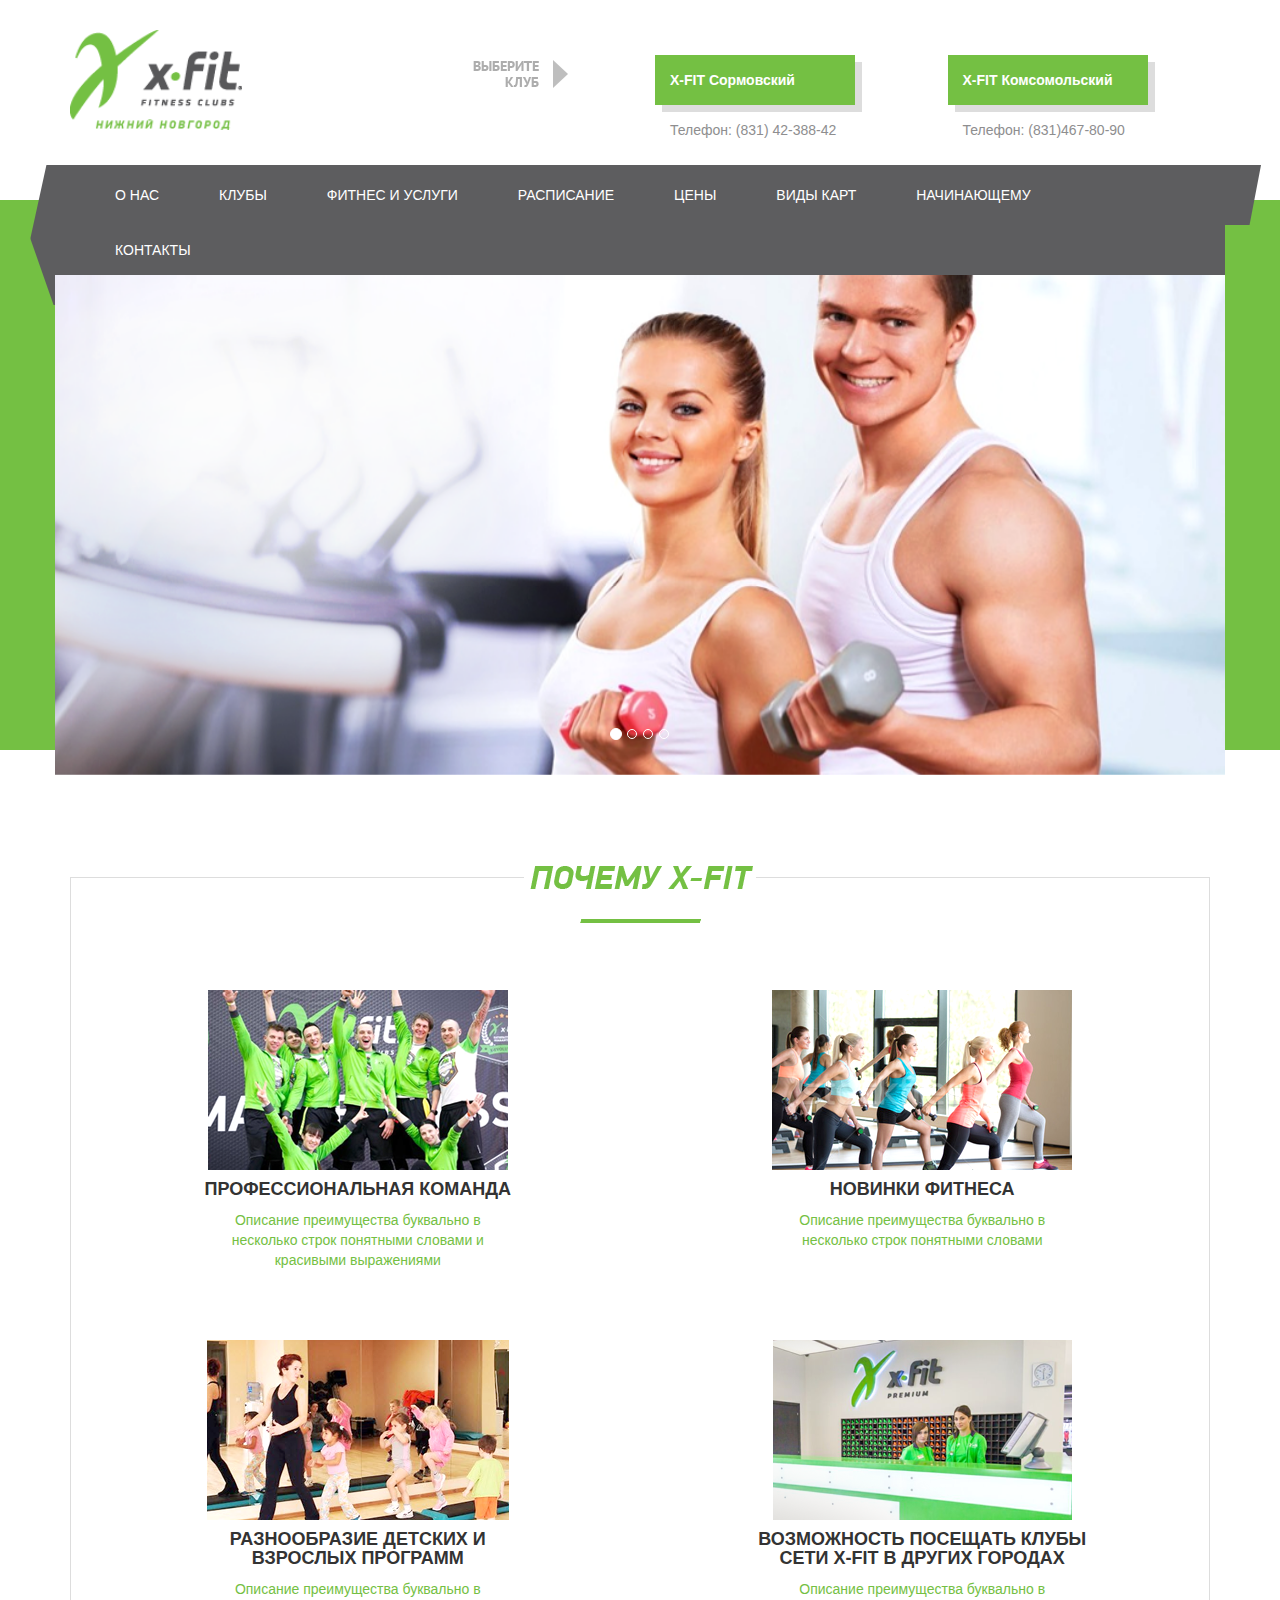
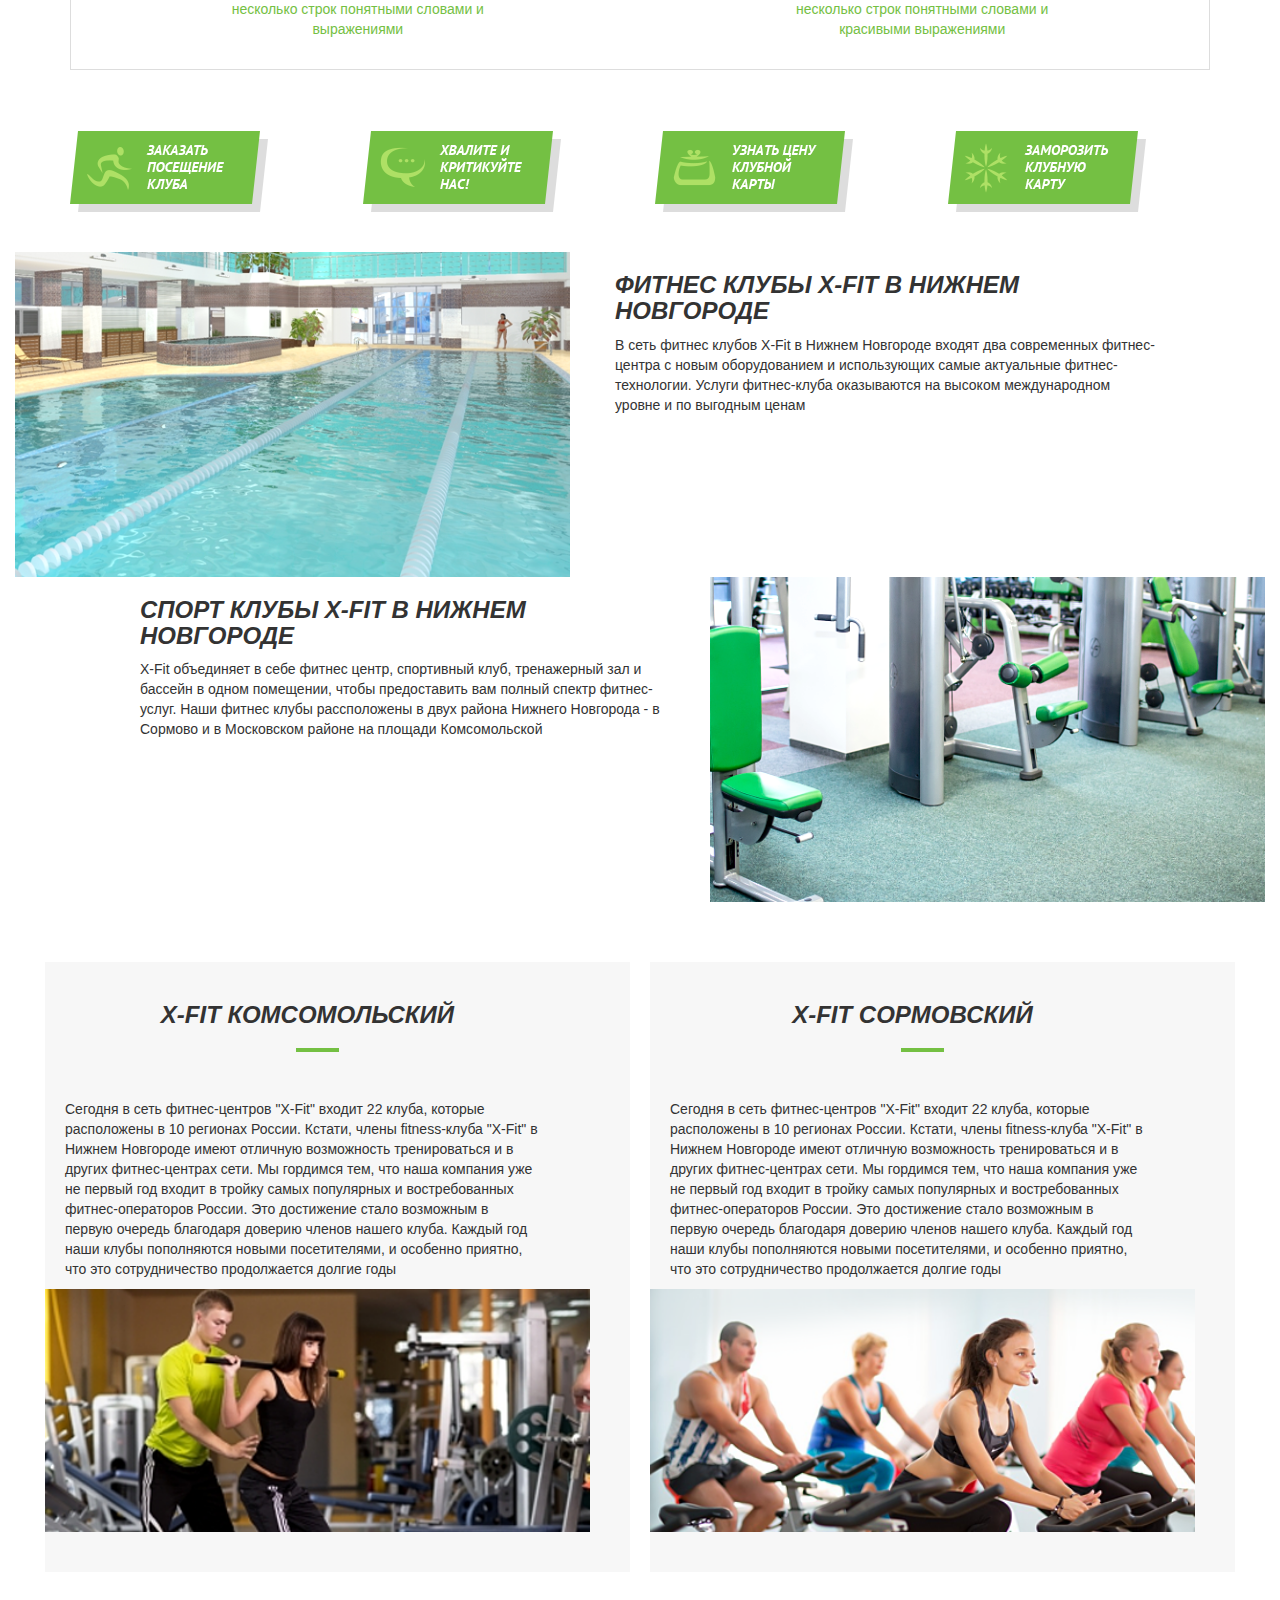
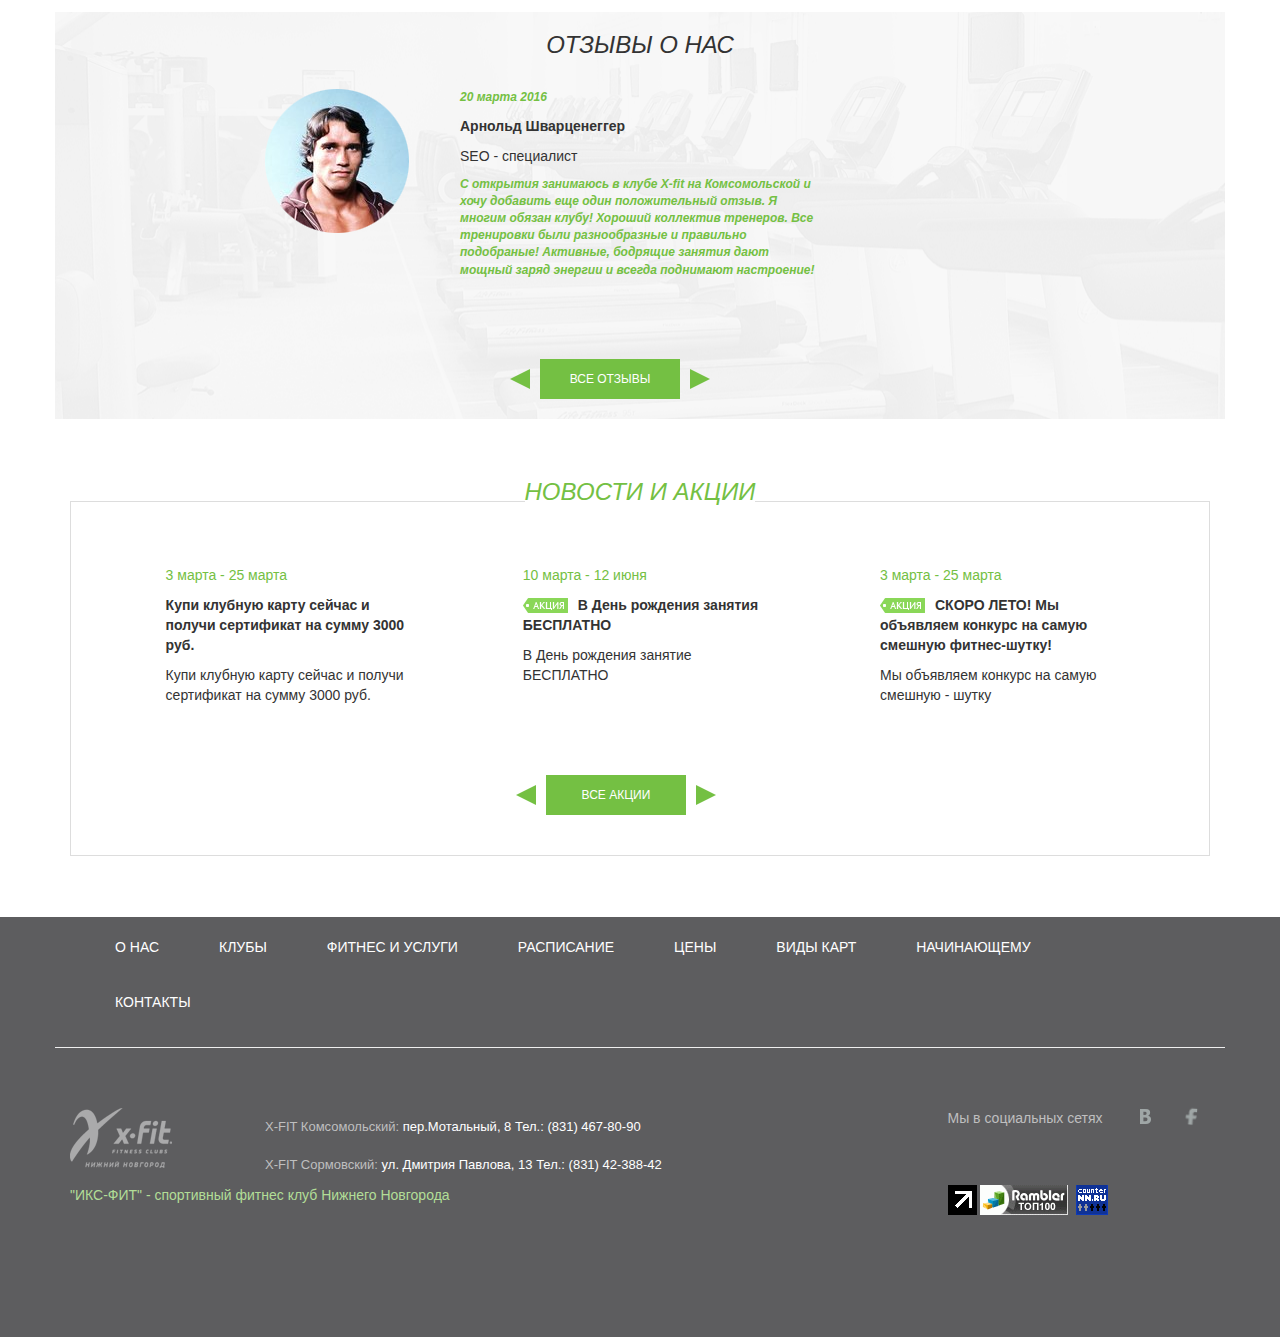
<file: index.html>
<!DOCTYPE html>
<html lang="en">
<head>
	<meta charset="UTF-8">
	<title>Главная</title>
	<meta name="viewport" content="width=device-width, initial-scale=1">
	<link rel="stylesheet" type="text/css" href="css/normalize.css">
	<link rel="stylesheet" type="text/css" href="css/bootstrap.css">
	<link rel="stylesheet" type="text/css" href="css/style.css">

</head>
<body>
<header>
			<div class="container header comsa">
				<div class="row">
					<div class="col-lg-3 col-md-3 col-sm-2 col-xs-12">
						<div class="logo">
							<img src="i/logo.png" width="172px" height="100">
						</div>
					</div>
					<div class="col-lg-3 col-md-3 col-sm-2">
						<div class="change_club">
							<img src="i/change_club.png">
						</div>	
					</div>
					<div class="col-lg-3 col-md-3 col-sm-3 col-xs-6">
						<div class="clubs club_sormo">
							<div class="green_club">
								<p>X-FIT Сормовский</p>
							</div>
							<p class="phone">Телефон: (831) 42-388-42</p>
						</div>
					</div>
					<div class="col-lg-3 col-md-3 col-sm-3 col-xs-6">
						<div class="clubs club_comsa">
							<div class="green_club">
								<p>X-FIT Комсомольский</p>
							</div>
							<p class="phone">Телефон: (831)467-80-90</p>
						</div>
					</div>
					
				</div>
			</div>

		</header>


<div class="container main-menu">
	<div class="row row-menu">
		<div class="navbar navbar-default">
			<div class="container">
				<div class="navbar-header">
					<button type="button" class="navbar-toggle" data-toggle="collapse" data-target="#responsive-menu">
						<span class="sr-only">Открыть навигацию</span>
						<span class="icon-bar"></span>
						<span class="icon-bar"></span>
						<span class="icon-bar"></span>
					</button>
				</div>
				<div class="collapse navbar-collapse" id="responsive-menu">
					<ul class="nav navbar-nav" id="main_menu">
						<li><a href="#">О НАС</a></li>
						<li class="dropdown"><a href="#" class="dropdown-toggle" data-toggle="dropdown">КЛУБЫ</a>
							<ul class="dropdown-menu" id="clubs-menu">
								<li><a href="#">X-fit Комсомольский</a></li>
								<li><a href="#">X-fit Сормовский</a></li>
							</ul>
						</li>
						<li class="dropdown"><a href="#" class="dropdown-toggle" data-toggle="dropdown">ФИТНЕС И УСЛУГИ</a>
							<ul class="dropdown-menu" id="fitnes-menu">
								<li><a href="#">Тренажерный зал</a></li>
								<li><a href="#">Групповые фитнес программы</a></li>
								<li><a href="#">Бассейн</a></li>
								<li><a href="#">Персональный треннинг</a></li>
								<li><a href="#">Детский фитнес клуб</a></li>
								<li><a href="#">Фитнес тестирование</a></li>
								<li><a href="#">SPA - студия красоты</a></li>
								<li><a href="#">Фитнес кафе</a></li>
							</ul>
						</li>
						<li><a href="#">РАСПИСАНИЕ</a></li>
						<li><a href="#">ЦЕНЫ</a></li>
						<li><a href="#">ВИДЫ КАРТ</a></li>
						<li><a href="#">НАЧИНАЮЩЕМУ</a></li>
						<li><a href="#">КОНТАКТЫ</a></li>
					</ul>
				</div>
			</div>
			
		</div>
	</div>
</div>

		
		<!--SLIDER-->
<div class="background_green"></div>
	<div class="container slider">
			<div class="row">
				<div class="carousel slide" id="carousel">
				<!--Индикаторы-->
					<ol class="carousel-indicators">
						<li class="active" data-target="#carousel" data-slide-to="0"></li>
						<li data-target="#carousel" data-slide-to="1"></li>
						<li data-target="#carousel" data-slide-to="2"></li>
						<li data-target="#carousel" data-slide-to="3"></li>
					</ol>

					<div class="carousel-inner">
						<div class="item active">
							<img src="i/slider1.png" id="slider">
							<!--Описание слайда <div class="carousel-caption"></div> -->
						</div>
						<div class="item">
							<img src="i/slider0.png" id="slider">
						</div>
						<div class="item">
							<img src="i/slider2.png" id="slider">
						</div>
						<div class="item">
							<img src="i/slider3.png" id="slider">
						</div>
					</div>
				</div>
			</div>
			<!--
			<div class="kosoy_green">
				<img src="i/kosoy_green.png">
			</div>
			-->
	</div>

	
		<!--ПОЧЕМУ X-FIT-->
<div class="container why">		
	
		<fieldset class="scheduler-border">
    		<legend class="scheduler-border"><img src="i/why.png"></legend>
    		<div class="under_why row"><img src="i/under_why.png"></div>
    		<div class="first row">
	    		<div class="becouse first">
					<div class="why_block col-lg-6  col-md-6  col-sm-6  col-xs-12">
						<img src="i/prof_team.png">
						<h4>ПРОФЕССИОНАЛЬНАЯ КОМАНДА</h4>
						<p>Описание преимущества буквально в несколько строк понятными словами и красивыми выражениями</p>
					</div>
					<div class="why_block col-lg-6  col-md-6  col-sm-6  col-xs-12">
						<img src="i/news_fitnes.png">
						<h4>НОВИНКИ ФИТНЕСА</h4>
						<p>Описание преимущества буквально в несколько строк понятными словами</p>
					</div>
				</div>
			</div>
			<div class="second row">
				<div class="becouse second">
					<div class="why_block col-lg-6  col-md-6  col-sm-6  col-xs-12">
						<img src="i/different_prog.png">
						<h4>РАЗНООБРАЗИЕ ДЕТСКИХ И ВЗРОСЛЫХ ПРОГРАММ</h4>
						<p>Описание преимущества буквально в несколько строк понятными словами и выражениями</p>
					</div>
					<div class="why_block col-lg-6  col-md-6  col-sm-6  col-xs-12">
						<img src="i/other_clubs.png">
						<h4>ВОЗМОЖНОСТЬ ПОСЕЩАТЬ КЛУБЫ СЕТИ X-FIT В ДРУГИХ ГОРОДАХ</h4>
						<p>Описание преимущества буквально в несколько строк понятными словами и красивыми выражениями</p>
					</div>
				</div>
			</div>
    	
		</fieldset>
	
</div>

<!--Links-forms-->

<div class="links_forms container">
	<div class="row">
			<div class="booking col-lg-3 col-md-3 col-sm-3 col-xs-6">
				<img src="i/booking.png">
			</div>
			<div class="critical_us col-lg-3 col-md-3 col-sm-3 col-xs-6">
				<img src="i/critical_us.png">
			</div>
			<div class="investigate_price col-lg-3 col-md-3 col-sm-3 col-xs-6">
				<img src="i/investigate_price.png">
			</div>
			<div class="frost_card col-lg-3 col-md-3 col-sm-3 col-xs-6">
				<img src="i/frost_card.png">
			</div>
	</div>
</div>

<!--Еще один блок-->
<div class="v1">	
	<div class="third_string container">
		<div class="row">
				<div class="foto_club col-lg-6  col-md-6  col-sm-6  col-xs-12">
					<img src="i/pool.png" id="pool">
				</div>
				<div class="discribtion col-lg-6  col-md-6  col-sm-6  col-xs-12">
					<h3>ФИТНЕС КЛУБЫ X-FIT В НИЖНЕМ НОВГОРОДЕ</h3>
					<p>В сеть фитнес клубов X-Fit в Нижнем Новгороде входят два современных фитнес-центра с новым оборудованием и использующих самые актуальные фитнес-технологии. Услуги фитнес-клуба оказываются на высоком международном уровне и по выгодным ценам</p>
				</div>
		</div>
	</div>
			
	<div class="fourth_string container">
		<div class="row">
				<div class="discribtion col-lg-6  col-md-6  col-sm-6  col-xs-12">
					<h3>СПОРТ КЛУБЫ X-FIT В НИЖНЕМ НОВГОРОДЕ</h3>
					<p>X-Fit  объединяет в себе фитнес центр, спортивный клуб, тренажерный зал и бассейн в одном помещении, чтобы предоставить вам полный спектр фитнес-услуг. Наши фитнес клубы рассположены в двух района Нижнего Новгорода - в Сормово и в Московском районе на площади Комсомольской</p>
				</div>
				<div class="foto_club col-lg-6  col-md-6  col-sm-6  col-xs-12">
					<img src="i/hall.png" id="hall">
				</div>
		</div>		
	</div>		
</div>
<div class="v2">	
	<div class="third_string container">
		<div class="row">
				<div class="foto_club col-lg-6  col-md-6  col-sm-6  col-xs-12">
					<img src="i/pool.png" id="pool">
				</div>
				<div class="discribtion col-lg-6  col-md-6  col-sm-6  col-xs-12">
					<h3>ФИТНЕС КЛУБЫ X-FIT В НИЖНЕМ НОВГОРОДЕ</h3>
					<p>В сеть фитнес клубов X-Fit в Нижнем Новгороде входят два современных фитнес-центра с новым оборудованием и использующих самые актуальные фитнес-технологии. Услуги фитнес-клуба оказываются на высоком международном уровне и по выгодным ценам</p>
				</div>
		</div>
		<div class="row">
				<div class="more">
					<p><a href="#">ПОДРОБНЕЕ</a></p>
				</div>
		</div>
	</div>
			
	<div class="fourth_string container">
		<div class="row">
				<div class="foto_club col-lg-6  col-md-6  col-sm-6  col-xs-12">
					<img src="i/hall.png" id="hall">
				</div>
				<div class="discribtion col-lg-6  col-md-6  col-sm-6  col-xs-12">
					<h3>СПОРТ КЛУБЫ X-FIT В НИЖНЕМ НОВГОРОДЕ</h3>
					<p>X-Fit  объединяет в себе фитнес центр, спортивный клуб, тренажерный зал и бассейн в одном помещении, чтобы предоставить вам полный спектр фитнес-услуг. Наши фитнес клубы рассположены в двух района Нижнего Новгорода - в Сормово и в Московском районе на площади Комсомольской</p>
				</div>
		</div>
		<div class="row">
				<div class="more">
					<p><a href="#">ПОДРОБНЕЕ</a></p>
				</div>
		</div>
			
	</div>		
</div>

<!--TWO CLUBS-->
<div class="two_clubs_block container">
	<div class="row">
			<div class="two_clubs comsa col-lg-6  col-md-6  col-sm-6  col-xs-12">
				<h3>X-FIT КОМСОМОЛЬСКИЙ</h3>
				<div class="under"><img src="i/under.png"></div>
				<p>Сегодня в сеть фитнес-центров "X-Fit" входит 22 клуба, которые расположены в 10 регионах России. Кстати, члены fitness-клуба "X-Fit" в Нижнем Новгороде имеют отличную возможность тренироваться и в других фитнес-центрах сети. Мы гордимся тем, что наша компания уже не первый год входит в тройку самых популярных и востребованных фитнес-операторов России. Это достижение стало возможным в первую очередь благодаря доверию членов нашего клуба. Каждый год наши клубы пополняются новыми посетителями, и особенно приятно, что это сотрудничество продолжается долгие годы</p>
				<img src="i/foto_comsa.png" id="comsa">
			</div>
			<div class="two_clubs sormo col-lg-6  col-md-6  col-sm-6  col-xs-12">
				<h3>X-FIT СОРМОВСКИЙ</h3>
				<div class="under"><img src="i/under.png"></div>
				<p>Сегодня в сеть фитнес-центров "X-Fit" входит 22 клуба, которые расположены в 10 регионах России. Кстати, члены fitness-клуба "X-Fit" в Нижнем Новгороде имеют отличную возможность тренироваться и в других фитнес-центрах сети. Мы гордимся тем, что наша компания уже не первый год входит в тройку самых популярных и востребованных фитнес-операторов России. Это достижение стало возможным в первую очередь благодаря доверию членов нашего клуба. Каждый год наши клубы пополняются новыми посетителями, и особенно приятно, что это сотрудничество продолжается долгие годы</p>
				<img src="i/foto_sormo.png" id="sormo">
			</div>
	</div>
</div>
<!--ОТЗЫВЫ-->
<div class="about_us container">
			<div class="title">
				<h3>ОТЗЫВЫ О НАС</h3>
			</div>
	<div class="row">
		
		<div class="ava_recall col-lg-2 col-lg-offset-2 col-md-2 col-md-offset-2 col-sm-3 col-sm-offset-2">
			<img src="i/swarz.png">
		</div>
			<div class="bode_recall col-lg-4  col-md-4  col-sm-6  col-xs-12">
				<p class="date recall">20 марта 2016</p>
				<p class="name recall"><b>Арнольд Шварценеггер</b></p>
				<p class="status recall">SEO - специалист</p>
				<p class="text recall">С открытия занимаюсь в клубе X-fit на Комсомольской и хочу добавить еще один положительный отзыв. Я многим обязан клубу! Хороший коллектив тренеров. Все тренировки были разнообразные и правильно подобраные! Активные, бодрящие занятия дают мощный заряд энергии и всегда поднимают настроение!</p>
			</div>
	</div>
	
	<div class="row">
		<div class="controls">
			<div class="row">
				<div class="button col-lg-3 col-lg-offset-5 col-md-3 col-md-offset-5 col-sm-3 col-sm-offset-5 col-xs-4 col-xs-offset-4">
					<p>ВСЕ ОТЗЫВЫ</p>
				</div>
			</div>
		</div>
	</div>	
</div>


<!--АКЦИИ-->
<div class="action container">		
	
		<fieldset class="scheduler-border">
    		<legend class="scheduler-border"><h3>НОВОСТИ И АКЦИИ</h3></legend>
    		
    		<div class="row">
		
				<div class="actions action1 col-lg-3 col-lg-offset-1 col-md-3 col-md-offset-1 col-sm-3 col-sm-offset-1 col-xs-12">
					<p class="date">3 марта - 25 марта</p>
					<p class="name"><b>Купи клубную карту сейчас и получи сертификат на сумму 3000 руб.</b></p>
					<p class="status">Купи клубную карту сейчас и получи сертификат на сумму 3000 руб.</p>
				</div>
				<div class="actions action2 col-lg-3 col-lg-offset-1 col-md-3 col-md-offset-1 col-sm-3 col-sm-offset-1 col-xs-12">
					<p class="date">10 марта - 12 июня</p>
					<img src="i/action.png">
					<p class="name"><b>В День рождения занятия БЕСПЛАТНО</b></p>
					<p class="status">В День рождения занятие БЕСПЛАТНО</p>
				</div>
				<div class="actions action3 col-lg-3 col-lg-offset-1 col-md-3 col-md-offset-1 col-sm-3 col-sm-offset-1 col-xs-3 col-xs-offset-1">
					<p class="date">3 марта - 25 марта</p>
					<img src="i/action.png">
					<p class="name"><b>СКОРО ЛЕТО! Мы объявляем конкурс на самую смешную фитнес-шутку!</b></p>
					<p class="status">Мы объявляем конкурс на самую смешную - шутку</p>
				</div>
			</div>	
			
			<!--СТРЕЛОЧКИ-->	
			<div class="controls">
				<div class="row">
					<div class="button col-lg-3 col-lg-offset-5 col-md-3 col-md-offset-5 col-sm-3 col-sm-offset-5 col-xs-4 col-xs-offset-4">
						<p>ВСЕ АКЦИИ</p>
					</div>
				</div>
			</div>

    	
		</fieldset>
	
</div>





<footer>
	<!--Дублирующее меню-->
	<div class="container_grey">
	<div class="background_grey">
		<div class="container double-menu">
			<div class="row">
				<div class="navbar navbar-default">
					<div class="container">
						<div class="navbar-header">
							<button type="button" class="navbar-toggle" data-toggle="collapse" data-target="#responsive-menu">
								<span class="sr-only">Открыть навигацию</span>
								<span class="icon-bar"></span>
								<span class="icon-bar"></span>
								<span class="icon-bar"></span>
							</button>
						</div>
						<div class="collapse navbar-collapse" id="responsive-menu">
							<ul class="nav navbar-nav">
								<li><a href="#">О НАС</a></li>
								<li class="dropdown"><a href="#" class="dropdown-toggle" data-toggle="dropdown">КЛУБЫ</a>
									<ul class="dropdown-menu">
										<li><a href="#">X-fit Комсомольский</a></li>
										<li><a href="#">X-fit Сормовский</a></li>
									</ul>
								</li>
								<li><a href="#">ФИТНЕС И УСЛУГИ</a></li>
								<li><a href="#">РАСПИСАНИЕ</a></li>
								<li><a href="#">ЦЕНЫ</a></li>
								<li><a href="#">ВИДЫ КАРТ</a></li>
								<li><a href="#">НАЧИНАЮЩЕМУ</a></li>
								<li><a href="#">КОНТАКТЫ</a></li>
							</ul>							
						</div>
					</div>					
				</div>
				<hr>
			</div>
		</div>			


		<!--КОНТАКТЫ-->
		<div class="down_string container foot_v_1">
			<div class="row">
					<div class="logo col-lg-2  col-md-2  col-sm-2  col-xs-12">
						<img src="i/logo_transparent.png">
					</div>
					<div class="adress col-lg-5  col-md-5  col-sm-5  col-xs-12">
						<p>X-FIT Комсомольский: <span>пер.Мотальный, 8 Тел.: (831) 467-80-90</span></p>
						<p>X-FIT Сормовский: <span>ул. Дмитрия Павлова, 13 Тел.: (831) 42-388-42</span></p>
					</div>
			</div>
			<div class="hr_v2 row">
				<hr>
			</div>
			<div class="row">
					<div class="social_nets col-lg-3 col-lg-offset-2 col-md-3 col-md-offset-2 col-sm-3 col-sm-offset-2 col-xs-12 col-xs-offset-0">
						<p>Мы в социальных сетях</p>
						<img src="i/facebook.png">
						<img src="i/vk.png">
					</div>

			</div>
			
		</div>
		<div class="down_string container foot_v_2">
			<div class="row">
					<div class="logo col-lg-2  col-md-2  col-sm-2  col-xs-12">
						<img src="i/logo_transparent.png">
					</div>
					<div class="adress col-lg-5  col-md-5  col-sm-7  col-xs-12">
						<p>X-FIT Комсомольский: <span>пер.Мотальный, 8 Тел.: (831) 467-80-90</span></p>
						<p>X-FIT Сормовский: <span>ул. Дмитрия Павлова, 13 Тел.: (831) 42-388-42</span></p>
					</div>
			
					<div class="social_nets col-lg-3 col-lg-offset-2 col-md-3 col-md-offset-2 col-sm-3 col-sm-offset-0 col-xs-12 col-xs-offset-0">
						<p>Мы в социальных сетях</p>
						<img src="i/facebook.png">
						<img src="i/vk.png">
					</div>
				
			</div>
			
		</div>



		<div class="sign container">
			<div class="row">
					<div class="alpha col-lg-5  col-md-5  col-sm-7  col-xs-12">
						<p class="lightgreen">"ИКС-ФИТ" - спортивный фитнес клуб Нижнего Новгорода</p>
					</div>
					<div class="oters_links col-lg-3 col-lg-offset-4 col-md-3 col-md-offset-4 col-sm-4 col-sm-offset-1 col-xs-12 col-xs-offset-0">
						<img src="i/link1.png">
						<img src="i/link2.png">
					</div>
			</div>
		</div>
	</div>
	
	</footer>

	<script src="https://ajax.googleapis.com/ajax/libs/jquery/1.11.0/jquery.min.js"></script>
	<script src="js/bootstrap.js"></script>

</body>
</html>
</file>
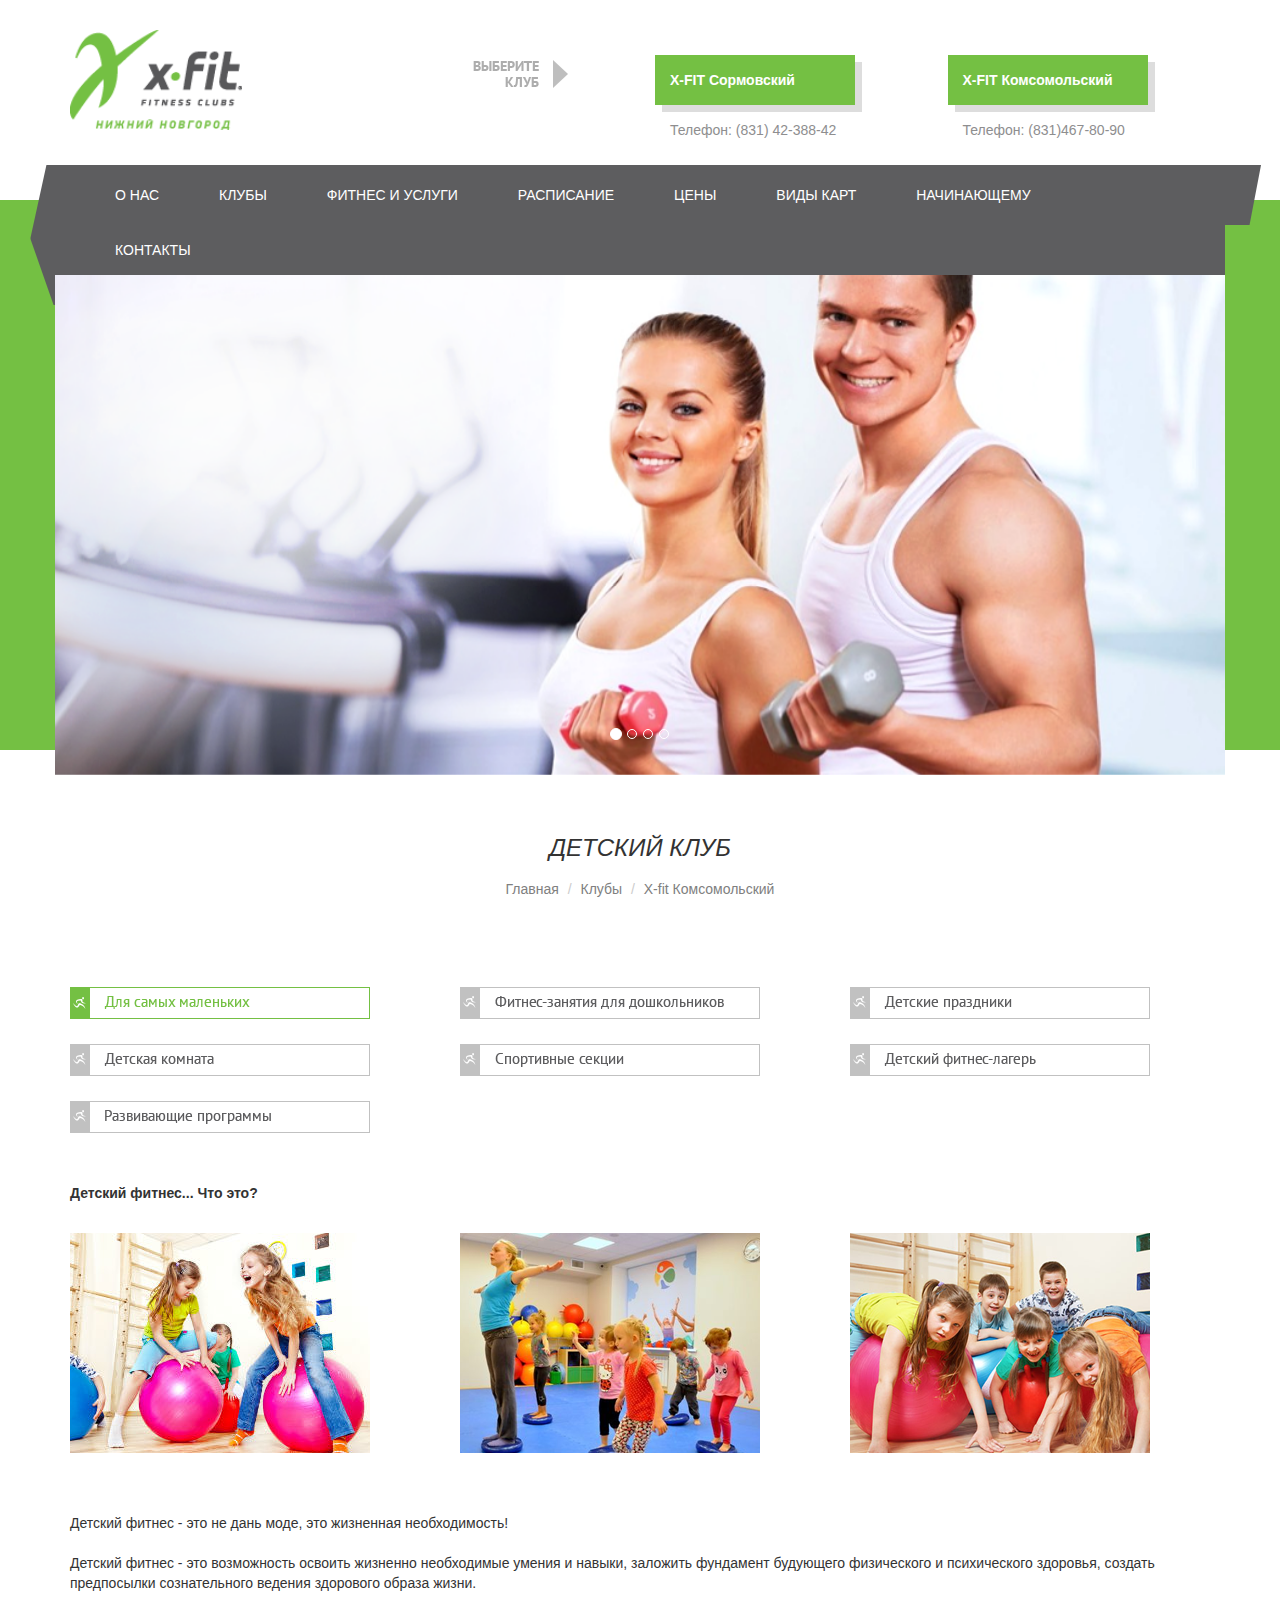
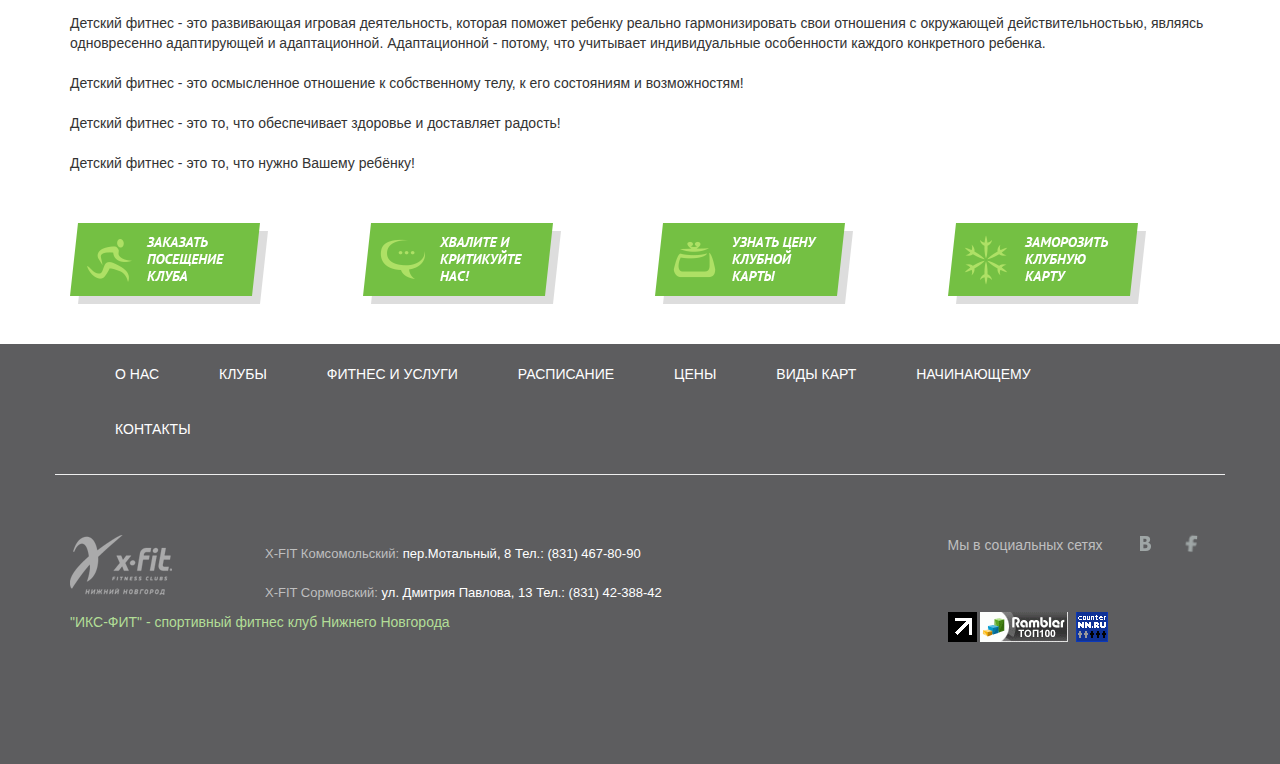
<file: children_comsa.html>
<!DOCTYPE html>
<html lang="en">
<head>
	<meta charset="UTF-8">
	<title>X-fit Детский</title>
	<meta name="viewport" content="width=device-width, initial-scale=1">
	<link rel="stylesheet" type="text/css" href="css/normalize.css">
	<link rel="stylesheet" type="text/css" href="css/bootstrap.css">
	<link rel="stylesheet" type="text/css" href="css/style.css">
	<link rel="stylesheet" type="text/css" href="css/ann23.50.17.05.16.css">

</head>
<body>
<header>
			<div class="container header comsa">
				<div class="row">
					<div class="col-lg-3 col-md-3 col-sm-2 col-xs-12">
						<div class="logo">
							<img src="i/logo.png" width="172px" height="100">
						</div>
					</div>
					<div class="col-lg-3 col-md-3 col-sm-2">
						<div class="change_club">
							<img src="i/change_club.png">
						</div>	
					</div>
					<div class="col-lg-3 col-md-3 col-sm-3 col-xs-6">
						<div class="clubs club_sormo">
							<div class="green_club">
								<p>X-FIT Сормовский</p>
							</div>
							<p class="phone">Телефон: (831) 42-388-42</p>
						</div>
					</div>
					<div class="col-lg-3 col-md-3 col-sm-3 col-xs-6">
						<div class="clubs club_comsa">
							<div class="green_club">
								<p>X-FIT Комсомольский</p>
							</div>
							<p class="phone">Телефон: (831)467-80-90</p>
						</div>
					</div>
					
				</div>
			</div>

		</header>


<div class="container main-menu">
	<div class="row row-menu">
		<div class="navbar navbar-default">
			<div class="container">
				<div class="navbar-header">
					<button type="button" class="navbar-toggle" data-toggle="collapse" data-target="#responsive-menu">
						<span class="sr-only">Открыть навигацию</span>
						<span class="icon-bar"></span>
						<span class="icon-bar"></span>
						<span class="icon-bar"></span>
					</button>
				</div>
				<div class="collapse navbar-collapse" id="responsive-menu">
					<ul class="nav navbar-nav" id="main_menu">
						<li><a href="#">О НАС</a></li>
						<li class="dropdown"><a href="#" class="dropdown-toggle" data-toggle="dropdown">КЛУБЫ</a>
							<ul class="dropdown-menu" id="clubs-menu">
								<li><a href="#">X-fit Комсомольский</a></li>
								<li><a href="#">X-fit Сормовский</a></li>
							</ul>
						</li>
						<li class="dropdown"><a href="#" class="dropdown-toggle" data-toggle="dropdown">ФИТНЕС И УСЛУГИ</a>
							<ul class="dropdown-menu" id="fitnes-menu">
								<li><a href="#">Тренажерный зал</a></li>
								<li><a href="#">Групповые фитнес программы</a></li>
								<li><a href="#">Бассейн</a></li>
								<li><a href="#">Персональный треннинг</a></li>
								<li><a href="#">Детский фитнес клуб</a></li>
								<li><a href="#">Фитнес тестирование</a></li>
								<li><a href="#">SPA - студия красоты</a></li>
								<li><a href="#">Фитнес кафе</a></li>
							</ul>
						</li>
						<li><a href="#">РАСПИСАНИЕ</a></li>
						<li><a href="#">ЦЕНЫ</a></li>
						<li><a href="#">ВИДЫ КАРТ</a></li>
						<li><a href="#">НАЧИНАЮЩЕМУ</a></li>
						<li><a href="#">КОНТАКТЫ</a></li>
					</ul>
				</div>
			</div>
			
		</div>
	</div>
</div>

		
		<!--SLIDER-->
<div class="background_green"></div>
	<div class="container slider">
			<div class="row">
				<div class="carousel slide" id="carousel">
				<!--Индикаторы-->
					<ol class="carousel-indicators">
						<li class="active" data-target="#carousel" data-slide-to="0"></li>
						<li data-target="#carousel" data-slide-to="1"></li>
						<li data-target="#carousel" data-slide-to="2"></li>
						<li data-target="#carousel" data-slide-to="3"></li>
					</ol>

					<div class="carousel-inner">
						<div class="item active">
							<img src="i/slider1.png" id="slider">
							<!--Описание слайда <div class="carousel-caption"></div> -->
						</div>
						<div class="item">
							<img src="i/slider0.png" id="slider">
						</div>
						<div class="item">
							<img src="i/slider2.png" id="slider">
						</div>
						<div class="item">
							<img src="i/slider3.png" id="slider">
						</div>
					</div>
				</div>
			</div>
			<!--
			<div class="kosoy_green">
				<img src="i/kosoy_green.png">
			</div>
			-->
	</div>
	
		<!--ГЛАВНЫЙ БЛОК X-FIT КОМСОМЛЬСКИЙ ДЕТСКИЙ-->

<main>
	<div class="container">
		<div class="row">
				<div class="title">
					<h3>ДЕТСКИЙ КЛУБ</h3>
				</div>
		</div>
		<div class="row">
		<!--BREADCRUMB-->
			<ol class="breadcrumb">
				<li><a href="#">Главная</a></li>
				<li><a href="#">Клубы</a></li>
				<li class="active"><a href="#">X-fit Комсомольский</a></li>
				
			</ol>
		</div>
	</div>
	<!--НЕПОНЯТНАЯ ФОРМА-->

	<!--CHILDREN_COMSA_LG-->
	<div class="container first_form c_f_f_lg">
		<div class="row first">
			<div class="col-lg-4 col-md-4 col-sm-4 col-xs-4">
				<img src="i/children_club/buttons/b1.png">
				
			</div>
			<div class="col-lg-4 col-md-4 col-sm-4 col-xs-4">
				<img src="i/children_club/buttons/b2.png">
			</div>
			<div class="col-lg-4 col-md-4 col-sm-4 col-xs-4">
				<img src="i/children_club/buttons/b3.png">				
			</div>
		</div>	
		<div class="row second_form">
			<div class="col-lg-4 col-md-4 col-sm-4 col-xs-4">
				<img src="i/children_club/buttons/b4.png">				
			</div>
			<div class="col-lg-4 col-md-4 col-sm-4 col-xs-4">
				<img src="i/children_club/buttons/b5.png">				
			</div>
			<div class="col-lg-4 col-md-4 col-sm-4 col-xs-4">
				<img src="i/children_club/buttons/b6.png">				
			</div>
		</div>
		<div class="row third_form">
			<div class="col-lg-4 col-md-4 col-sm-4 col-xs-4">
				<img src="i/children_club/buttons/b7.png">
				
			</div>
		</div>
	</div>


	<!--CHILDREN_COMSA_SM-->
	<div class="container first_form c_f_f_sm">
		<div class="row first">
			<div class="col-sm-6">
				<img src="i/children_club/buttons/b1.png">				
			</div>
			<div class="col-sm-6">
				<img src="i/children_club/buttons/b2.png">
			</div>			
		</div>	
		<div class="row second_form">
			<div class="col-sm-6">
				<img src="i/children_club/buttons/b3.png">				
			</div>
			<div class="col-sm-6">
				<img src="i/children_club/buttons/b4.png">
				
			</div>
		</div>	
		<div class="row third_form">
			<div class="col-sm-6">
				<img src="i/children_club/buttons/b5.png">
				
			</div>
			<div class="col-sm-6">
				<img src="i/children_club/buttons/b6.png">
				
			</div>

		</div>
		<div class="row fourth_form">
			<div class="col-sm-6">
				<img src="i/children_club/buttons/b7.png">
				
			</div>
		</div>
	</div>


	<!--CHILDREN_COMSA_XS-->
	<div class="container first_form c_f_f_xs">
		<div class="row first">
			<div class="col-xs-8 col-xs-offset-2">
				<img src="i/children_club/buttons/b1.png">
				<img src="i/children_club/buttons/b2.png">
				<img src="i/children_club/buttons/b3.png">
				<img src="i/children_club/buttons/b4.png">
				<img src="i/children_club/buttons/b5.png">
				<img src="i/children_club/buttons/b6.png">
				<img src="i/children_club/buttons/b7.png">			
			</div>
		</div>
	</div>

	
	<!--Детский фитнес... Что это?-->
	<div class="container wtf">
			<div class="row">
				<div class="title col-lg-3 col-md-3 col-sm-12 col-xs-12">
					<p><b>Детский фитнес... Что это?</b></p>
				</div>
			</div>
		<div class="row images">
			<div class="col-lg-4 col-md-4 col-sm-4 col-xs-4 none">
				<img src="i/children_club/children1.png">
			</div>
			<div class="col-lg-4 col-md-4 col-sm-4 col-xs-4">
				<img src="i/children_club/children2.png">
			</div>
			<div class="col-lg-4 col-md-4 col-sm-4 col-xs-4 none">
				<img src="i/children_club/children3.png">
			</div>
		</div>	
		<div class="row text">
			<div class="container">
				<p>Детский фитнес - это не дань моде, это жизненная необходимость!</p>
				<p>Детский фитнес - это возможность освоить жизненно необходимые умения и навыки, заложить фундамент будующего физического и психического здоровья, создать предпосылки сознательного ведения здорового образа жизни.</p>
				<p>Детский фитнес - это развивающая игровая деятельность, которая поможет ребенку реально гармонизировать свои отношения с окружающей действительностьью, являясь одновресенно адаптирующей и адаптационной. Адаптационной - потому, что учитывает индивидуальные особенности каждого конкретного ребенка.</p>
				<p>Детский фитнес - это осмысленное отношение к собственному телу, к его состояниям и возможностям!</p>
				<p>Детский фитнес - это то, что обеспечивает здоровье и доставляет радость!</p>
				<p>Детский фитнес - это то, что нужно Вашему ребёнку!</p>
			</div>
		</div>
	</div>
<!--Links-forms-->

	<div class="links_forms comsa container">
		<div class="row">
				<div class="booking col-lg-3 col-md-3 col-sm-3 col-xs-6">
					<img src="i/booking.png">
				</div>
				<div class="critical_us col-lg-3 col-md-3 col-sm-3 col-xs-6">
					<img src="i/critical_us.png">
				</div>
				<div class="investigate_price col-lg-3 col-md-3 col-sm-3 col-xs-6">
					<img src="i/investigate_price.png">
				</div>
				<div class="frost_card col-lg-3 col-md-3 col-sm-3 col-xs-6">
					<img src="i/frost_card.png">
				</div>
		</div>
	</div>

</main>

<footer>
	<!--Дублирующее меню-->
	<div class="container_grey">
	<div class="background_grey">
		<div class="container double-menu">
			<div class="row">
				<div class="navbar navbar-default">
					<div class="container">
						<div class="navbar-header">
							<button type="button" class="navbar-toggle" data-toggle="collapse" data-target="#responsive-menu">
								<span class="sr-only">Открыть навигацию</span>
								<span class="icon-bar"></span>
								<span class="icon-bar"></span>
								<span class="icon-bar"></span>
							</button>
						</div>
						<div class="collapse navbar-collapse" id="responsive-menu">
							<ul class="nav navbar-nav">
								<li><a href="#">О НАС</a></li>
								<li class="dropdown"><a href="#" class="dropdown-toggle" data-toggle="dropdown">КЛУБЫ</a>
									<ul class="dropdown-menu">
										<li><a href="#">X-fit Комсомольский</a></li>
										<li><a href="#">X-fit Сормовский</a></li>
									</ul>
								</li>
								<li><a href="#">ФИТНЕС И УСЛУГИ</a></li>
								<li><a href="#">РАСПИСАНИЕ</a></li>
								<li><a href="#">ЦЕНЫ</a></li>
								<li><a href="#">ВИДЫ КАРТ</a></li>
								<li><a href="#">НАЧИНАЮЩЕМУ</a></li>
								<li><a href="#">КОНТАКТЫ</a></li>
							</ul>							
						</div>
					</div>					
				</div>
				<hr>
			</div>
		</div>			


		<!--КОНТАКТЫ-->
		<div class="down_string container foot_v_1">
			<div class="row">
					<div class="logo col-lg-2  col-md-2  col-sm-2  col-xs-12">
						<img src="i/logo_transparent.png">
					</div>
					<div class="adress col-lg-5  col-md-5  col-sm-5  col-xs-12">
						<p>X-FIT Комсомольский: <span>пер.Мотальный, 8 Тел.: (831) 467-80-90</span></p>
						<p>X-FIT Сормовский: <span>ул. Дмитрия Павлова, 13 Тел.: (831) 42-388-42</span></p>
					</div>
			</div>
			<div class="hr_v2 row">
				<hr>
			</div>
			<div class="row">
					<div class="social_nets col-lg-3 col-lg-offset-2 col-md-3 col-md-offset-2 col-sm-3 col-sm-offset-2 col-xs-12 col-xs-offset-0">
						<p>Мы в социальных сетях</p>
						<img src="i/facebook.png">
						<img src="i/vk.png">
					</div>

			</div>
			
		</div>
		<div class="down_string container foot_v_2">
			<div class="row">
					<div class="logo col-lg-2  col-md-2  col-sm-2  col-xs-12">
						<img src="i/logo_transparent.png">
					</div>
					<div class="adress col-lg-5  col-md-5  col-sm-7  col-xs-12">
						<p>X-FIT Комсомольский: <span>пер.Мотальный, 8 Тел.: (831) 467-80-90</span></p>
						<p>X-FIT Сормовский: <span>ул. Дмитрия Павлова, 13 Тел.: (831) 42-388-42</span></p>
					</div>
			
					<div class="social_nets col-lg-3 col-lg-offset-2 col-md-3 col-md-offset-2 col-sm-3 col-sm-offset-0 col-xs-12 col-xs-offset-0">
						<p>Мы в социальных сетях</p>
						<img src="i/facebook.png">
						<img src="i/vk.png">
					</div>
				
			</div>
			
		</div>



		<div class="sign container">
			<div class="row">
					<div class="alpha col-lg-5  col-md-5  col-sm-7  col-xs-12">
						<p class="lightgreen">"ИКС-ФИТ" - спортивный фитнес клуб Нижнего Новгорода</p>
					</div>
					<div class="oters_links col-lg-3 col-lg-offset-4 col-md-3 col-md-offset-4 col-sm-4 col-sm-offset-1 col-xs-12 col-xs-offset-0">
						<img src="i/link1.png">
						<img src="i/link2.png">
					</div>
			</div>
		</div>
	</div>
	
	</footer>

	<script src="https://ajax.googleapis.com/ajax/libs/jquery/1.11.0/jquery.min.js"></script>
	<script src="js/bootstrap.js"></script>

</body>
</html>
</file>
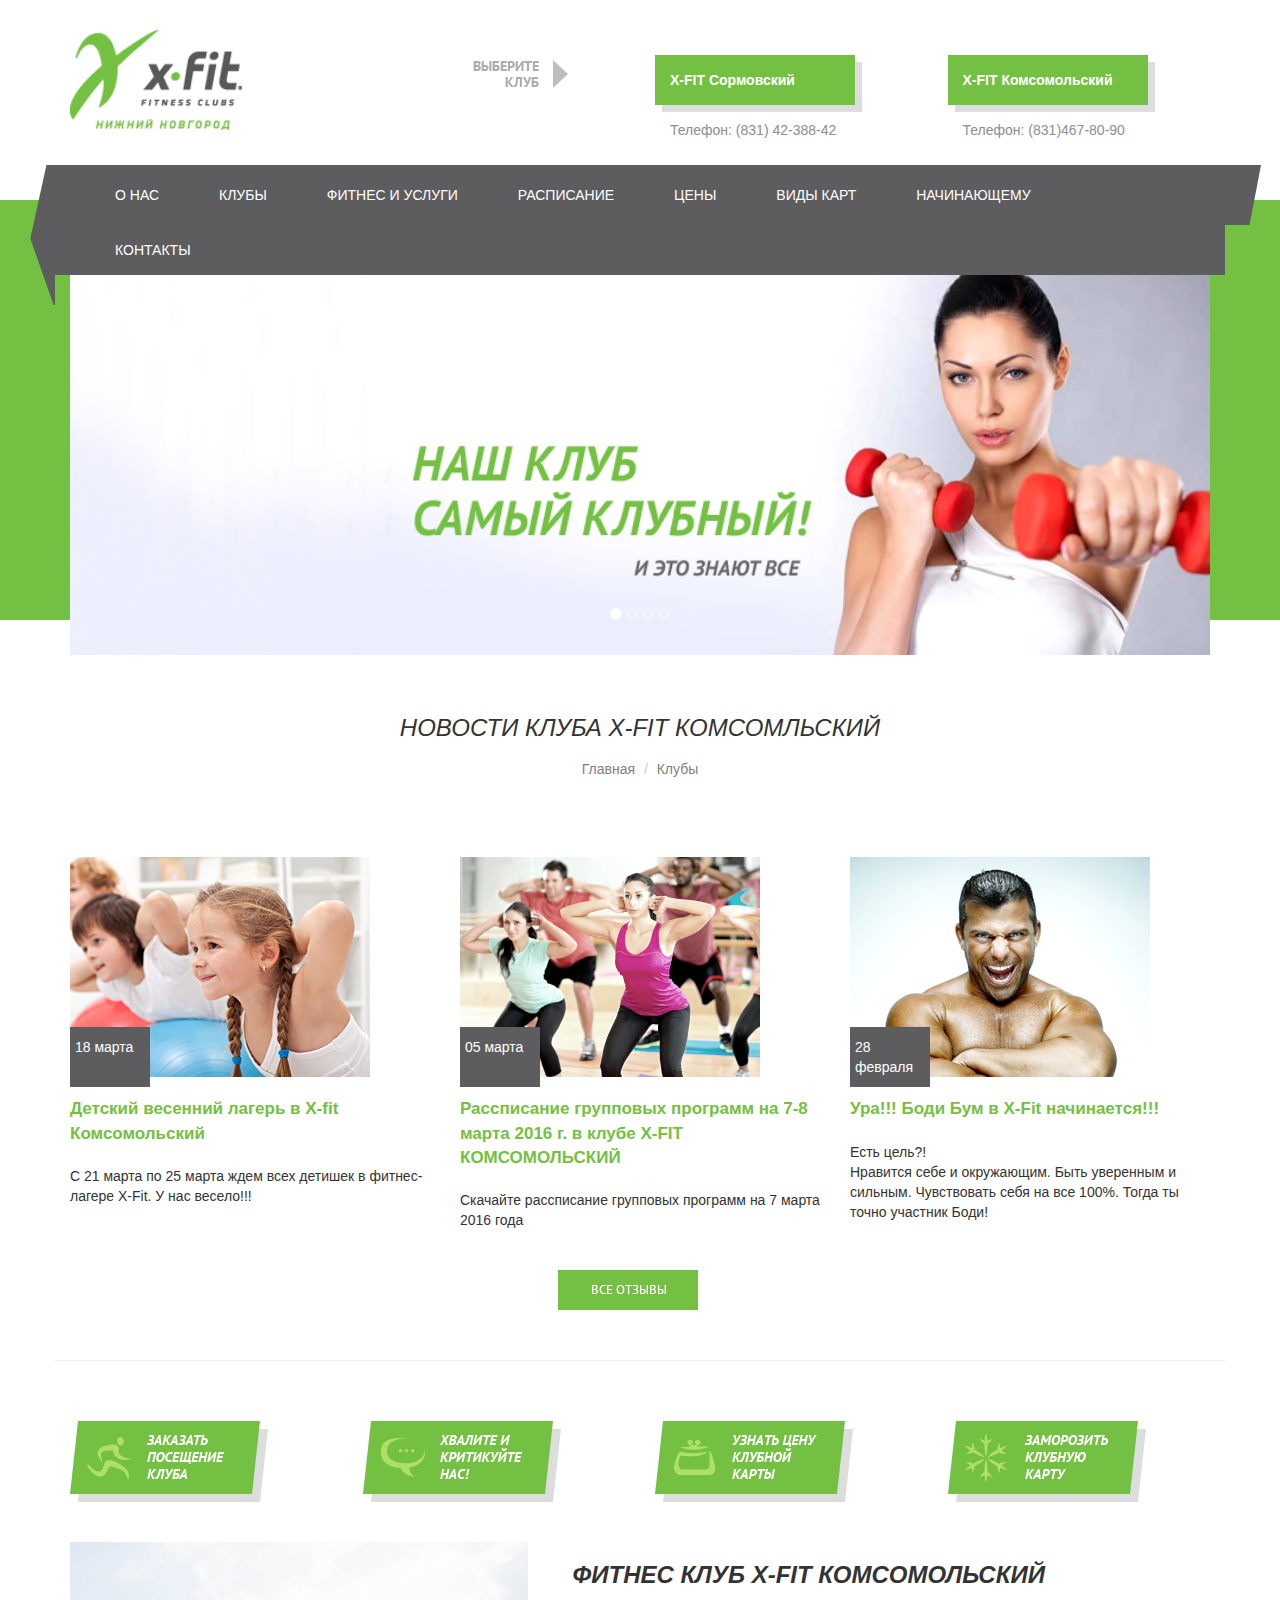
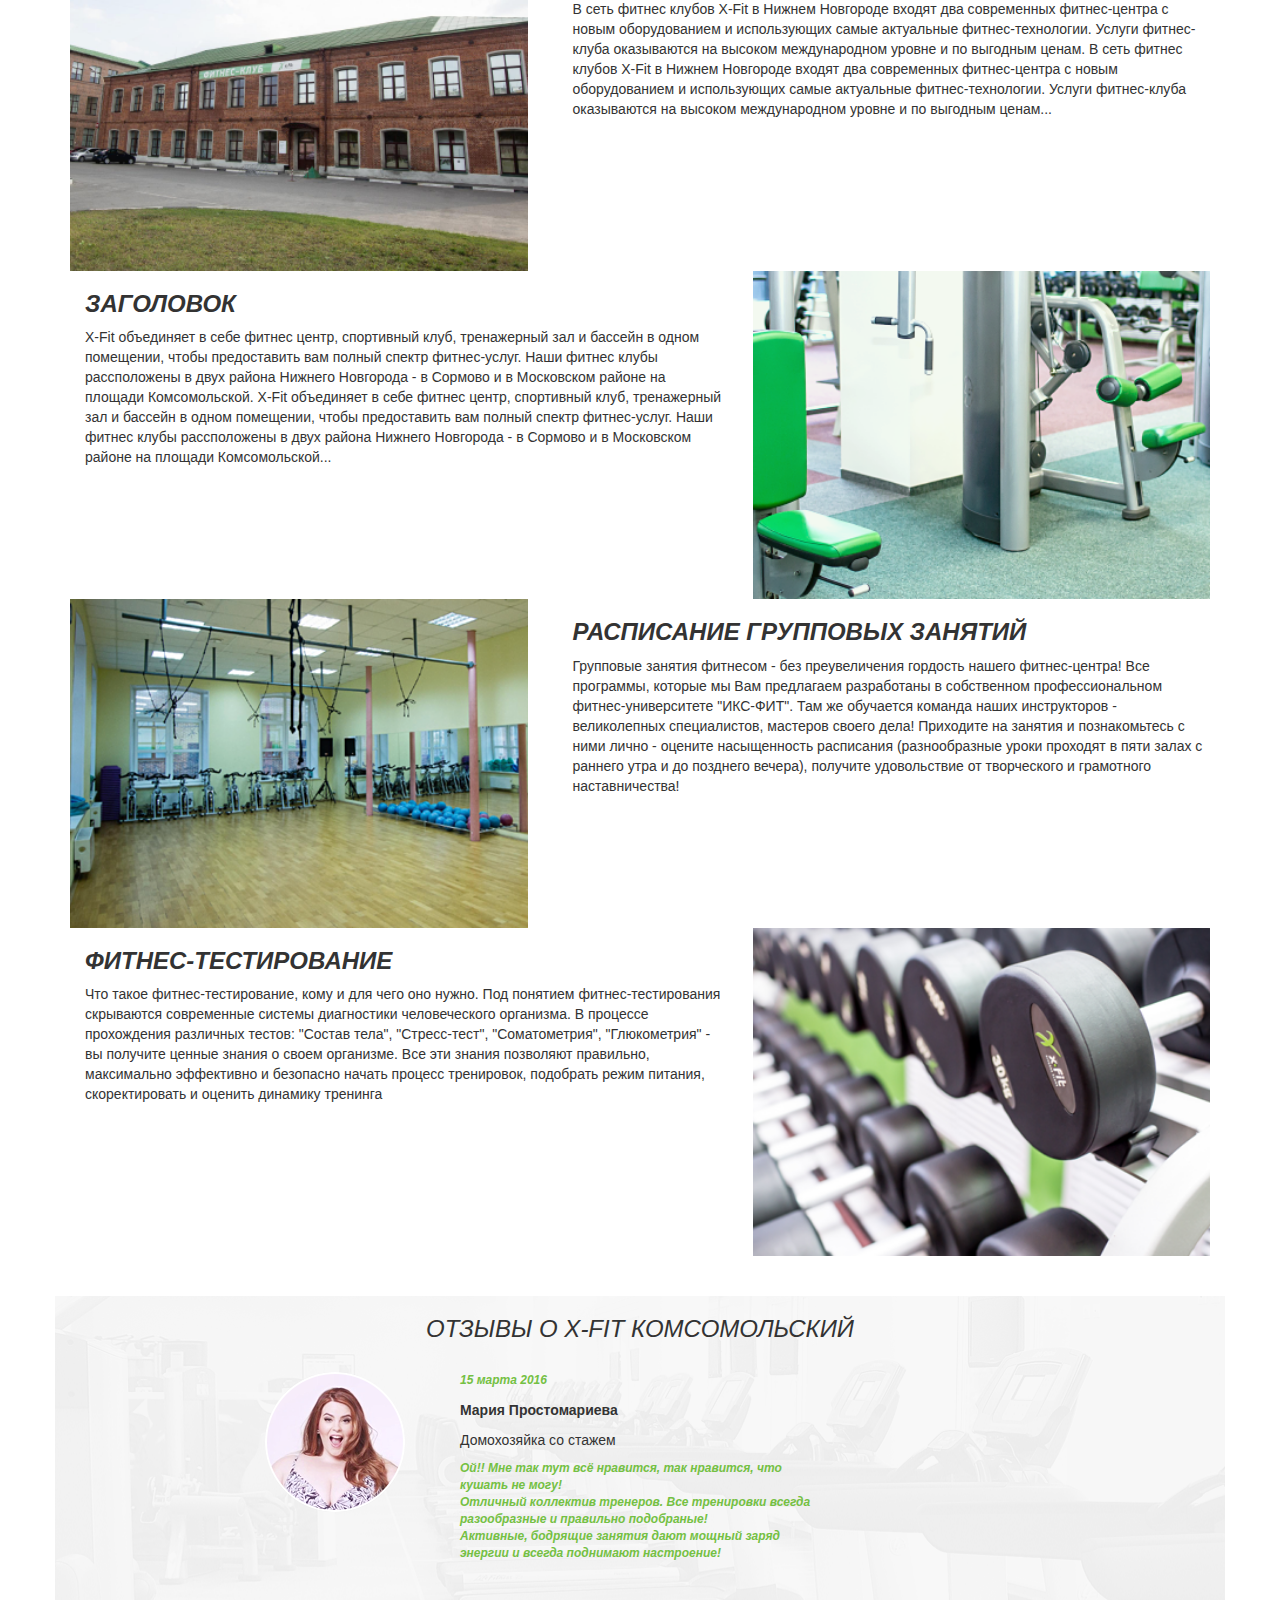
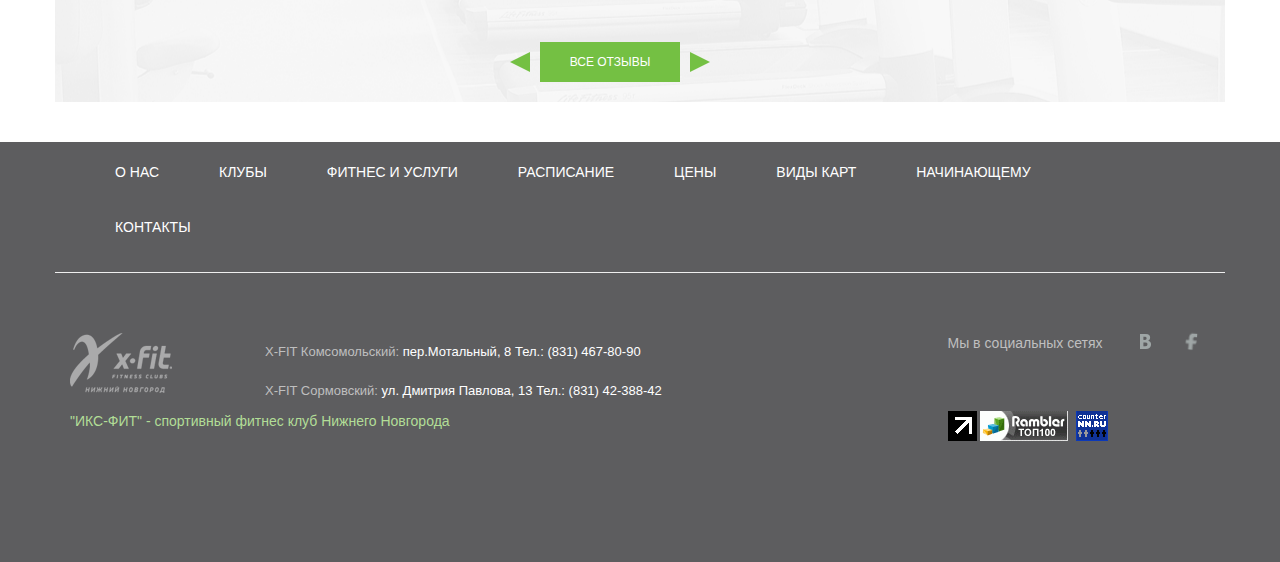
<file: comsa.html>
<!DOCTYPE html>
<html lang="en">
<head>
	<meta charset="UTF-8">
	<title>X-fit Комсомольский</title>
	<meta name="viewport" content="width=device-width, initial-scale=1">
	<link rel="stylesheet" type="text/css" href="css/normalize.css">
	<link rel="stylesheet" type="text/css" href="css/bootstrap.css">
	<link rel="stylesheet" type="text/css" href="css/style.css">

</head>
<body>
<header>
			<div class="container header comsa">
				<div class="row">
					<div class="col-lg-3 col-md-3 col-sm-2 col-xs-12">
						<div class="logo">
							<img src="i/logo.png" width="172px" height="100">
						</div>
					</div>
					<div class="col-lg-3 col-md-3 col-sm-2">
						<div class="change_club">
							<img src="i/change_club.png">
						</div>	
					</div>
					<div class="col-lg-3 col-md-3 col-sm-3 col-xs-6">
						<div class="clubs club_sormo">
							<div class="green_club">
								<p>X-FIT Сормовский</p>
							</div>
							<p class="phone">Телефон: (831) 42-388-42</p>
						</div>
					</div>
					<div class="col-lg-3 col-md-3 col-sm-3 col-xs-6">
						<div class="clubs club_comsa">
							<div class="green_club">
								<p>X-FIT Комсомольский</p>
							</div>
							<p class="phone">Телефон: (831)467-80-90</p>
						</div>
					</div>
					
				</div>
			</div>

		</header>
<!--MAIN MAIN-->
<div class="container main-menu">
	<div class="row row-menu">
		<div class="navbar navbar-default">
			<div class="container">
				<div class="navbar-header">
					<button type="button" class="navbar-toggle" data-toggle="collapse" data-target="#responsive-menu">
						<span class="sr-only">Открыть навигацию</span>
						<span class="icon-bar"></span>
						<span class="icon-bar"></span>
						<span class="icon-bar"></span>
					</button>
				</div>
				<div class="collapse navbar-collapse" id="responsive-menu">
					<ul class="nav navbar-nav" id="main_menu">
						<li><a href="#">О НАС</a></li>
						<li class="dropdown"><a href="#" class="dropdown-toggle" data-toggle="dropdown">КЛУБЫ</a>
							<ul class="dropdown-menu" id="clubs-menu">
								<li><a href="#">X-fit Комсомольский</a></li>
								<li><a href="#">X-fit Сормовский</a></li>
							</ul>
						</li>
						<li class="dropdown"><a href="#" class="dropdown-toggle" data-toggle="dropdown">ФИТНЕС И УСЛУГИ</a>
							<ul class="dropdown-menu" id="fitnes-menu">
								<li><a href="#">Тренажерный зал</a></li>
								<li><a href="#">Групповые фитнес программы</a></li>
								<li><a href="#">Бассейн</a></li>
								<li><a href="#">Персональный треннинг</a></li>
								<li><a href="#">Детский фитнес клуб</a></li>
								<li><a href="#">Фитнес тестирование</a></li>
								<li><a href="#">SPA - студия красоты</a></li>
								<li><a href="#">Фитнес кафе</a></li>
							</ul>
						</li>
						<li><a href="#">РАСПИСАНИЕ</a></li>
						<li><a href="#">ЦЕНЫ</a></li>
						<li><a href="#">ВИДЫ КАРТ</a></li>
						<li><a href="#">НАЧИНАЮЩЕМУ</a></li>
						<li><a href="#">КОНТАКТЫ</a></li>
					</ul>
				</div>
			</div>
			
		</div>
	</div>
</div>
		
		<!--SLIDER-->
<div class="background_green comsa"></div>
	<div class="container slider comsa">
		<!--
		<div class="up_left">
			<img src="i/comsa/title_comsa_text.png">
			<ul>
				<li><a href="#">Тренажерный зал</a></li>
				<li><a href="#">Фитнес-зал</a></li>
				<li><a href="#">Студия красоты</a></li>
				<li><a href="#">Green-Bar</a></li>
				<li><a href="#">Детский клуб</a></li>
			</ul>
		</div>
		<div class="row">
			-->
			<div class="carousel slide" id="carousel">
			<!--Индикаторы-->
				<ol class="carousel-indicators">
					<li class="active" data-target="#carousel" data-slide-to="0"></li>
					<li data-target="#carousel" data-slide-to="1"></li>
					<li data-target="#carousel" data-slide-to="2"></li>
					<li data-target="#carousel" data-slide-to="3"></li>
				</ol>

				<div class="carousel-inner">
					<div class="item active">
						<img src="i/comsa/slider0_text_lg.png" id="slider">
						<!--
						<div class="carousel-caption">
							<h3>НАШ КЛУБ</h3>
							<h3>САМЫЙ КЛУБНЫЙ!</h3>
							<p>и это знают все</p>

						</div>
						-->
						<!--Описание слайда <div class="carousel-caption"></div> -->
					</div>
					<div class="item">
						<img src="i/comsa/slider0_text_lg.png" id="slider">
					</div>
					<div class="item">
						<img src="i/comsa/slider0_text_lg.png" id="slider">
					</div>
					<div class="item">
						<img src="i/comsa/slider0_text_lg.png" id="slider">
					</div>
				</div>
			</div>
		</div>
	</div>
	
		<!--НОВОСТИ КЛУБА X-FIT КОМСОМЛЬСКИЙ-->
<div class="news-block comsa">
	<div class="container">
		<div class="row">
				<div class="title">
					<h3>НОВОСТИ КЛУБА X-FIT КОМСОМЛЬСКИЙ</h3>
				</div>
		</div>
		<div class="row">
			<ol class="breadcrumb">
				<li><a href="#">Главная</a></li>
				<li class="active"><a href="#">Клубы</a></li>
				
			</ol>
		</div>
	</div>
	<div class="container">	
		<div class="row comsa" id="news_row">
			
			<div class="news col-lg-4 col-md-4 col-sm-4 col-xs-12">
				<img src="i/comsa/news1.png">
				<div class="date_news">
					<img src="i/comsa/grey.png">
					<p>18 марта</p>
				</div>
				<p>Детский весенний лагерь в X-fit Комсомольский</p>
				<p>С 21 марта по 25 марта ждем всех детишек в фитнес-лагере X-Fit. У нас весело!!!</p>
			</div>
			<div class="news col-lg-4 col-md-4 col-sm-4 col-xs-12">
				<img src="i/comsa/news2.png">
				<div class="date_news">
					<img src="i/comsa/grey.png">
					<p>05 марта</p>
				</div>
				<p>Рассписание групповых программ на 7-8 марта 2016 г. в клубе X-FIT КОМСОМОЛЬСКИЙ</p>
				<p>Скачайте рассписание групповых программ на 7 марта 2016 года</p>
			</div>
			<div class="news col-lg-4 col-md-4 col-sm-4 col-xs-12">
				<img src="i/comsa/news3.png">
				<div class="date_news">
					<img src="i/comsa/grey.png">
					<p>28 февраля</p>
				</div>
				<p>Ура!!! Боди Бум в X-Fit начинается!!!</p>
				<p>Есть цель?!<br>Нравится себе и окружающим. Быть уверенным и сильным. Чувствовать себя на все 100%. Тогда ты точно участник Боди!</p>
			</div>
		</div>	
	</div>
	<div class="controls container">
		<div class="row">
				
				<div class="all_recall col-lg-2 col-lg-offset-5  col-md-2 col-md-offset-5 col-sm-2 col-sm-offset-5 col-xs-2 col-xs-offset-4">
					<img src="i/all_recall.png">
				</div>
				
		</div>	
	</div>
</div>

<div class="border container">
	<div class="row">
		<hr>
	</div>
</div>

<!--Links-forms-->

<div class="links_forms comsa container">
	<div class="row">
			<div class="booking col-lg-3 col-md-3 col-sm-3 col-xs-6">
				<img src="i/booking.png">
			</div>
			<div class="critical_us col-lg-3 col-md-3 col-sm-3 col-xs-6">
				<img src="i/critical_us.png">
			</div>
			<div class="investigate_price col-lg-3 col-md-3 col-sm-3 col-xs-6">
				<img src="i/investigate_price.png">
			</div>
			<div class="frost_card col-lg-3 col-md-3 col-sm-3 col-xs-6">
				<img src="i/frost_card.png">
			</div>
	</div>
</div>

<!--ABOUT CLUB-->
<div class="about_block comsa v_all">
	<div class="first_row container">
		<div class="row">
			<div class="foto_club col-lg-5  col-md-5  col-sm-5  col-xs-12">
				<img src="i/comsa/about_first.png">
			</div>
			<div class="discribtion col-lg-7  col-md-7  col-sm-7  col-xs-12">
				<h3>ФИТНЕС КЛУБ X-FIT КОМСОМОЛЬСКИЙ</h3>
				<p>В сеть фитнес клубов X-Fit в Нижнем Новгороде входят два современных фитнес-центра с новым оборудованием и использующих самые актуальные фитнес-технологии. Услуги фитнес-клуба оказываются на высоком международном уровне и по выгодным ценам. В сеть фитнес клубов X-Fit в Нижнем Новгороде входят два современных фитнес-центра с новым оборудованием и использующих самые актуальные фитнес-технологии. Услуги фитнес-клуба оказываются на высоком международном уровне и по выгодным ценам...</p>
			</div>
		</div>
	</div>
	<div class="second_row container">
		<div class="row">
			<div class="discribtion col-lg-7  col-md-7  col-sm-7  col-xs-12">
				<h3>ЗАГОЛОВОК</h3>
				<p>X-Fit  объединяет в себе фитнес центр, спортивный клуб, тренажерный зал и бассейн в одном помещении, чтобы предоставить вам полный спектр фитнес-услуг. Наши фитнес клубы рассположены в двух района Нижнего Новгорода - в Сормово и в Московском районе на площади Комсомольской. X-Fit  объединяет в себе фитнес центр, спортивный клуб, тренажерный зал и бассейн в одном помещении, чтобы предоставить вам полный спектр фитнес-услуг. Наши фитнес клубы рассположены в двух района Нижнего Новгорода - в Сормово и в Московском районе на площади Комсомольской...</p>
			</div>
			<div class="foto_club col-lg-5  col-md-5  col-sm-5  col-xs-12">
				<img src="i/comsa/about_second.png">
			</div>
		</div>
	</div>
	<div class="third_row container">
		<div class="row">
			<div class="foto_club col-lg-5  col-md-5  col-sm-5  col-xs-12">
				<img src="i/comsa/about_third.png">
			</div>
			<div class="discribtion col-lg-7  col-md-7  col-sm-7  col-xs-12">
				<h3>РАСПИСАНИЕ ГРУППОВЫХ ЗАНЯТИЙ</h3>
				<p>Групповые занятия фитнесом - без преувеличения гордость нашего фитнес-центра! Все программы, которые мы Вам предлагаем разработаны в собственном профессиональном фитнес-университете "ИКС-ФИТ". Там же обучается команда наших инструкторов - великолепных специалистов, мастеров своего дела! Приходите на занятия и познакомьтесь с ними лично - оцените насыщенность расписания (разнообразные уроки проходят в пяти залах с раннего утра и до позднего вечера), получите удовольствие от творческого и грамотного наставничества!</p>
			</div>
		</div>
	</div>
	<div class="fourth_row container">
		<div class="row">
			<div class="discribtion col-lg-7  col-md-7  col-sm-7  col-xs-12">
				<h3>ФИТНЕС-ТЕСТИРОВАНИЕ</h3>
				<p>Что такое фитнес-тестирование, кому и для чего оно нужно. Под понятием фитнес-тестирования скрываются современные системы диагностики человеческого организма. В процессе прохождения различных тестов: "Состав тела", "Стресс-тест", "Соматометрия", "Глюкометрия" - вы получите ценные знания о своем организме. Все эти знания позволяют правильно, максимально эффективно и безопасно начать процесс тренировок, подобрать режим питания, скоректировать и оценить динамику тренинга</p>
			</div>
			<div class="foto_club col-lg-5  col-md-5  col-sm-5  col-xs-12">
				<img src="i/comsa/about_fourth.png">
			</div>
		</div>
	</div>


</div>

<div class="about_block comsa v_480">
	<div class="first_row container">
		<div class="row">
			<div class="foto_club col-lg-5  col-md-5  col-sm-5  col-xs-12">
				<img src="i/comsa/about_first.png">
			</div>
			<div class="discribtion col-lg-7  col-md-7  col-sm-7  col-xs-12">
				<h3>ФИТНЕС КЛУБ X-FIT КОМСОМОЛЬСКИЙ</h3>
				<p>В сеть фитнес клубов X-Fit в Нижнем Новгороде входят два современных фитнес-центра с новым оборудованием и использующих самые актуальные фитнес-технологии. Услуги фитнес-клуба оказываются на высоком международном уровне и по выгодным ценам. В сеть фитнес клубов X-Fit в Нижнем Новгороде входят два современных фитнес-центра с новым оборудованием и использующих самые актуальные фитнес-технологии. Услуги фитнес-клуба оказываются на высоком международном уровне и по выгодным ценам...</p>
			</div>
		</div>
	</div>
	<div class="second_row container">
		<div class="row">
			
			<div class="foto_club col-lg-5  col-md-5  col-sm-5  col-xs-12">
				<img src="i/comsa/about_second.png">
			</div>
			<div class="discribtion col-lg-7  col-md-7  col-sm-7  col-xs-12">
				<h3>ЗАГОЛОВОК</h3>
				<p>X-Fit  объединяет в себе фитнес центр, спортивный клуб, тренажерный зал и бассейн в одном помещении, чтобы предоставить вам полный спектр фитнес-услуг. Наши фитнес клубы рассположены в двух района Нижнего Новгорода - в Сормово и в Московском районе на площади Комсомольской. X-Fit  объединяет в себе фитнес центр, спортивный клуб, тренажерный зал и бассейн в одном помещении, чтобы предоставить вам полный спектр фитнес-услуг. Наши фитнес клубы рассположены в двух района Нижнего Новгорода - в Сормово и в Московском районе на площади Комсомольской...</p>
			</div>
		</div>
	</div>
	<div class="third_row container">
		<div class="row">
			<div class="foto_club col-lg-5  col-md-5  col-sm-5  col-xs-12">
				<img src="i/comsa/about_third.png">
			</div>
			<div class="discribtion col-lg-7  col-md-7  col-sm-7  col-xs-12">
				<h3>РАСПИСАНИЕ ГРУППОВЫХ ЗАНЯТИЙ</h3>
				<p>Групповые занятия фитнесом - без преувеличения гордость нашего фитнес-центра! Все программы, которые мы Вам предлагаем разработаны в собственном профессиональном фитнес-университете "ИКС-ФИТ". Там же обучается команда наших инструкторов - великолепных специалистов, мастеров своего дела! Приходите на занятия и познакомьтесь с ними лично - оцените насыщенность расписания (разнообразные уроки проходят в пяти залах с раннего утра и до позднего вечера), получите удовольствие от творческого и грамотного наставничества!</p>
			</div>
		</div>
	</div>
	<div class="fourth_row container">
		<div class="row">
			
			<div class="foto_club col-lg-5  col-md-5  col-sm-5  col-xs-12">
				<img src="i/comsa/about_fourth.png">
			</div>
			<div class="discribtion col-lg-7  col-md-7  col-sm-7  col-xs-12">
				<h3>ФИТНЕС-ТЕСТИРОВАНИЕ</h3>
				<p>Что такое фитнес-тестирование, кому и для чего оно нужно. Под понятием фитнес-тестирования скрываются современные системы диагностики человеческого организма. В процессе прохождения различных тестов: "Состав тела", "Стресс-тест", "Соматометрия", "Глюкометрия" - вы получите ценные знания о своем организме. Все эти знания позволяют правильно, максимально эффективно и безопасно начать процесс тренировок, подобрать режим питания, скоректировать и оценить динамику тренинга</p>
			</div>
		</div>
	</div>


</div>

<!--ОТЗЫВЫ-->
<div class="about_us container">
			<div class="title">
				<h3>ОТЗЫВЫ О X-FIT КОМСОМОЛЬСКИЙ</h3>
			</div>
	<div class="row">
		
		<div class="ava_recall col-lg-2 col-lg-offset-2 col-md-2 col-md-offset-2 col-sm-3 col-sm-offset-2">
			<img src="i/comsa/housewife.png">
		</div>
			<div class="bode_recall col-lg-4  col-md-4  col-sm-6  col-xs-12">
				<p class="date recall">15 марта 2016</p>
				<p class="name recall"><b>Мария Простомариева</b></p>
				<p class="status recall">Домохозяйка со стажем</p>
				<p class="text recall">Ой!! Мне так тут всё нравится, так нравится, что кушать не могу!<br>
					Отличный коллектив тренеров. Все тренировки всегда разообразные и правильно подобраные!<br>
					Активные, бодрящие занятия дают мощный заряд энергии и всегда поднимают настроение!</p>
			</div>
	</div>
	
	<div class="row">
		<div class="controls">
			<div class="row">
				<div class="button col-lg-3 col-lg-offset-5 col-md-3 col-md-offset-5 col-sm-3 col-sm-offset-5 col-xs-4 col-xs-offset-4">
					<p>ВСЕ ОТЗЫВЫ</p>
				</div>
			</div>
		</div>
	</div>	
</div>


<!--ОЗЫВЫ О НАС-->



<footer>
	<!--Дублирующее меню-->
	<div class="container_grey">
	<div class="background_grey">
		<div class="container double-menu">
			<div class="row">
				<div class="navbar navbar-default">
					<div class="container">
						<div class="navbar-header">
							<button type="button" class="navbar-toggle" data-toggle="collapse" data-target="#responsive-menu">
								<span class="sr-only">Открыть навигацию</span>
								<span class="icon-bar"></span>
								<span class="icon-bar"></span>
								<span class="icon-bar"></span>
							</button>
						</div>
						<div class="collapse navbar-collapse" id="responsive-menu">
							<ul class="nav navbar-nav">
								<li><a href="#">О НАС</a></li>
								<li class="dropdown"><a href="#" class="dropdown-toggle" data-toggle="dropdown">КЛУБЫ</a>
									<ul class="dropdown-menu">
										<li><a href="#">X-fit Комсомольский</a></li>
										<li><a href="#">X-fit Сормовский</a></li>
									</ul>
								</li>
								<li><a href="#">ФИТНЕС И УСЛУГИ</a></li>
								<li><a href="#">РАСПИСАНИЕ</a></li>
								<li><a href="#">ЦЕНЫ</a></li>
								<li><a href="#">ВИДЫ КАРТ</a></li>
								<li><a href="#">НАЧИНАЮЩЕМУ</a></li>
								<li><a href="#">КОНТАКТЫ</a></li>
							</ul>							
						</div>
					</div>					
				</div>
				<hr>
			</div>
		</div>			


		<!--КОНТАКТЫ-->
		<div class="down_string container foot_v_1">
			<div class="row">
					<div class="logo col-lg-2  col-md-2  col-sm-2  col-xs-12">
						<img src="i/logo_transparent.png">
					</div>
					<div class="adress col-lg-5  col-md-5  col-sm-5  col-xs-12">
						<p>X-FIT Комсомольский: <span>пер.Мотальный, 8 Тел.: (831) 467-80-90</span></p>
						<p>X-FIT Сормовский: <span>ул. Дмитрия Павлова, 13 Тел.: (831) 42-388-42</span></p>
					</div>
			</div>
			<div class="hr_v2 row">
				<hr>
			</div>
			<div class="row">
					<div class="social_nets col-lg-3 col-lg-offset-2 col-md-3 col-md-offset-2 col-sm-3 col-sm-offset-2 col-xs-12 col-xs-offset-0">
						<p>Мы в социальных сетях</p>
						<img src="i/facebook.png">
						<img src="i/vk.png">
					</div>

			</div>
			
		</div>
		<div class="down_string container foot_v_2">
			<div class="row">
					<div class="logo col-lg-2  col-md-2  col-sm-2  col-xs-12">
						<img src="i/logo_transparent.png">
					</div>
					<div class="adress col-lg-5  col-md-5  col-sm-7  col-xs-12">
						<p>X-FIT Комсомольский: <span>пер.Мотальный, 8 Тел.: (831) 467-80-90</span></p>
						<p>X-FIT Сормовский: <span>ул. Дмитрия Павлова, 13 Тел.: (831) 42-388-42</span></p>
					</div>
			
					<div class="social_nets col-lg-3 col-lg-offset-2 col-md-3 col-md-offset-2 col-sm-3 col-sm-offset-0 col-xs-12 col-xs-offset-0">
						<p>Мы в социальных сетях</p>
						<img src="i/facebook.png">
						<img src="i/vk.png">
					</div>
				
			</div>
			
		</div>



		<div class="sign container">
			<div class="row">
					<div class="alpha col-lg-5  col-md-5  col-sm-7  col-xs-12">
						<p class="lightgreen">"ИКС-ФИТ" - спортивный фитнес клуб Нижнего Новгорода</p>
					</div>
					<div class="oters_links col-lg-3 col-lg-offset-4 col-md-3 col-md-offset-4 col-sm-4 col-sm-offset-1 col-xs-12 col-xs-offset-0">
						<img src="i/link1.png">
						<img src="i/link2.png">
					</div>
			</div>
		</div>
	</div>
	
	</footer>

	<script src="https://ajax.googleapis.com/ajax/libs/jquery/1.11.0/jquery.min.js"></script>
	<script src="js/bootstrap.js"></script>

</body>
</html>
</file>
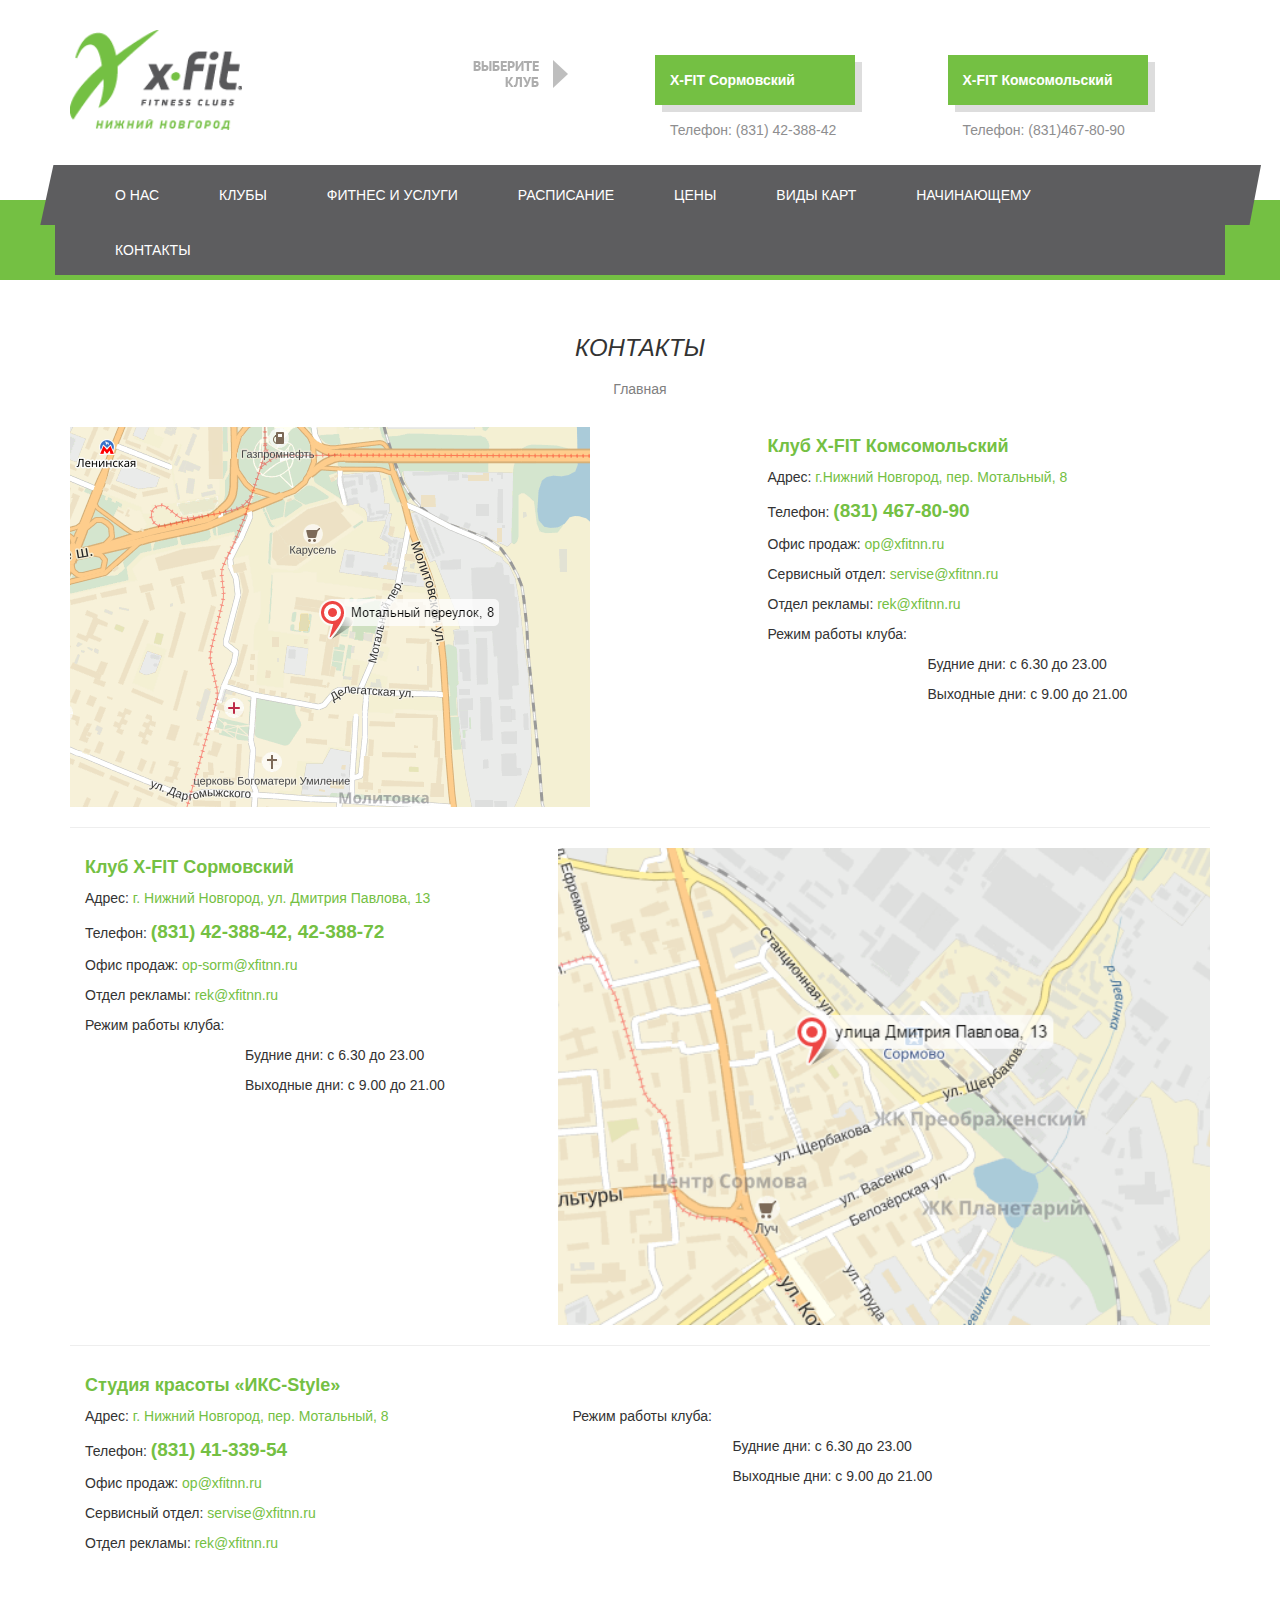
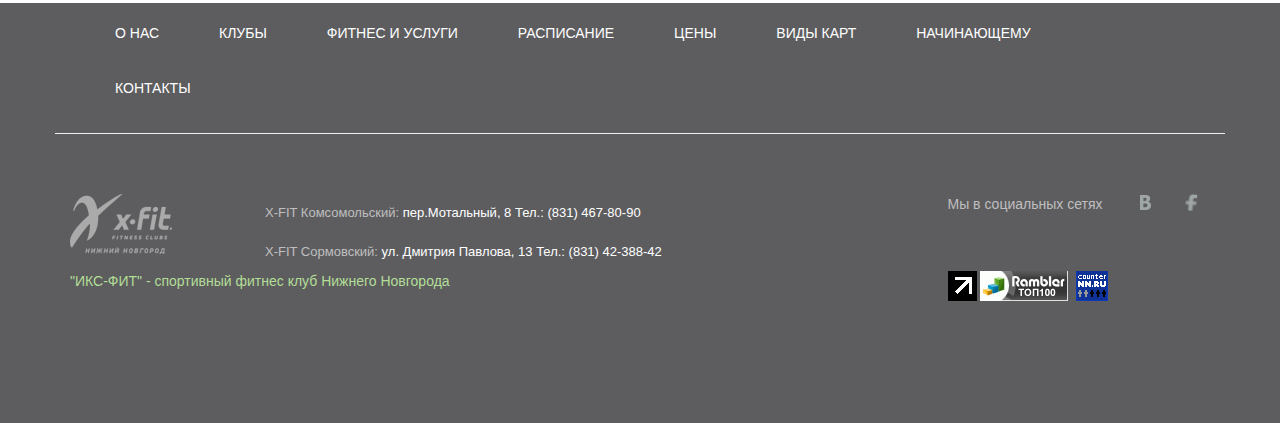
<file: contacts.html>
<!DOCTYPE html>
<html lang="en">
<head>
	<meta charset="UTF-8">
	<title>Контакты</title>
	<link rel="shortcut icon" href="/i/favicon.ico" type="image/x-icon">
	<meta name="viewport" content="width=device-width, initial-scale=1">
	<link rel="stylesheet" type="text/css" href="css/normalize.css">
	<link rel="stylesheet" type="text/css" href="css/bootstrap.css">
	<link rel="stylesheet" type="text/css" href="css/style.css">
	<link rel="stylesheet" type="text/css" href="css/ann23.50.17.05.16.css">	

</head>
<body>
<header>
			<div class="container header comsa">
				<div class="row">
					<div class="col-lg-3 col-md-3 col-sm-2 col-xs-12">
						<div class="logo">
							<img src="i/logo.png" width="172px" height="100">
						</div>
					</div>
					<div class="col-lg-3 col-md-3 col-sm-2">
						<div class="change_club">
							<img src="i/change_club.png">
						</div>	
					</div>
					<div class="col-lg-3 col-md-3 col-sm-3 col-xs-6">
						<div class="clubs club_sormo">
							<div class="green_club">
								<p>X-FIT Сормовский</p>
							</div>
							<p class="phone">Телефон: (831) 42-388-42</p>
						</div>
					</div>
					<div class="col-lg-3 col-md-3 col-sm-3 col-xs-6">
						<div class="clubs club_comsa">
							<div class="green_club">
								<p>X-FIT Комсомольский</p>
							</div>
							<p class="phone">Телефон: (831)467-80-90</p>
						</div>
					</div>
					
				</div>
			</div>

		</header>
<!--MAIN MENU-->
<div class="container main-menu ">
	<div class="row row-menu">
		<div class="navbar navbar-default">
			<div class="container">
				<div class="navbar-header">
					<button type="button" class="navbar-toggle" data-toggle="collapse" data-target="#responsive-menu">
						<span class="sr-only">Открыть навигацию</span>
						<span class="icon-bar"></span>
						<span class="icon-bar"></span>
						<span class="icon-bar"></span>
					</button>
				</div>
				<div class="collapse navbar-collapse" id="responsive-menu">
					<ul class="nav navbar-nav contacts" id="main_menu">
						<li><a href="#">О НАС</a></li>
						<li class="dropdown"><a href="#" class="dropdown-toggle" data-toggle="dropdown">КЛУБЫ</a>
							<ul class="dropdown-menu" id="clubs-menu">
								<li><a href="#">X-fit Комсомольский</a></li>
								<li><a href="#">X-fit Сормовский</a></li>
							</ul>
						</li>
						<li class="dropdown"><a href="#" class="dropdown-toggle" data-toggle="dropdown">ФИТНЕС И УСЛУГИ</a>
							<ul class="dropdown-menu" id="fitnes-menu">
								<li><a href="#">Тренажерный зал</a></li>
								<li><a href="#">Групповые фитнес программы</a></li>
								<li><a href="#">Бассейн</a></li>
								<li><a href="#">Персональный треннинг</a></li>
								<li><a href="#">Детский фитнес клуб</a></li>
								<li><a href="#">Фитнес тестирование</a></li>
								<li><a href="#">SPA - студия красоты</a></li>
								<li><a href="#">Фитнес кафе</a></li>
							</ul>
						</li>
						<li><a href="#">РАСПИСАНИЕ</a></li>
						<li><a href="#">ЦЕНЫ</a></li>
						<li><a href="#">ВИДЫ КАРТ</a></li>
						<li><a href="#">НАЧИНАЮЩЕМУ</a></li>
						<li><a href="#">КОНТАКТЫ</a></li>
					</ul>
				</div>
			</div>
			
		</div>
	</div>
</div>

	<div class="background_green gallery"></div>		

		<!--ГЛАВНЫЙ БЛОК-->

<main class="contacts">
	<div class="container">
		<div class="row">
				<div class="title">
					<h3>КОНТАКТЫ</h3>
				</div>
		</div>
		<div class="row">
		<!--BREADCRUMB-->
			<ol class="breadcrumb">
				<li><a href="#">Главная</a></li>				
			</ol>
		</div>
	</div>

	<div class="first_row container">
		<div class="row">
			<div class="foto_map col-lg-7  col-md-7  col-sm-7  col-xs-12">
				<img src="i/contacts/map_comsa.png">
			</div>
			<div class="discribtion col-lg-5  col-md-5  col-sm-5  col-xs-12">
				<h4>Клуб X-FIT Комсомольский</h4>
				<p>Адрес: <span>г.Нижний Новгород, пер. Мотальный, 8</span></p>
				<p>Телефон: <span class="big">(831) 467-80-90</span></p>
				<p>Офис продаж: <a href="#">op@xfitnn.ru</a></p>
				<p>Сервисный отдел: <a href="#">servise@xfitnn.ru</a></p>
				<p>Отдел рекламы: <a href="#">rek@xfitnn.ru</a></p>
			
				<p class="float">Режим работы клуба:</p>				
			
				<p class="push">Будние дни: с 6.30 до 23.00</p>
				<p class="push">Выходные дни: с 9.00 до 21.00</p>
			</div>
		</div>
		<hr>
	</div>
	
<!--CONTACTS_LG-->
	<div class="second_row container">
		<div class="row s_r_lg">		
			<div class="discribtion col-lg-5  col-md-5  col-sm-5  col-xs-12">
				<h4>Клуб X-FIT Сормовский</h4>
				<p>Адрес: <span>г. Нижний Новгород, ул. Дмитрия Павлова, 13</span></p>
				<p>Телефон: <span class="big">(831) 42-388-42, 42-388-72</span></p>

				<p>Офис продаж: <a href="#">op-sorm@xfitnn.ru</a></p>				
				<p>Отдел рекламы: <a href="#">rek@xfitnn.ru</a></p>
				<p class="float">Режим работы клуба:</p>				
			
				<p class="push">Будние дни: с 6.30 до 23.00</p>
				<p class="push">Выходные дни: с 9.00 до 21.00</p>
			</div>
			<div class="foto_club col-lg-7  col-md-7  col-sm-7  col-xs-12">
				<img src="i/contacts/map_sormo.png">
			</div>			
		</div>

<!--CONTACTS_XS-->
		<div class="row s_r_xs">
			<div class="foto_club col-lg-7  col-md-7  col-sm-7  col-xs-12">
				<img src="i/contacts/map_sormo.png">
			</div>		
			<div class="discribtion col-lg-5  col-md-5  col-sm-5  col-xs-12">
				<h4>Клуб X-FIT Сормовский</h4>
				<p>Адрес: <span>г. Нижний Новгород, ул. Дмитрия Павлова, 13</span></p>
				<p>Телефон: <span class="big">(831) 42-388-42, 42-388-72</span></p>

				<p>Офис продаж: <a href="#">op-sorm@xfitnn.ru</a></p>				
				<p>Отдел рекламы: <a href="#">rek@xfitnn.ru</a></p>
				<p class="float">Режим работы клуба:</p>				
			
				<p class="push">Будние дни: с 6.30 до 23.00</p>
				<p class="push">Выходные дни: с 9.00 до 21.00</p>
			</div>						
		</div>

		<hr>
	</div>
	
	<div class="third_row container">
		<div class="row">
			<div class="discribtion col-lg-12  col-md-12  col-sm-12  col-xs-12">
				<h4>Студия красоты «ИКС-Style»</h4>
			</div>
			<div class="discribtion col-lg-5  col-md-5  col-sm-5  col-xs-12">
				<p>Адрес: <span>г. Нижний Новгород, пер. Мотальный, 8</span></p>
				<p>Телефон: <span class="big">(831) 41-339-54</span></p>

				<p>Офис продаж: <a href="#">op@xfitnn.ru</a></p>
				<p>Сервисный отдел: <a href="#">servise@xfitnn.ru</a></p>
				<p>Отдел рекламы: <a href="#">rek@xfitnn.ru</a></p>
			</div>
			<div class="discribtion col-lg-7  col-md-7  col-sm-7  col-xs-12">
				<p class="float">Режим работы клуба:</p>				
			
				<p class="push">Будние дни: с 6.30 до 23.00</p>
				<p class="push">Выходные дни: с 9.00 до 21.00</p>				
			</div>		
		</div>
	</div>
</main>


<footer>
	<!--Дублирующее меню-->
	<div class="container_grey">
	<div class="background_grey">
		<div class="container double-menu">
			<div class="row">
				<div class="navbar navbar-default">
					<div class="container">
						<div class="navbar-header">
							<button type="button" class="navbar-toggle" data-toggle="collapse" data-target="#responsive-menu">
								<span class="sr-only">Открыть навигацию</span>
								<span class="icon-bar"></span>
								<span class="icon-bar"></span>
								<span class="icon-bar"></span>
							</button>
						</div>
						<div class="collapse navbar-collapse" id="responsive-menu">
							<ul class="nav navbar-nav">
								<li><a href="#">О НАС</a></li>
								<li class="dropdown"><a href="#" class="dropdown-toggle" data-toggle="dropdown">КЛУБЫ</a>
									<ul class="dropdown-menu">
										<li><a href="#">X-fit Комсомольский</a></li>
										<li><a href="#">X-fit Сормовский</a></li>
									</ul>
								</li>
								<li><a href="#">ФИТНЕС И УСЛУГИ</a></li>
								<li><a href="#">РАСПИСАНИЕ</a></li>
								<li><a href="#">ЦЕНЫ</a></li>
								<li><a href="#">ВИДЫ КАРТ</a></li>
								<li><a href="#">НАЧИНАЮЩЕМУ</a></li>
								<li><a href="#">КОНТАКТЫ</a></li>
							</ul>							
						</div>
					</div>					
				</div>
				<hr>
			</div>
		</div>			


		<!--КОНТАКТЫ-->
		<div class="down_string container foot_v_1">
			<div class="row">
					<div class="logo col-lg-2  col-md-2  col-sm-2  col-xs-12">
						<img src="i/logo_transparent.png">
					</div>
					<div class="adress col-lg-5  col-md-5  col-sm-5  col-xs-12">
						<p>X-FIT Комсомольский: <span>пер.Мотальный, 8 Тел.: (831) 467-80-90</span></p>
						<p>X-FIT Сормовский: <span>ул. Дмитрия Павлова, 13 Тел.: (831) 42-388-42</span></p>
					</div>
			</div>
			<div class="hr_v2 row">
				<hr>
			</div>
			<div class="row">
					<div class="social_nets col-lg-3 col-lg-offset-2 col-md-3 col-md-offset-2 col-sm-3 col-sm-offset-2 col-xs-12 col-xs-offset-0">
						<p>Мы в социальных сетях</p>
						<img src="i/facebook.png">
						<img src="i/vk.png">
					</div>

			</div>
			
		</div>
		<div class="down_string container foot_v_2">
			<div class="row">
					<div class="logo col-lg-2  col-md-2  col-sm-2  col-xs-12">
						<img src="i/logo_transparent.png">
					</div>
					<div class="adress col-lg-5  col-md-5  col-sm-7  col-xs-12">
						<p>X-FIT Комсомольский: <span>пер.Мотальный, 8 Тел.: (831) 467-80-90</span></p>
						<p>X-FIT Сормовский: <span>ул. Дмитрия Павлова, 13 Тел.: (831) 42-388-42</span></p>
					</div>
			
					<div class="social_nets col-lg-3 col-lg-offset-2 col-md-3 col-md-offset-2 col-sm-3 col-sm-offset-0 col-xs-12 col-xs-offset-0">
						<p>Мы в социальных сетях</p>
						<img src="i/facebook.png">
						<img src="i/vk.png">
					</div>
				
			</div>
			
		</div>



		<div class="sign container">
			<div class="row">
					<div class="alpha col-lg-5  col-md-5  col-sm-7  col-xs-12">
						<p class="lightgreen">"ИКС-ФИТ" - спортивный фитнес клуб Нижнего Новгорода</p>
					</div>
					<div class="oters_links col-lg-3 col-lg-offset-4 col-md-3 col-md-offset-4 col-sm-4 col-sm-offset-1 col-xs-12 col-xs-offset-0">
						<img src="i/link1.png">
						<img src="i/link2.png">
					</div>
			</div>
		</div>
	</div>
	
	</footer>

			<script src="https://ajax.googleapis.com/ajax/libs/jquery/1.11.0/jquery.min.js"></script>
			<script src="js/bootstrap.js"></script>
	
</body>
</html>
</file>
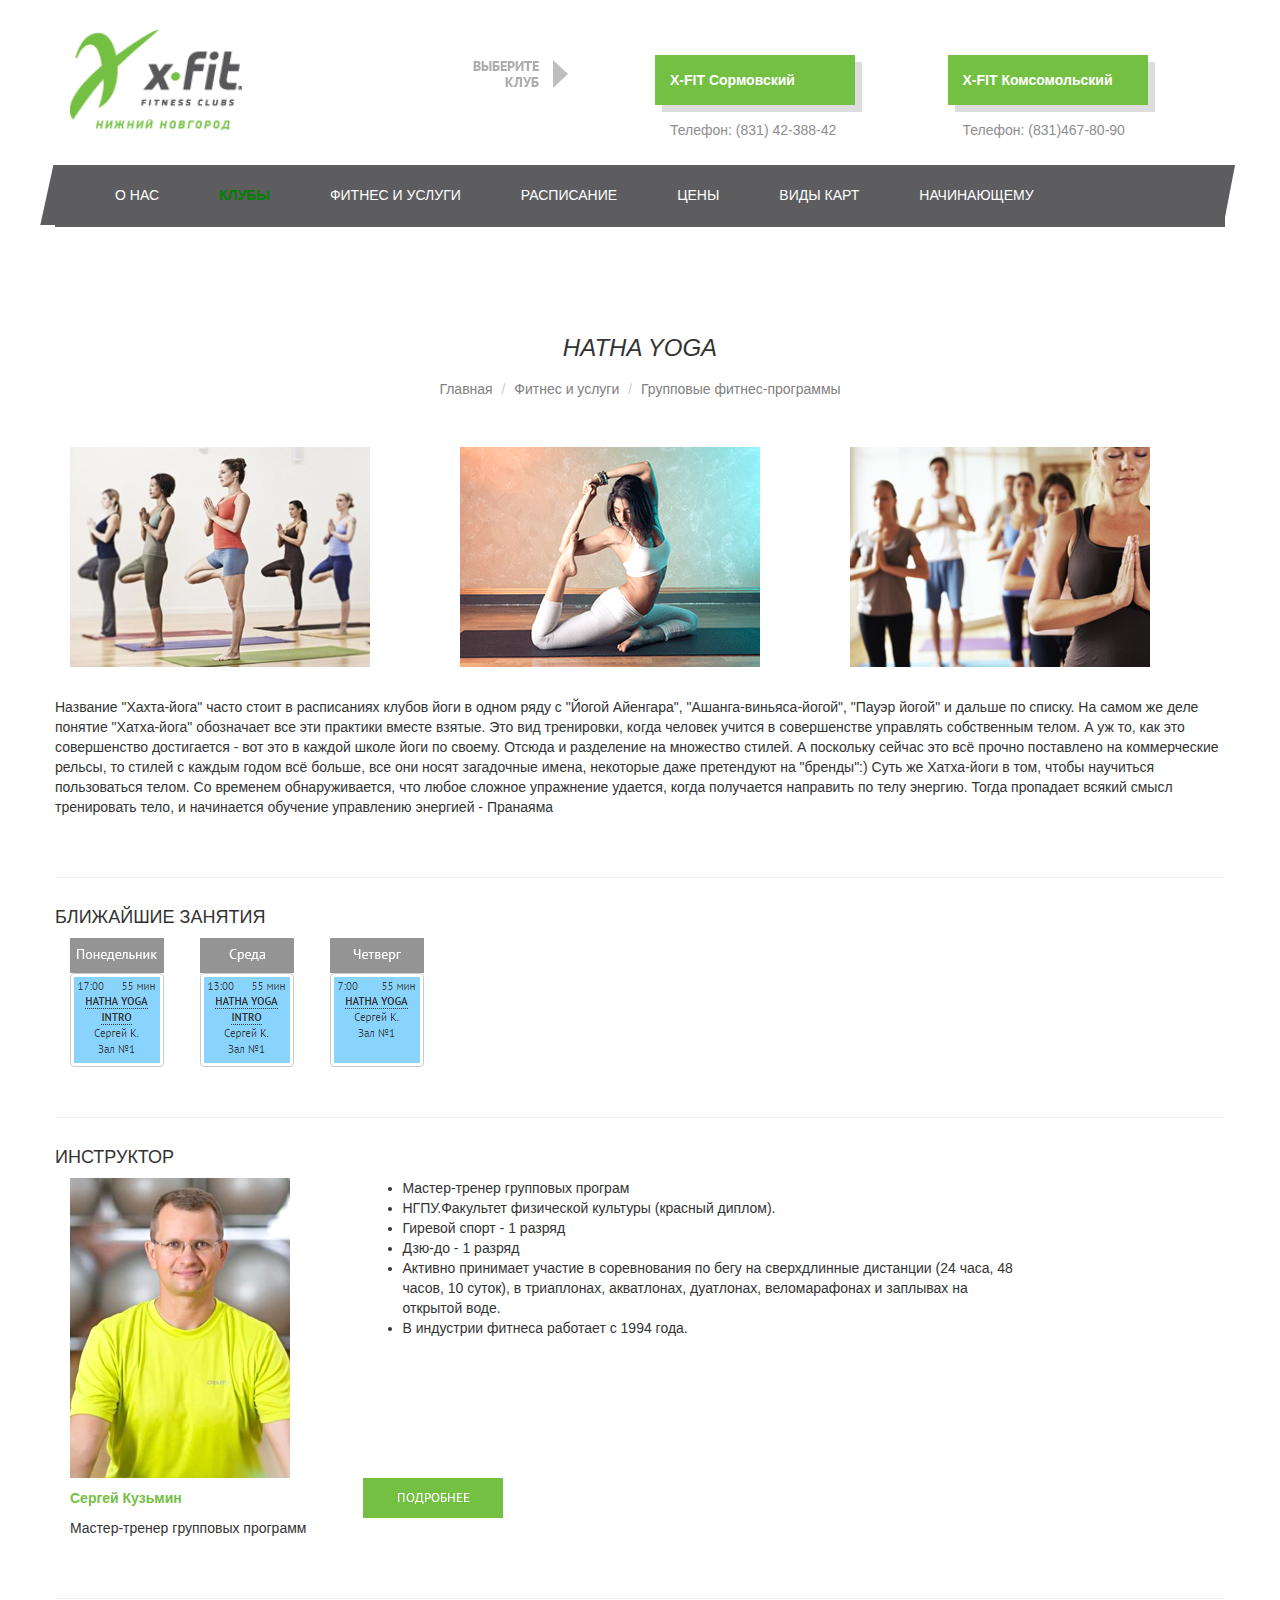
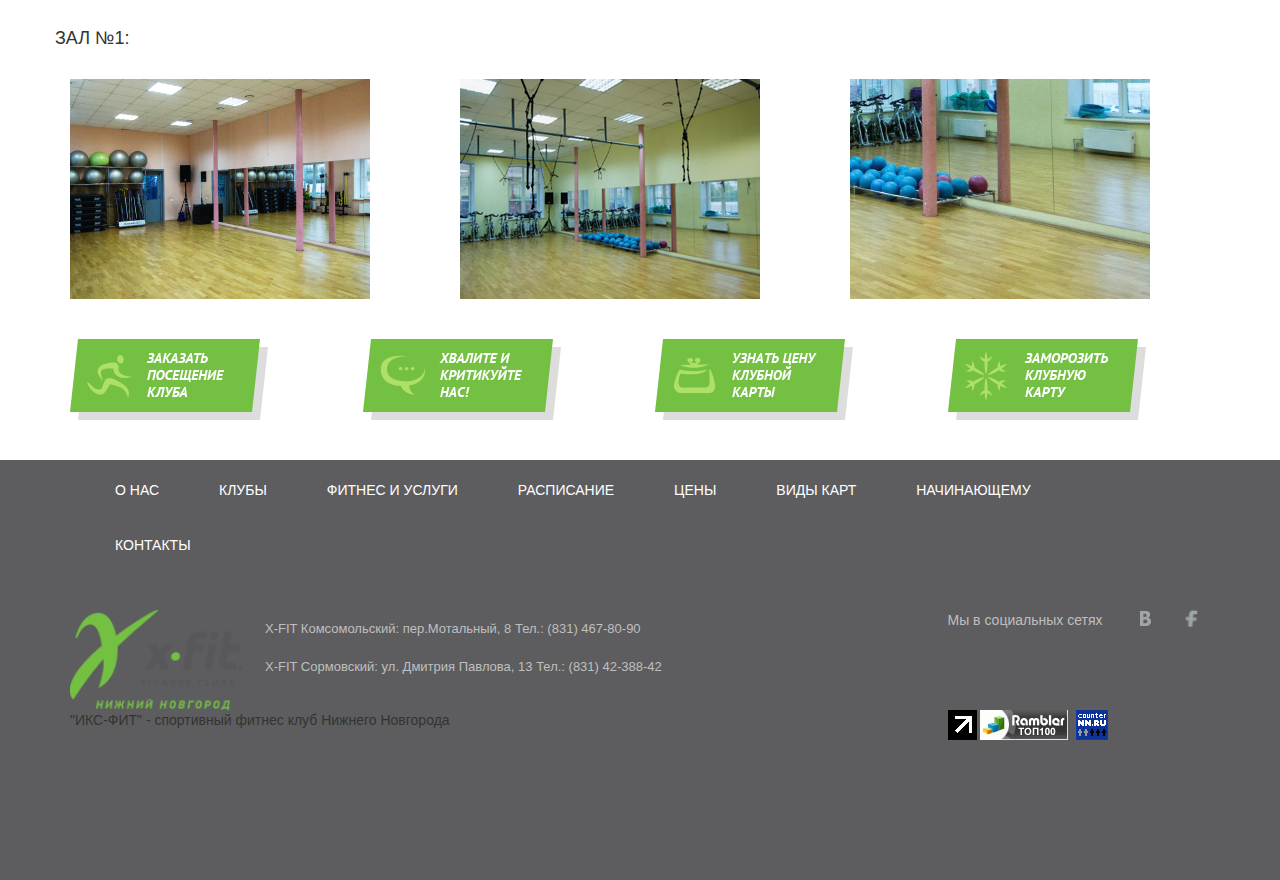
<file: fitness.ann.html>
<!DOCTYPE html>
<html lang="en">
<head>
	<meta charset="UTF-8">
	<title>Фитнес и услуги</title>
	<meta name="viewport" content="width=device-width, initial-scale=1">
	<link rel="stylesheet" type="text/css" href="css/normalize.css">
	<link rel="stylesheet" type="text/css" href="css/bootstrap.css">
	<link rel="stylesheet" type="text/css" href="css/style.css">
	<link rel="stylesheet" type="text/css" href="css/ann23.50.17.05.16.css">

</head>
<body>
		<header>
			<div class="container header comsa">
				<div class="row">
					<div class="col-lg-3 col-md-3 col-sm-3 col-xs-3">
						<div class="logo">
							<img src="i/logo.png" width="172px" height="100">
						</div>
					</div>
					<div class="col-lg-3 col-md-3 col-sm-3 col-xs-3">
						<div class="change_club">
							<img src="i/change_club.png">
						</div>	
					</div>
					<div class="col-lg-3 col-md-3 col-sm-3 col-xs-3">
						<div class="clubs club_sormo">
							<div class="green_club">
								<p>X-FIT Сормовский</p>
							</div>
							<p class="phone">Телефон: (831) 42-388-42</p>
						</div>
					</div>
					<div class="col-lg-3 col-md-3 col-sm-3 col-xs-3">
						<div class="clubs club_comsa">
							<div class="green_club">
								<p>X-FIT Комсомольский</p>
							</div>
							<p class="phone">Телефон: (831)467-80-90</p>
						</div>
					</div>
					
				</div>
			</div>

		</header>
<!--MAIN MENU-->
<div class="container main-menu comsa">
	<div class="row">
		<div class="navbar navbar-default menu" id="menu">
			<div class="container">
				<div class="navbar-header">
					<button type="button" class="navbar-toggle" data-toggle="collapse" data-target="#responsive-menu">
						<span class="sr-only">Открыть навигацию</span>
						<span class="icon-bar"></span>
						<span class="icon-bar"></span>
						<span class="icon-bar"></span>
					</button>
				</div>
				<div class="collapse navbar-collapse" id="responsive-menu">
					<ul class="nav navbar-nav" id="not_main_menu">
						<li><a href="#">О НАС</a></li>
						<li class="dropdown" id="item_clubs"><a href="#" class="dropdown-toggle" data-toggle="dropdown">КЛУБЫ</a>
							<ul class="dropdown-menu">
								<li><a href="#">X-fit Комсомольский</a></li>
								<li><a href="#">X-fit Сормовский</a></li>
							</ul>
						</li>
						<li class="dropdown"><a href="#" class="dropdown-toggle" data-toggle="dropdown">ФИТНЕС И УСЛУГИ</a>
							<ul class="dropdown-menu" id="fitnes-menu">
								<li><a href="#">Тренажерный зал</a></li>
								<li><a href="#">Групповые фитнес программы</a></li>
								<li><a href="#">Бассейн</a></li>
								<li><a href="#">Персональный треннинг</a></li>
								<li><a href="#">Детский фитнес клуб</a></li>
								<li><a href="#">Фитнес тестирование</a></li>
								<li><a href="#">SPA - студия красоты</a></li>
								<li><a href="#">Фитнес кафе</a></li>
							</ul>
						</li>
						<li><a href="#">РАСПИСАНИЕ</a></li>
						<li><a href="#">ЦЕНЫ</a></li>
						<li><a href="#">ВИДЫ КАРТ</a></li>
						<li><a href="#">НАЧИНАЮЩЕМУ</a></li>
						<li><a href="#">КОНТАКТЫ</a></li>
					</ul>
				</div>
			</div>
			
		</div>
	</div>
</div>
		
	
		<!--ГЛАВНЫЙ БЛОК ФИТНЕС И УСЛУГИ-->

<main>
	<div class="container">
		<div class="row">
				<div class="title">
					<h3>HATHA YOGA</h3>
				</div>
		</div>
		<div class="row">
		<!--BREADCRUMB-->
			<ol class="breadcrumb">
				<li><a href="#">Главная</a></li>
				<li><a href="#">Фитнес и услуги</a></li>
				<li class="active"><a href="#">Групповые фитнес-программы</a></li>
			</ol>
		</div>
	</div>
		
	<!--YOUGA-->
	<div class="container youga">
		<div class="row images">
			<div class="col-lg-4 col-md-4 col-sm-4 col-xs-4 none">
				<img src="i/groop_programes/yoga1.png">
			</div>
			<div class="col-lg-4 col-md-4 col-sm-4 col-xs-4">
				<img src="i/groop_programes/yoga2.png">
			</div>
			<div class="col-lg-4 col-md-4 col-sm-4 col-xs-4 none">
				<img src="i/groop_programes/yoga3.png">
			</div>
		</div>	
		<div class="row text">
			<p>Название "Хахта-йога" часто стоит в расписаниях клубов йоги в одном ряду с "Йогой Айенгара", "Ашанга-виньяса-йогой", "Пауэр йогой" и дальше по списку. На самом же деле понятие "Хатха-йога" обозначает все эти практики вместе взятые. Это вид тренировки, когда человек учится в совершенстве управлять собственным телом. А уж то, как это совершенство достигается - вот это в каждой школе йоги по своему. Отсюда и разделение на множество стилей. А поскольку сейчас это всё прочно поставлено на коммерческие рельсы, то стилей с каждым годом всё больше, все они носят загадочные имена, некоторые даже претендуют на "бренды":) Суть же Хатха-йоги в том, чтобы научиться пользоваться телом. Со временем обнаруживается, что любое сложное упражнение удается, когда получается направить по телу энергию. Тогда пропадает всякий смысл тренировать тело, и начинается обучение управлению энергией - Пранаяма</p>
		</div>
	</div>

	<div class="container border ">
		<div class="row">
			<hr>
		</div>
	</div>
	<!--БЛИЖАЙШИЕ ЗАНЯТИЯ-->
	<div class="container next_lessons">
		<div class="row">
			<h4>БЛИЖАЙШИЕ ЗАНЯТИЯ</h4>
		</div>
		<div class="row">
			<div class="col-lg-4 col-md-4 col-sm-6 col-xs-12">
					<div class="row">

						<div class="col-lg-4 col-md-4 col-sm-4 col-xs-4">
							<img src="i/groop_programes/1mon.png">
							<img src="i/groop_programes/schedule1.png">
						</div>
						<div class="col-lg-4 col-md-4 col-sm-4 col-xs-4">
							<img src="i/groop_programes/2wed.png">
							<img src="i/groop_programes/schedule2.png">
						</div>
						<div class="col-lg-4 col-md-4 col-sm-4 col-xs-4">
							<img src="i/groop_programes/3thu.png">
							<img src="i/groop_programes/schedule3.png">
						</div>
					</div>
				
			</div>
		</div>

	</div>

	<div class="container border ">
		<div class="row">
			<hr>
		</div>
	</div>

	<!--ИНСТРУКТОР-->
	<div class="container instructor">
		<div class="row">
			<h4>ИНСТРУКТОР</h4>
		</div>
		<div class="row">
			<div class="col-lg-3 col-md-3 col-sm-4 col-xs-12 kuzmin">
				<img src="i/groop_programes/instructor.png">
			</div>
			<div class="col-lg-3 col-md-3 col-sm-4 col-xs-12 f_i_xs">
				<p class="green_p">Сергей Кузьмин</p>
				<p>Мастер-тренер групповых программ</p>
			</div>
			<div class="col-lg-7 col-md-7 col-sm-7 col-xs-12">
				<ul>
					<li>Мастер-тренер групповых програм</li>
					<li>НГПУ.Факультет физической культуры (красный диплом).</li>
					<li>Гиревой спорт - 1 разряд</li>
					<li>Дзю-до - 1 разряд</li>
					<li>Активно принимает участие в соревнования по бегу на сверхдлинные дистанции (24 часа, 48 часов, 10 суток), в триаплонах, акватлонах, дуатлонах, веломарафонах и заплывах на открытой воде.</li>
					<li>В индустрии фитнеса работает с 1994 года.</li>
				</ul>
			</div>
		</div>
		<div class="row">
			<div class="col-lg-3 col-md-3 col-sm-4 col-xs-12 f_i_lg">
				<p class="green_p">Сергей Кузьмин</p>
				<p>Мастер-тренер групповых программ</p>
			</div>
			<div class="col-lg-7 col-md-7 col-sm-7 col-xs-7">
				<img src="i/groop_programes/b1.png">
			</div>
		</div>
	</div>

	<div class="container border ">
		<div class="row">
			<hr>
		</div>
	</div>

	<div class="container">
		<div class="row">
			<h4>ЗАЛ №1:</h4>
		</div>
		<div class="row images halls">
			<div class="col-lg-4 col-md-4 col-sm-4 col-xs-12">
				<img src="i/groop_programes/hall1_1.png">
			</div>
			<div class="col-lg-4 col-md-4 col-sm-4 col-xs-12">
				<img src="i/groop_programes/hall1_2.png">
			</div>
			<div class="col-lg-4 col-md-4 col-sm-4 col-xs-12">
				<img src="i/groop_programes/hall1_3.png">
			</div>
		</div>	
	</div>

<!--Links-forms-->

	<div class="links_forms comsa container">
		<div class="row">
				<div class="booking col-lg-3 col-md-3 col-sm-3 col-xs-6">
					<img src="i/booking.png">
				</div>
				<div class="critical_us col-lg-3 col-md-3 col-sm-3 col-xs-6">
					<img src="i/critical_us.png">
				</div>
				<div class="investigate_price col-lg-3 col-md-3 col-sm-3 col-xs-6">
					<img src="i/investigate_price.png">
				</div>
				<div class="frost_card col-lg-3 col-md-3 col-sm-3 col-xs-6">
					<img src="i/frost_card.png">
				</div>
		</div>
	</div>

</main>

<footer>
<!--Дублирующее меню-->
<div class="container double-menu">
	<div class="row">
		<div class="navbar navbar-default" id="dmenu">
			<div class="container">
				<div class="navbar-header">
					<button type="button" class="navbar-toggle" data-toggle="collapse" data-target="#responsive-menu">
						<span class="sr-only">Открыть навигацию</span>
						<span class="icon-bar"></span>
						<span class="icon-bar"></span>
						<span class="icon-bar"></span>
					</button>
				</div>
				<div class="collapse navbar-collapse" id="responsive-menu">
					<ul class="nav navbar-nav">
						<li><a href="#">О НАС</a></li>
						<li class="dropdown"><a href="#" class="dropdown-toggle" data-toggle="dropdown">КЛУБЫ</a>
							<ul class="dropdown-menu">
								<li><a href="#">X-fit Комсомольский</a></li>
								<li><a href="#">X-fit Сормовский</a></li>
							</ul>
						</li>
						<li><a href="#">ФИТНЕС И УСЛУГИ</a></li>
						<li><a href="#">РАСПИСАНИЕ</a></li>
						<li><a href="#">ЦЕНЫ</a></li>
						<li><a href="#">ВИДЫ КАРТ</a></li>
						<li><a href="#">НАЧИНАЮЩЕМУ</a></li>
						<li><a href="#">КОНТАКТЫ</a></li>
					</ul>
				</div>
			</div>
			
		</div>
	</div>
</div>		


<!--КОНТАКТЫ-->
<div class="down_string container">
	<div class="row">
			<div class="logo col-lg-2  col-md-2  col-sm-2  col-xs-2">
				<img src="i/logo.png" width="172px" height="100">
			</div>
			<div class="adress col-lg-5  col-md-5  col-sm-5  col-xs-5">
				<p>X-FIT Комсомольский: пер.Мотальный, 8 Тел.: (831) 467-80-90</p>
				<p>X-FIT Сормовский: ул. Дмитрия Павлова, 13 Тел.: (831) 42-388-42</p>
			</div>
			<div class="social_nets col-lg-3 col-lg-offset-2 col-md-3 col-md-offset-2 col-sm-3 col-sm-offset-2 col-xs-3 col-xs-offset-2">
				<p>Мы в социальных сетях</p>
				<img src="i/facebook.png">
				<img src="i/vk.png">
			</div>
	</div>
</div>

<div class="sign container">
	<div class="row">
			<div class="alpha col-lg-5  col-md-5  col-sm-5  col-xs-5">
				<p>"ИКС-ФИТ" - спортивный фитнес клуб Нижнего Новгорода</p>
			</div>
			<div class="oters_links col-lg-3 col-lg-offset-4 col-md-3 col-md-offset-4 col-sm-3 col-sm-offset-4 col-xs-3 col-xs-offset-4">
				<img src="i/link1.png">
				<img src="i/link2.png">
			</div>
	</div>
</div>
	</footer>

	<script src="https://ajax.googleapis.com/ajax/libs/jquery/1.11.0/jquery.min.js"></script>
	<script src="js/bootstrap.js"></script>

</body>
</html>
</file>
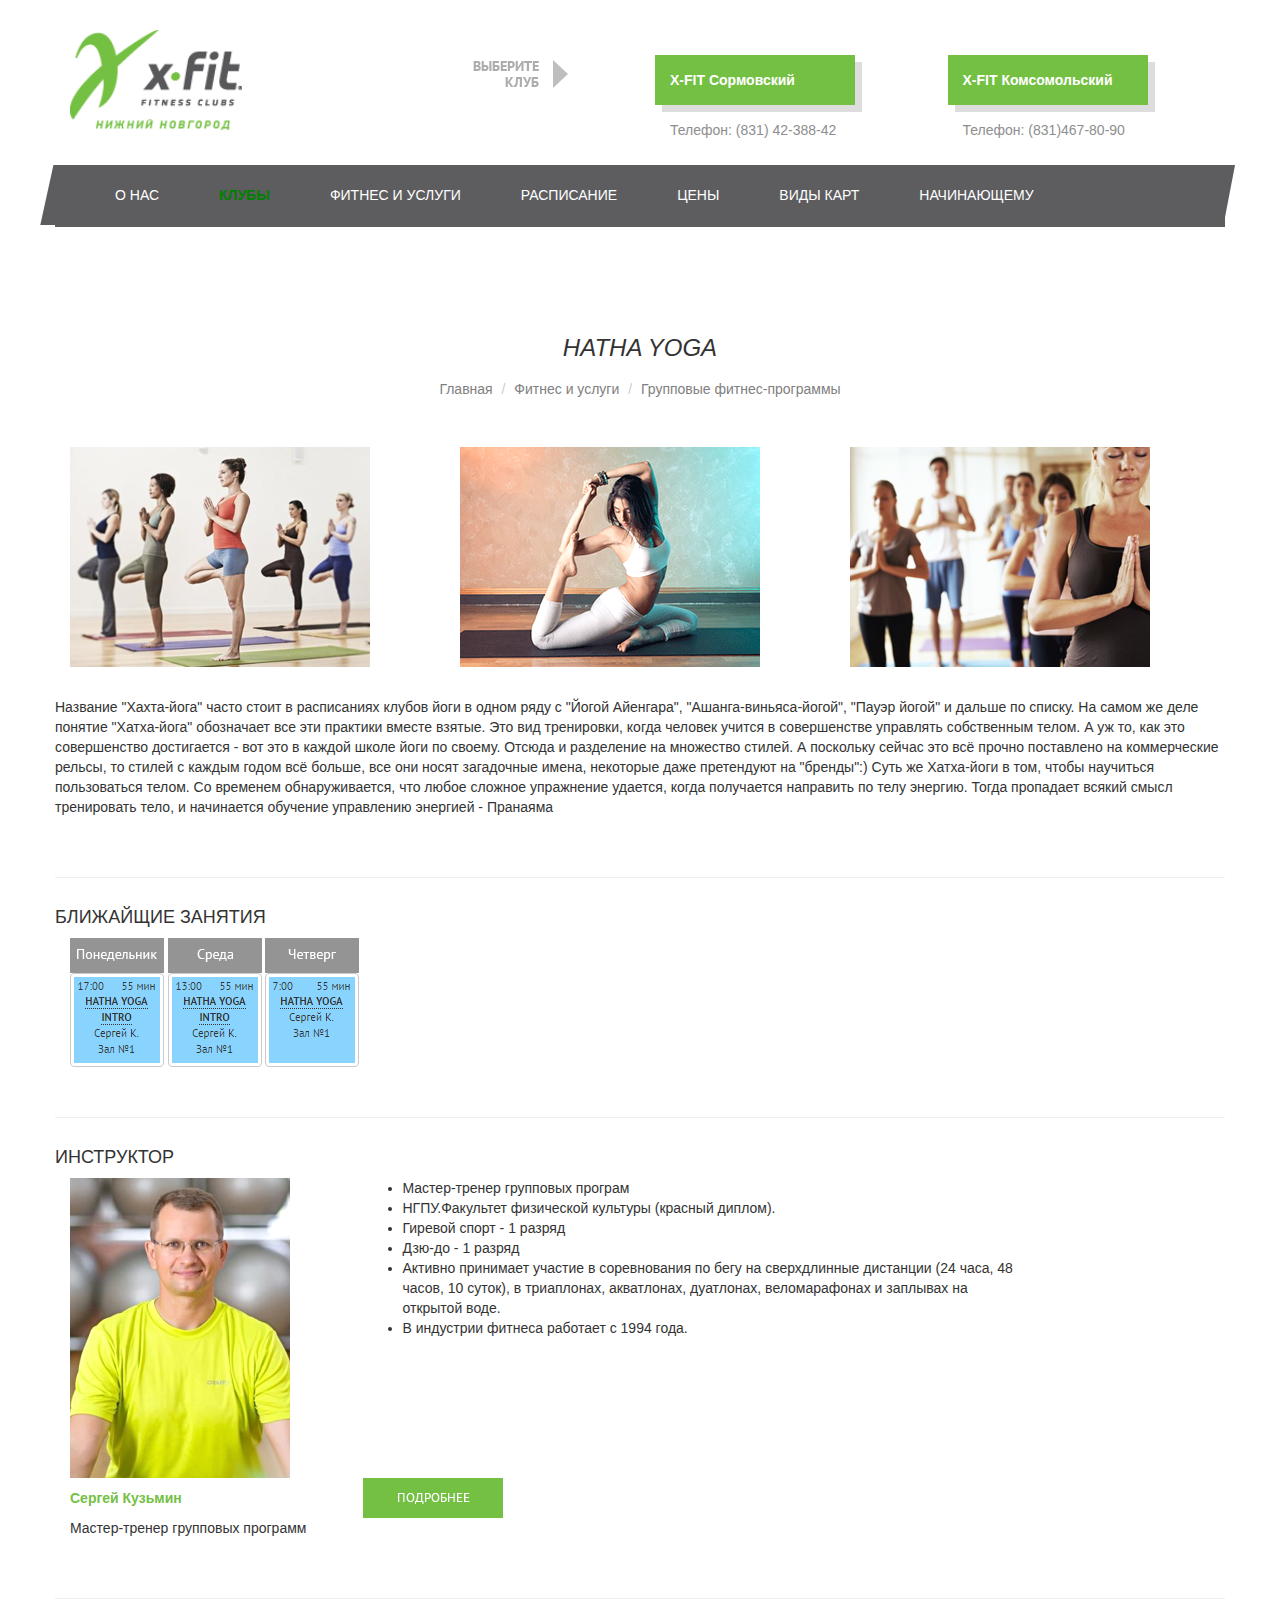
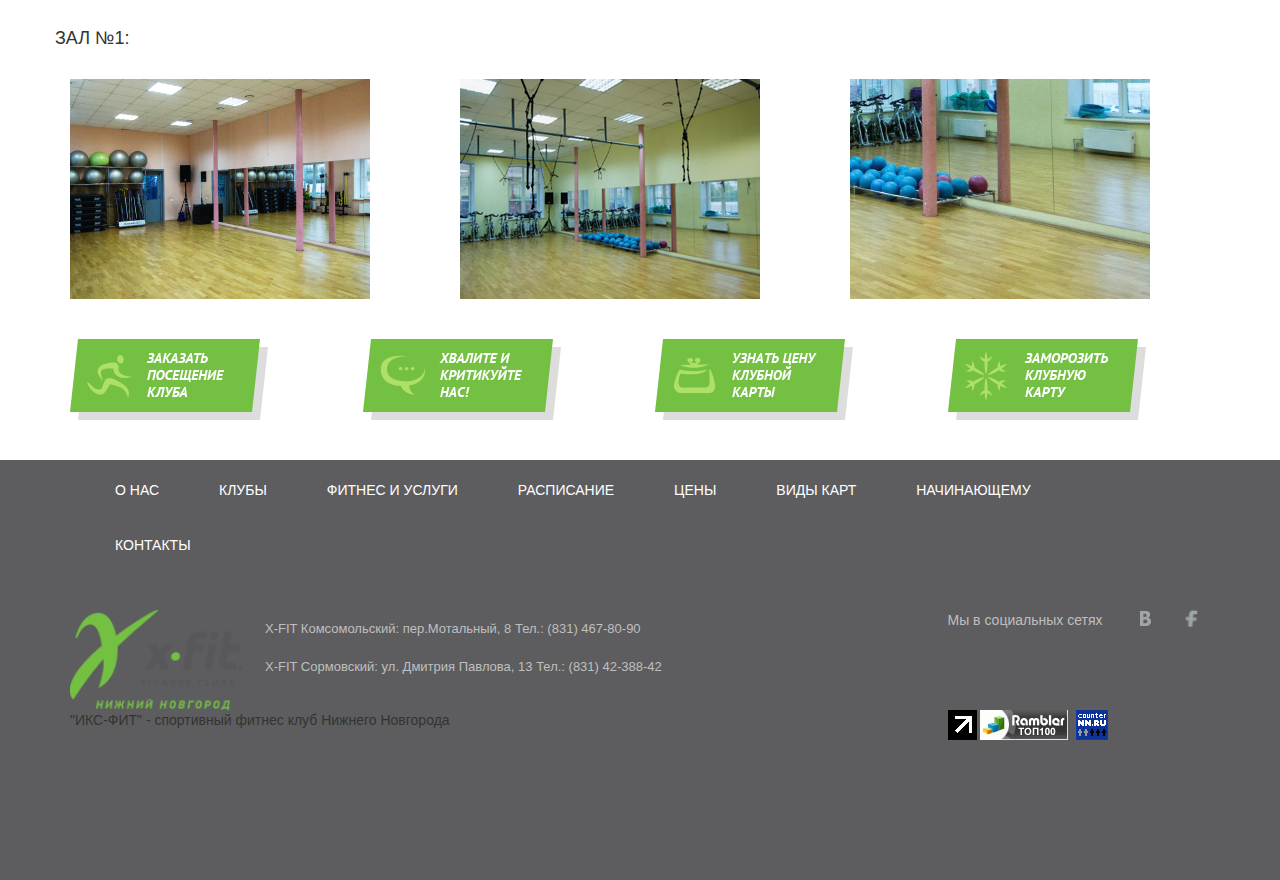
<file: fitness.html>
<!DOCTYPE html>
<html lang="en">
<head>
	<meta charset="UTF-8">
	<title>Фитнес и услуги</title>
	<meta name="viewport" content="width=device-width, initial-scale=1">
	<link rel="stylesheet" type="text/css" href="css/normalize.css">
	<link rel="stylesheet" type="text/css" href="css/bootstrap.css">
	<link rel="stylesheet" type="text/css" href="css/style.css">

</head>
<body>
		<header>
			<div class="container header comsa">
				<div class="row">
					<div class="col-lg-3 col-md-3 col-sm-3 col-xs-3">
						<div class="logo">
							<img src="i/logo.png" width="172px" height="100">
						</div>
					</div>
					<div class="col-lg-3 col-md-3 col-sm-3 col-xs-3">
						<div class="change_club">
							<img src="i/change_club.png">
						</div>	
					</div>
					<div class="col-lg-3 col-md-3 col-sm-3 col-xs-3">
						<div class="clubs club_sormo">
							<div class="green_club">
								<p>X-FIT Сормовский</p>
							</div>
							<p class="phone">Телефон: (831) 42-388-42</p>
						</div>
					</div>
					<div class="col-lg-3 col-md-3 col-sm-3 col-xs-3">
						<div class="clubs club_comsa">
							<div class="green_club">
								<p>X-FIT Комсомольский</p>
							</div>
							<p class="phone">Телефон: (831)467-80-90</p>
						</div>
					</div>
					
				</div>
			</div>

		</header>
<!--MAIN MENU-->
<div class="container main-menu comsa">
	<div class="row">
		<div class="navbar navbar-default menu" id="menu">
			<div class="container">
				<div class="navbar-header">
					<button type="button" class="navbar-toggle" data-toggle="collapse" data-target="#responsive-menu">
						<span class="sr-only">Открыть навигацию</span>
						<span class="icon-bar"></span>
						<span class="icon-bar"></span>
						<span class="icon-bar"></span>
					</button>
				</div>
				<div class="collapse navbar-collapse" id="responsive-menu">
					<ul class="nav navbar-nav" id="not_main_menu">
						<li><a href="#">О НАС</a></li>
						<li class="dropdown" id="item_clubs"><a href="#" class="dropdown-toggle" data-toggle="dropdown">КЛУБЫ</a>
							<ul class="dropdown-menu">
								<li><a href="#">X-fit Комсомольский</a></li>
								<li><a href="#">X-fit Сормовский</a></li>
							</ul>
						</li>
						<li class="dropdown"><a href="#" class="dropdown-toggle" data-toggle="dropdown">ФИТНЕС И УСЛУГИ</a>
							<ul class="dropdown-menu" id="fitnes-menu">
								<li><a href="#">Тренажерный зал</a></li>
								<li><a href="#">Групповые фитнес программы</a></li>
								<li><a href="#">Бассейн</a></li>
								<li><a href="#">Персональный треннинг</a></li>
								<li><a href="#">Детский фитнес клуб</a></li>
								<li><a href="#">Фитнес тестирование</a></li>
								<li><a href="#">SPA - студия красоты</a></li>
								<li><a href="#">Фитнес кафе</a></li>
							</ul>
						</li>
						<li><a href="#">РАСПИСАНИЕ</a></li>
						<li><a href="#">ЦЕНЫ</a></li>
						<li><a href="#">ВИДЫ КАРТ</a></li>
						<li><a href="#">НАЧИНАЮЩЕМУ</a></li>
						<li><a href="#">КОНТАКТЫ</a></li>
					</ul>
				</div>
			</div>
			
		</div>
	</div>
</div>
		
	
		<!--ГЛАВНЫЙ БЛОК ФИТНЕС И УСЛУГИ-->

<main>
	<div class="container">
		<div class="row">
				<div class="title">
					<h3>HATHA YOGA</h3>
				</div>
		</div>
		<div class="row">
		<!--BREADCRUMB-->
			<ol class="breadcrumb">
				<li><a href="#">Главная</a></li>
				<li><a href="#">Фитнес и услуги</a></li>
				<li class="active"><a href="#">Групповые фитнес-программы</a></li>
			</ol>
		</div>
	</div>
		
	<!--YOUGA-->
	<div class="container youga">
		<div class="row images">
			<div class="col-lg-4 col-md-4 col-sm-4 col-xs-4">
				<img src="i/groop_programes/yoga1.png">
			</div>
			<div class="col-lg-4 col-md-4 col-sm-4 col-xs-4">
				<img src="i/groop_programes/yoga2.png">
			</div>
			<div class="col-lg-4 col-md-4 col-sm-4 col-xs-4">
				<img src="i/groop_programes/yoga3.png">
			</div>
		</div>	
		<div class="row text">
			<p>Название "Хахта-йога" часто стоит в расписаниях клубов йоги в одном ряду с "Йогой Айенгара", "Ашанга-виньяса-йогой", "Пауэр йогой" и дальше по списку. На самом же деле понятие "Хатха-йога" обозначает все эти практики вместе взятые. Это вид тренировки, когда человек учится в совершенстве управлять собственным телом. А уж то, как это совершенство достигается - вот это в каждой школе йоги по своему. Отсюда и разделение на множество стилей. А поскольку сейчас это всё прочно поставлено на коммерческие рельсы, то стилей с каждым годом всё больше, все они носят загадочные имена, некоторые даже претендуют на "бренды":) Суть же Хатха-йоги в том, чтобы научиться пользоваться телом. Со временем обнаруживается, что любое сложное упражнение удается, когда получается направить по телу энергию. Тогда пропадает всякий смысл тренировать тело, и начинается обучение управлению энергией - Пранаяма</p>
		</div>
	</div>

	<div class="container border ">
		<div class="row">
			<hr>
		</div>
	</div>
	<!--БЛИЖАЙЩИЕ ЗАНЯТИЯ-->
	<div class="container next_lessons">
		<div class="row">
			<h4>БЛИЖАЙЩИЕ ЗАНЯТИЯ</h4>
		</div>
		<div class="row">
			<div class="col-lg-3 col-md-3 col-sm-3 col-xs-3">
					<div class="row">

						<div class="col-lg-4 col-md-4 col-sm-4 col-xs-4">
							<img src="i/groop_programes/1mon.png">
							<img src="i/groop_programes/schedule1.png">
						</div>
						<div class="col-lg-4 col-md-4 col-sm-4 col-xs-4">
							<img src="i/groop_programes/2wed.png">
							<img src="i/groop_programes/schedule2.png">
						</div>
						<div class="col-lg-4 col-md-4 col-sm-4 col-xs-4">
							<img src="i/groop_programes/3thu.png">
							<img src="i/groop_programes/schedule3.png">
						</div>
					</div>
				
			</div>
		</div>

	</div>

	<div class="container border ">
		<div class="row">
			<hr>
		</div>
	</div>

	<!--ИНСТРУКТОР-->
	<div class="container instructor">
		<div class="row">
			<h4>ИНСТРУКТОР</h4>
		</div>
		<div class="row">
			<div class="col-lg-3 col-md-3 col-sm-3 col-xs-3">
				<img src="i/groop_programes/instructor.png">
			</div>
			<div class="col-lg-7 col-md-7 col-sm-7 col-xs-7">
				<ul>
					<li>Мастер-тренер групповых програм</li>
					<li>НГПУ.Факультет физической культуры (красный диплом).</li>
					<li>Гиревой спорт - 1 разряд</li>
					<li>Дзю-до - 1 разряд</li>
					<li>Активно принимает участие в соревнования по бегу на сверхдлинные дистанции (24 часа, 48 часов, 10 суток), в триаплонах, акватлонах, дуатлонах, веломарафонах и заплывах на открытой воде.</li>
					<li>В индустрии фитнеса работает с 1994 года.</li>
				</ul>
			</div>
		</div>
		<div class="row">
			<div class="col-lg-3 col-md-3 col-sm-3 col-xs-3">
				<p class="green_p">Сергей Кузьмин</p>
				<p>Мастер-тренер групповых программ</p>
			</div>
			<div class="col-lg-7 col-md-7 col-sm-7 col-xs-7">
				<img src="i/groop_programes/b1.png">
			</div>
		</div>
	</div>

	<div class="container border ">
		<div class="row">
			<hr>
		</div>
	</div>

	<div class="container">
		<div class="row">
			<h4>ЗАЛ №1:</h4>
		</div>
		<div class="row images">
			<div class="col-lg-4 col-md-4 col-sm-4 col-xs-4">
				<img src="i/groop_programes/hall1_1.png">
			</div>
			<div class="col-lg-4 col-md-4 col-sm-4 col-xs-4">
				<img src="i/groop_programes/hall1_2.png">
			</div>
			<div class="col-lg-4 col-md-4 col-sm-4 col-xs-4">
				<img src="i/groop_programes/hall1_3.png">
			</div>
		</div>	
	</div>

<!--Links-forms-->

	<div class="links_forms comsa container">
		<div class="row">
				<div class="booking col-lg-3 col-md-3 col-sm-3 col-xs-3">
					<img src="i/booking.png">
				</div>
				<div class="critical_us col-lg-3 col-md-3 col-sm-3 col-xs-3">
					<img src="i/critical_us.png">
				</div>
				<div class="investigate_price col-lg-3 col-md-3 col-sm-3 col-xs-3">
					<img src="i/investigate_price.png">
				</div>
				<div class="frost_card col-lg-3 col-md-3 col-sm-3 col-xs-3">
					<img src="i/frost_card.png">
				</div>
		</div>
	</div>

</main>

<footer>
<!--Дублирующее меню-->
<div class="container double-menu">
	<div class="row">
		<div class="navbar navbar-default" id="dmenu">
			<div class="container">
				<div class="navbar-header">
					<button type="button" class="navbar-toggle" data-toggle="collapse" data-target="#responsive-menu">
						<span class="sr-only">Открыть навигацию</span>
						<span class="icon-bar"></span>
						<span class="icon-bar"></span>
						<span class="icon-bar"></span>
					</button>
				</div>
				<div class="collapse navbar-collapse" id="responsive-menu">
					<ul class="nav navbar-nav">
						<li><a href="#">О НАС</a></li>
						<li class="dropdown"><a href="#" class="dropdown-toggle" data-toggle="dropdown">КЛУБЫ</a>
							<ul class="dropdown-menu">
								<li><a href="#">X-fit Комсомольский</a></li>
								<li><a href="#">X-fit Сормовский</a></li>
							</ul>
						</li>
						<li><a href="#">ФИТНЕС И УСЛУГИ</a></li>
						<li><a href="#">РАСПИСАНИЕ</a></li>
						<li><a href="#">ЦЕНЫ</a></li>
						<li><a href="#">ВИДЫ КАРТ</a></li>
						<li><a href="#">НАЧИНАЮЩЕМУ</a></li>
						<li><a href="#">КОНТАКТЫ</a></li>
					</ul>
				</div>
			</div>
			
		</div>
	</div>
</div>		


<!--КОНТАКТЫ-->
<div class="down_string container">
	<div class="row">
			<div class="logo col-lg-2  col-md-2  col-sm-2  col-xs-2">
				<img src="i/logo.png" width="172px" height="100">
			</div>
			<div class="adress col-lg-5  col-md-5  col-sm-5  col-xs-5">
				<p>X-FIT Комсомольский: пер.Мотальный, 8 Тел.: (831) 467-80-90</p>
				<p>X-FIT Сормовский: ул. Дмитрия Павлова, 13 Тел.: (831) 42-388-42</p>
			</div>
			<div class="social_nets col-lg-3 col-lg-offset-2 col-md-3 col-md-offset-2 col-sm-3 col-sm-offset-2 col-xs-3 col-xs-offset-2">
				<p>Мы в социальных сетях</p>
				<img src="i/facebook.png">
				<img src="i/vk.png">
			</div>
	</div>
</div>

<div class="sign container">
	<div class="row">
			<div class="alpha col-lg-5  col-md-5  col-sm-5  col-xs-5">
				<p>"ИКС-ФИТ" - спортивный фитнес клуб Нижнего Новгорода</p>
			</div>
			<div class="oters_links col-lg-3 col-lg-offset-4 col-md-3 col-md-offset-4 col-sm-3 col-sm-offset-4 col-xs-3 col-xs-offset-4">
				<img src="i/link1.png">
				<img src="i/link2.png">
			</div>
	</div>
</div>
	</footer>

	<script src="https://ajax.googleapis.com/ajax/libs/jquery/1.11.0/jquery.min.js"></script>
	<script src="js/bootstrap.js"></script>

</body>
</html>
</file>
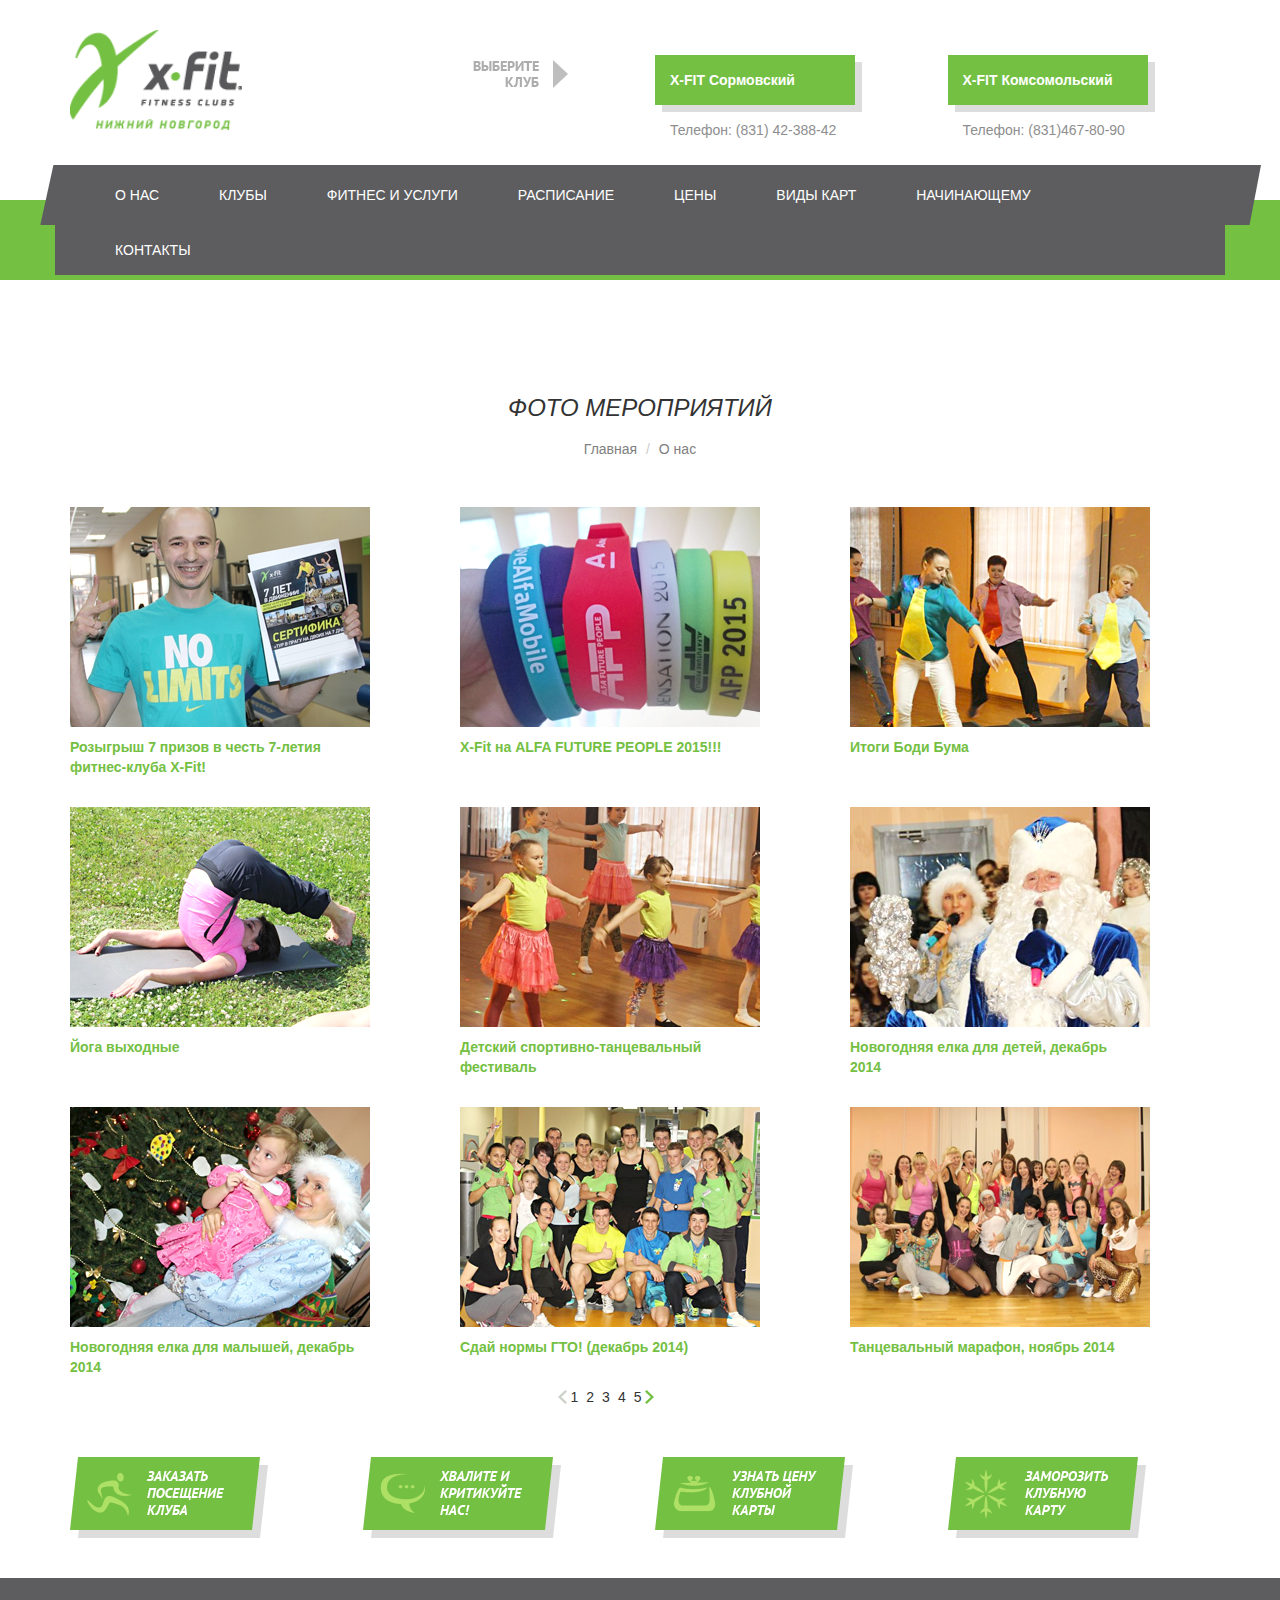
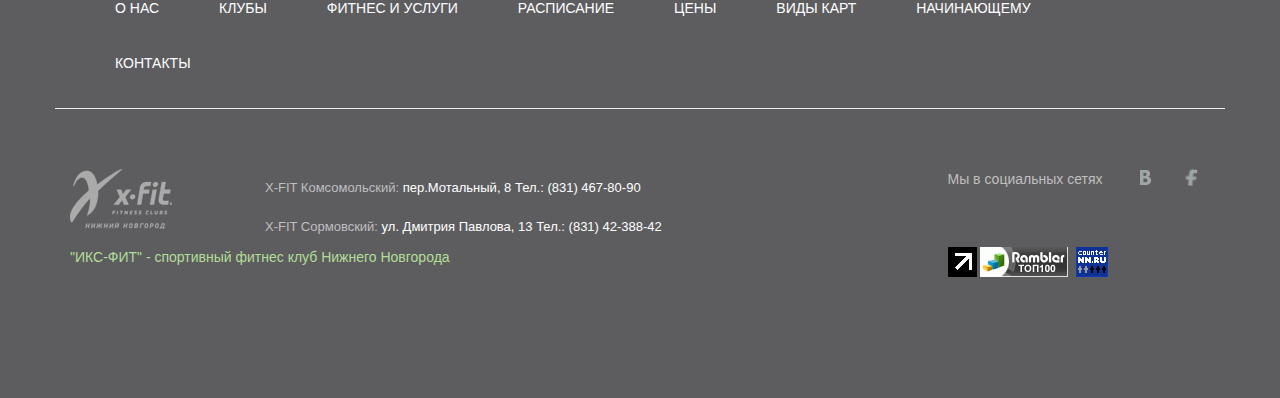
<file: gallery.html>
<!DOCTYPE html>
<html lang="en">
<head>
	<meta charset="UTF-8">
	<title>Фото мероприятий</title>
	<meta name="viewport" content="width=device-width, initial-scale=1">
	<link rel="shortcut icon" href="/i/favicon.ico" type="image/x-icon">
	<link rel="stylesheet" type="text/css" href="css/normalize.css">
	<link rel="stylesheet" type="text/css" href="css/bootstrap.css">
	<link rel="stylesheet" type="text/css" href="css/style.css">
	<link rel="stylesheet" type="text/css" href="css/ann23.50.17.05.16.css">

</head>
<body>
<header>
			<div class="container header comsa">
				<div class="row">
					<div class="col-lg-3 col-md-3 col-sm-2 col-xs-12">
						<div class="logo">
							<img src="i/logo.png" width="172px" height="100">
						</div>
					</div>
					<div class="col-lg-3 col-md-3 col-sm-2">
						<div class="change_club">
							<img src="i/change_club.png">
						</div>	
					</div>
					<div class="col-lg-3 col-md-3 col-sm-3 col-xs-6">
						<div class="clubs club_sormo">
							<div class="green_club">
								<p>X-FIT Сормовский</p>
							</div>
							<p class="phone">Телефон: (831) 42-388-42</p>
						</div>
					</div>
					<div class="col-lg-3 col-md-3 col-sm-3 col-xs-6">
						<div class="clubs club_comsa">
							<div class="green_club">
								<p>X-FIT Комсомольский</p>
							</div>
							<p class="phone">Телефон: (831)467-80-90</p>
						</div>
					</div>
					
				</div>
			</div>

		</header>
<!--MAIN MENU-->
<div class="container main-menu ">
	<div class="row row-menu">
		<div class="navbar navbar-default">
			<div class="container">
				<div class="navbar-header">
					<button type="button" class="navbar-toggle" data-toggle="collapse" data-target="#responsive-menu">
						<span class="sr-only">Открыть навигацию</span>
						<span class="icon-bar"></span>
						<span class="icon-bar"></span>
						<span class="icon-bar"></span>
					</button>
				</div>
				<div class="collapse navbar-collapse" id="responsive-menu">
					<ul class="nav navbar-nav contacts" id="main_menu">
						<li><a href="#">О НАС</a></li>
						<li class="dropdown"><a href="#" class="dropdown-toggle" data-toggle="dropdown">КЛУБЫ</a>
							<ul class="dropdown-menu" id="clubs-menu">
								<li><a href="#">X-fit Комсомольский</a></li>
								<li><a href="#">X-fit Сормовский</a></li>
							</ul>
						</li>
						<li class="dropdown"><a href="#" class="dropdown-toggle" data-toggle="dropdown">ФИТНЕС И УСЛУГИ</a>
							<ul class="dropdown-menu" id="fitnes-menu">
								<li><a href="#">Тренажерный зал</a></li>
								<li><a href="#">Групповые фитнес программы</a></li>
								<li><a href="#">Бассейн</a></li>
								<li><a href="#">Персональный треннинг</a></li>
								<li><a href="#">Детский фитнес клуб</a></li>
								<li><a href="#">Фитнес тестирование</a></li>
								<li><a href="#">SPA - студия красоты</a></li>
								<li><a href="#">Фитнес кафе</a></li>
							</ul>
						</li>
						<li><a href="#">РАСПИСАНИЕ</a></li>
						<li><a href="#">ЦЕНЫ</a></li>
						<li><a href="#">ВИДЫ КАРТ</a></li>
						<li><a href="#">НАЧИНАЮЩЕМУ</a></li>
						<li><a href="#">КОНТАКТЫ</a></li>
					</ul>
				</div>
			</div>
			
		</div>
	</div>
</div>
<div class="background_green gallery"></div>		
	
		<!--ГЛАВНЫЙ БЛОК ФОТО МЕРОПРИЯТИЙ-->

<main class="gallery">
	<div class="container">
		<div class="row">
				<div class="title">
					<h3>ФОТО МЕРОПРИЯТИЙ</h3>
				</div>
		</div>
		<div class="row">
		<!--BREADCRUMB-->
			<ol class="breadcrumb">
				<li><a href="#">Главная</a></li>
				
				<li class="active"><a href="#">О нас</a></li>
			</ol>
		</div>
	</div>
		
	<!--GALLERY_LG-->
	<div class="c_g_lg">
		<div class="container gallery">
			<div class="row s-0">
				<div class="cell col-lg-4 col-md-4 col-sm-4 col-xs-4">
					<img src="i/photo_events/1.png">
					<p>Розыгрыш 7 призов в честь 7-летия фитнес-клуба X-Fit!</p>
				</div>
				<div class="cell col-lg-4 col-md-4 col-sm-4 col-xs-4">
					<img src="i/photo_events/2.png">
					<p>X-Fit на ALFA FUTURE PEOPLE 2015!!!</p>
				</div>
				<div class="cell col-lg-4 col-md-4 col-sm-4 col-xs-4">
					<img src="i/photo_events/3.png">
					<p>Итоги Боди Бума</p>
				</div>
			</div>	
			<div class="row s-1">
				<div class="cell col-lg-4 col-md-4 col-sm-4 col-xs-4">
					<img src="i/photo_events/4.png">
					<p>Йога выходные</p>
				</div>
				<div class="cell col-lg-4 col-md-4 col-sm-4 col-xs-4">
					<img src="i/photo_events/5.png">
					<p>Детский спортивно-танцевальный фестиваль</p>
				</div>
				<div class="cell col-lg-4 col-md-4 col-sm-4 col-xs-4">
					<img src="i/photo_events/6.png">
					<p>Новогодняя елка для детей, декабрь 2014</p>
				</div>
			</div>
			<div class="row s-2">
				<div class="cell col-lg-4 col-md-4 col-sm-4 col-xs-4">
					<img src="i/photo_events/7.png">
					<p>Новогодняя елка для малышей, декабрь 2014</p>
				</div>
				<div class="cell col-lg-4 col-md-4 col-sm-4 col-xs-4">
					<img src="i/photo_events/8.png">
					<p>Сдай нормы ГТО! (декабрь 2014)</p>
				</div>
				<div class="cell col-lg-4 col-md-4 col-sm-4 col-xs-4">
					<img src="i/photo_events/9.png">
					<p>Танцевальный марафон, ноябрь 2014</p>
				</div>
			</div>		
		</div>

		<div class="container pages">
			<div class="row">
				<div class="cell col-lg-2 col-lg-offset-5 col-md-2 col-md-offset-5 col-sm-4 col-sm-offset-5 col-xs-2 col-xs-offset-5">
					<img src="i/photo_events/arrow_grey.png">
					<p>1</p>
					<p>2</p>
					<p>3</p>
					<p>4</p>
					<p>5</p>
					<img src="i/photo_events/arrow_green.png">
				</div>
			</div>
		</div>
	</div>

<!--GALLERY_XS-->
	<div class="c_g_xs">
		<div class="container gallery">
			<div class="row s-0">
				<div class="cell col-xs-6">
					<img src="i/photo_events/1.png">
					<p>Розыгрыш 7 призов в честь 7-летия фитнес-клуба X-Fit!</p>
				</div>
				<div class="cell col-xs-6">
					<img src="i/photo_events/2.png">
					<p>X-Fit на ALFA FUTURE PEOPLE 2015!!!</p>
				</div>				
			</div>	
			<div class="row s-1">
				<div class="cell col-xs-6">
					<img src="i/photo_events/3.png">
					<p>Итоги Боди Бума</p>
				</div>
				<div class="cell col-xs-6">
					<img src="i/photo_events/4.png">
					<p>Йога выходные</p>
				</div>				
			</div>
			<div class="row s-2">
				<div class="cell col-xs-6">
					<img src="i/photo_events/5.png">
					<p>Детский спортивно-танцевальный фестиваль</p>
				</div>
				<div class="cell col-xs-6">
					<img src="i/photo_events/6.png">
					<p>Новогодний елка для детей, декабрь 2014</p>
				</div>
			</div>
			<div class="row s-3">
				<div class="cell col-xs-6">
					<img src="i/photo_events/8.png">
					<p>Сдай нормы ГТО! (декабрь 2014)</p>
				</div>
				<div class="cell col-xs-6">
					<img src="i/photo_events/9.png">
					<p>Танцевальный марафон, ноябрь 2014</p>
				</div>
			</div>		
		</div>

		<div class="container pages">
			<div class="row">
				<div class="cell col-xs-12">
					<img src="i/photo_events/arrow_block.png">					
				</div>
			</div>
		</div>
	</div>

	
<!--Links-forms-->

	<div class="links_forms comsa container">
		<div class="row">
				<div class="booking col-lg-3 col-md-3 col-sm-3 col-xs-6">
					<img src="i/booking.png">
				</div>
				<div class="critical_us col-lg-3 col-md-3 col-sm-3 col-xs-6">
					<img src="i/critical_us.png">
				</div>
				<div class="investigate_price col-lg-3 col-md-3 col-sm-3 col-xs-6">
					<img src="i/investigate_price.png">
				</div>
				<div class="frost_card col-lg-3 col-md-3 col-sm-3 col-xs-6">
					<img src="i/frost_card.png">
				</div>
		</div>
	</div>

</main>

<footer>
	<!--Дублирующее меню-->
	<div class="container_grey">
	<div class="background_grey">
		<div class="container double-menu">
			<div class="row">
				<div class="navbar navbar-default">
					<div class="container">
						<div class="navbar-header">
							<button type="button" class="navbar-toggle" data-toggle="collapse" data-target="#responsive-menu">
								<span class="sr-only">Открыть навигацию</span>
								<span class="icon-bar"></span>
								<span class="icon-bar"></span>
								<span class="icon-bar"></span>
							</button>
						</div>
						<div class="collapse navbar-collapse" id="responsive-menu">
							<ul class="nav navbar-nav">
								<li><a href="#">О НАС</a></li>
								<li class="dropdown"><a href="#" class="dropdown-toggle" data-toggle="dropdown">КЛУБЫ</a>
									<ul class="dropdown-menu">
										<li><a href="#">X-fit Комсомольский</a></li>
										<li><a href="#">X-fit Сормовский</a></li>
									</ul>
								</li>
								<li><a href="#">ФИТНЕС И УСЛУГИ</a></li>
								<li><a href="#">РАСПИСАНИЕ</a></li>
								<li><a href="#">ЦЕНЫ</a></li>
								<li><a href="#">ВИДЫ КАРТ</a></li>
								<li><a href="#">НАЧИНАЮЩЕМУ</a></li>
								<li><a href="#">КОНТАКТЫ</a></li>
							</ul>							
						</div>
					</div>					
				</div>
				<hr>
			</div>
		</div>			


		<!--КОНТАКТЫ-->
		<div class="down_string container foot_v_1">
			<div class="row">
					<div class="logo col-lg-2  col-md-2  col-sm-2  col-xs-12">
						<img src="i/logo_transparent.png">
					</div>
					<div class="adress col-lg-5  col-md-5  col-sm-5  col-xs-12">
						<p>X-FIT Комсомольский: <span>пер.Мотальный, 8 Тел.: (831) 467-80-90</span></p>
						<p>X-FIT Сормовский: <span>ул. Дмитрия Павлова, 13 Тел.: (831) 42-388-42</span></p>
					</div>
			</div>
			<div class="hr_v2 row">
				<hr>
			</div>
			<div class="row">
					<div class="social_nets col-lg-3 col-lg-offset-2 col-md-3 col-md-offset-2 col-sm-3 col-sm-offset-2 col-xs-12 col-xs-offset-0">
						<p>Мы в социальных сетях</p>
						<img src="i/facebook.png">
						<img src="i/vk.png">
					</div>

			</div>
			
		</div>
		<div class="down_string container foot_v_2">
			<div class="row">
					<div class="logo col-lg-2  col-md-2  col-sm-2  col-xs-12">
						<img src="i/logo_transparent.png">
					</div>
					<div class="adress col-lg-5  col-md-5  col-sm-7  col-xs-12">
						<p>X-FIT Комсомольский: <span>пер.Мотальный, 8 Тел.: (831) 467-80-90</span></p>
						<p>X-FIT Сормовский: <span>ул. Дмитрия Павлова, 13 Тел.: (831) 42-388-42</span></p>
					</div>
			
					<div class="social_nets col-lg-3 col-lg-offset-2 col-md-3 col-md-offset-2 col-sm-3 col-sm-offset-0 col-xs-12 col-xs-offset-0">
						<p>Мы в социальных сетях</p>
						<img src="i/facebook.png">
						<img src="i/vk.png">
					</div>
				
			</div>
			
		</div>



		<div class="sign container">
			<div class="row">
					<div class="alpha col-lg-5  col-md-5  col-sm-7  col-xs-12">
						<p class="lightgreen">"ИКС-ФИТ" - спортивный фитнес клуб Нижнего Новгорода</p>
					</div>
					<div class="oters_links col-lg-3 col-lg-offset-4 col-md-3 col-md-offset-4 col-sm-4 col-sm-offset-1 col-xs-12 col-xs-offset-0">
						<img src="i/link1.png">
						<img src="i/link2.png">
					</div>
			</div>
		</div>
	</div>
	
	</footer>

	<script src="https://ajax.googleapis.com/ajax/libs/jquery/1.11.0/jquery.min.js"></script>
	<script src="js/bootstrap.js"></script>

</body>
</html>
</file>
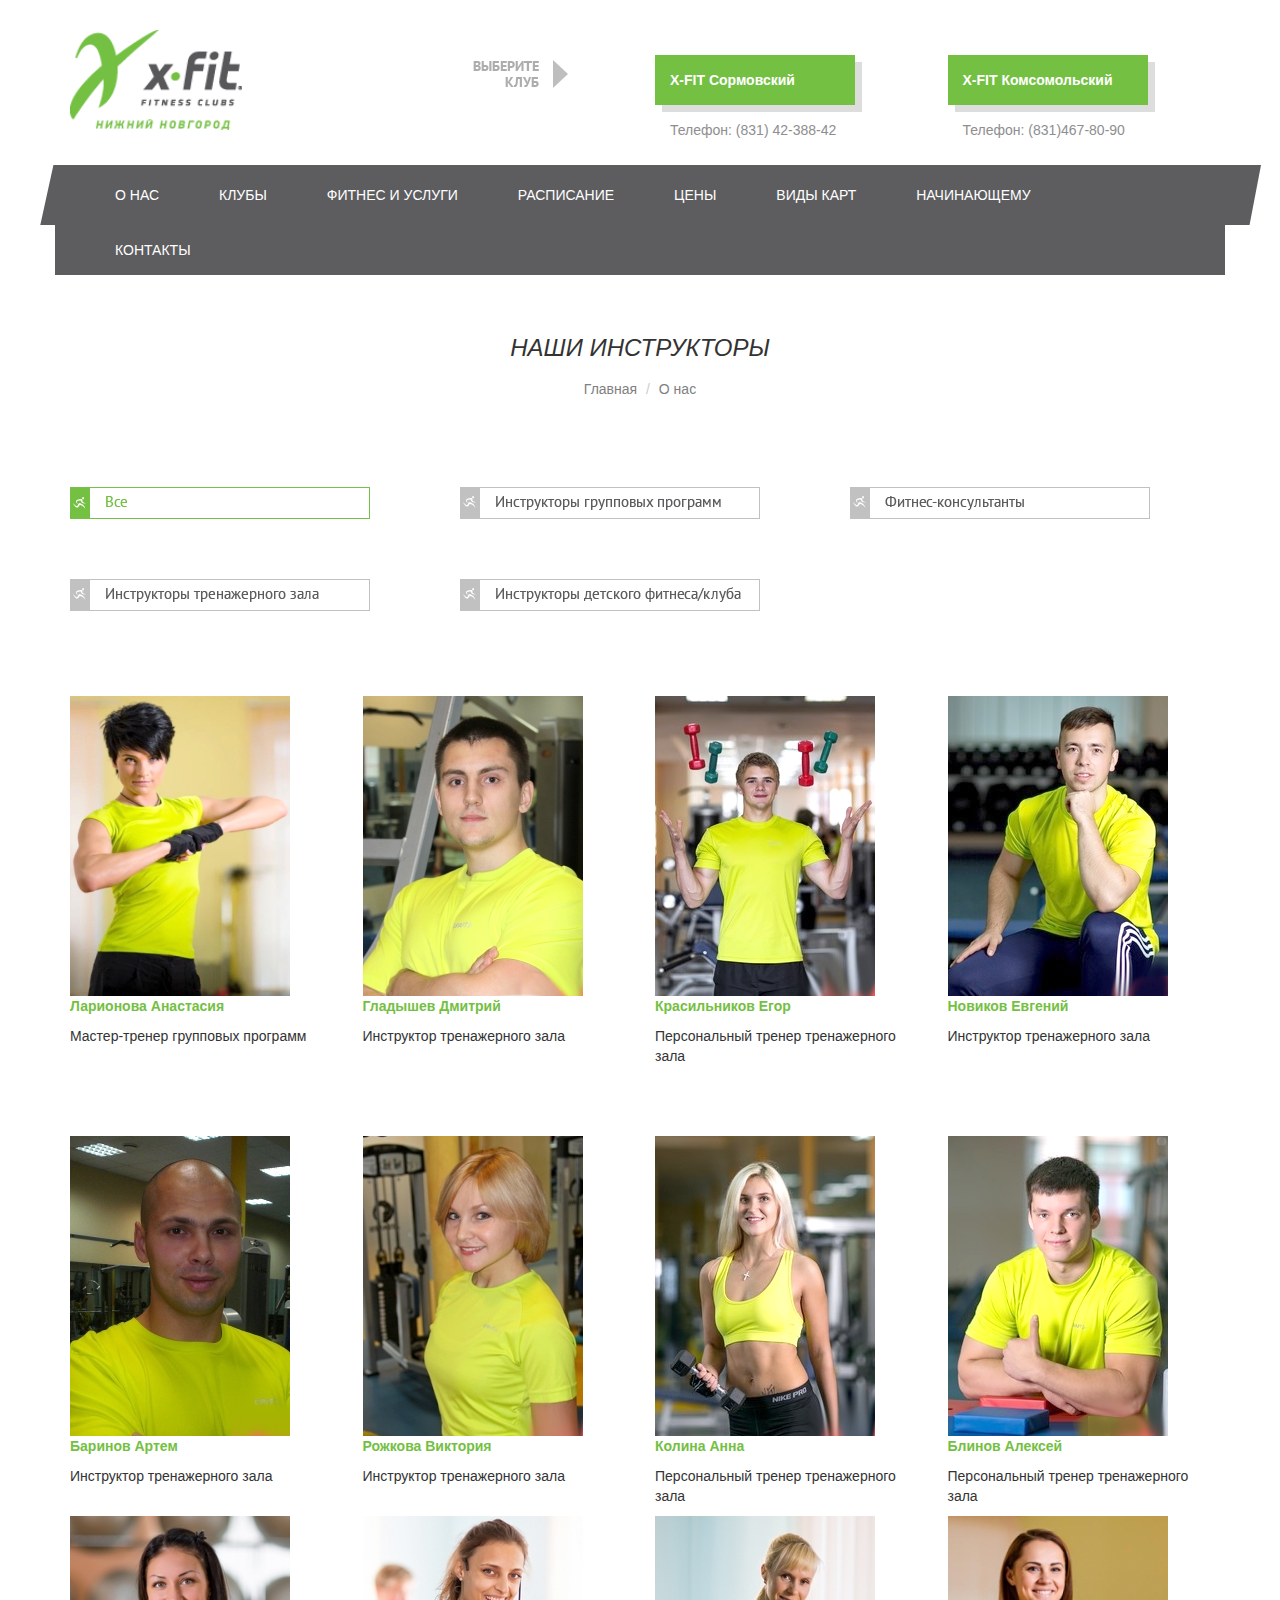
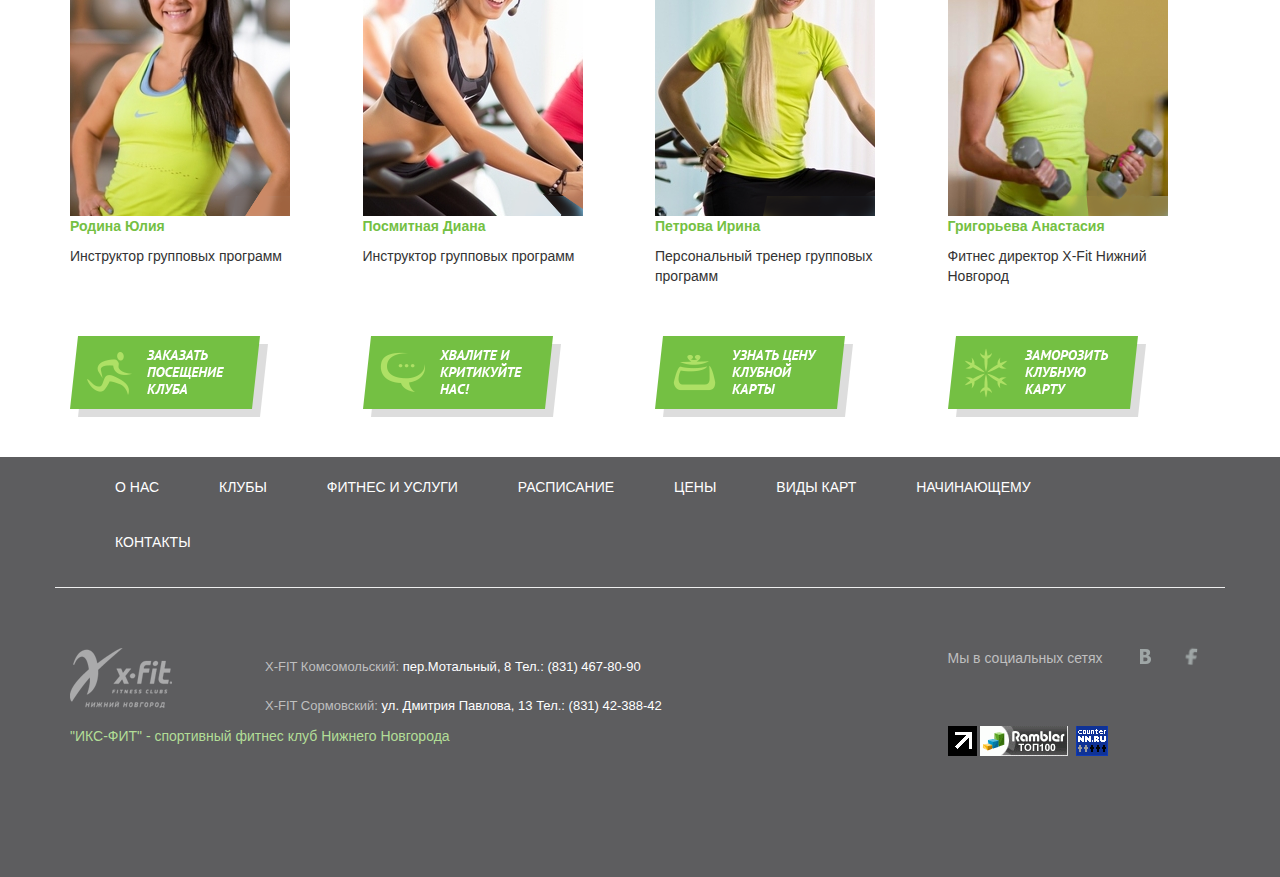
<file: our_instructors.html>
<!DOCTYPE html>
<html lang="en">
<head>
	<meta charset="UTF-8">
	<title>Наши инструкторы</title>
	<meta name="viewport" content="width=device-width, initial-scale=1">
	<link rel="stylesheet" type="text/css" href="css/normalize.css">
	<link rel="stylesheet" type="text/css" href="css/bootstrap.css">
	<link rel="stylesheet" type="text/css" href="css/style.css">

</head>
<body>
<header>
			<div class="container header comsa">
				<div class="row">
					<div class="col-lg-3 col-md-3 col-sm-2 col-xs-12">
						<div class="logo">
							<img src="i/logo.png" width="172px" height="100">
						</div>
					</div>
					<div class="col-lg-3 col-md-3 col-sm-2">
						<div class="change_club">
							<img src="i/change_club.png">
						</div>	
					</div>
					<div class="col-lg-3 col-md-3 col-sm-3 col-xs-6">
						<div class="clubs club_sormo">
							<div class="green_club">
								<p>X-FIT Сормовский</p>
							</div>
							<p class="phone">Телефон: (831) 42-388-42</p>
						</div>
					</div>
					<div class="col-lg-3 col-md-3 col-sm-3 col-xs-6">
						<div class="clubs club_comsa">
							<div class="green_club">
								<p>X-FIT Комсомольский</p>
							</div>
							<p class="phone">Телефон: (831)467-80-90</p>
						</div>
					</div>
					
				</div>
			</div>

		</header>
<!--MAIN MENU-->
<div class="container main-menu ">
	<div class="row row-menu">
		<div class="navbar navbar-default">
			<div class="container">
				<div class="navbar-header">
					<button type="button" class="navbar-toggle" data-toggle="collapse" data-target="#responsive-menu">
						<span class="sr-only">Открыть навигацию</span>
						<span class="icon-bar"></span>
						<span class="icon-bar"></span>
						<span class="icon-bar"></span>
					</button>
				</div>
				<div class="collapse navbar-collapse" id="responsive-menu">
					<ul class="nav navbar-nav contacts" id="main_menu">
						<li><a href="#">О НАС</a></li>
						<li class="dropdown"><a href="#" class="dropdown-toggle" data-toggle="dropdown">КЛУБЫ</a>
							<ul class="dropdown-menu" id="clubs-menu">
								<li><a href="#">X-fit Комсомольский</a></li>
								<li><a href="#">X-fit Сормовский</a></li>
							</ul>
						</li>
						<li class="dropdown"><a href="#" class="dropdown-toggle" data-toggle="dropdown">ФИТНЕС И УСЛУГИ</a>
							<ul class="dropdown-menu" id="fitnes-menu">
								<li><a href="#">Тренажерный зал</a></li>
								<li><a href="#">Групповые фитнес программы</a></li>
								<li><a href="#">Бассейн</a></li>
								<li><a href="#">Персональный треннинг</a></li>
								<li><a href="#">Детский фитнес клуб</a></li>
								<li><a href="#">Фитнес тестирование</a></li>
								<li><a href="#">SPA - студия красоты</a></li>
								<li><a href="#">Фитнес кафе</a></li>
							</ul>
						</li>
						<li><a href="#">РАСПИСАНИЕ</a></li>
						<li><a href="#">ЦЕНЫ</a></li>
						<li><a href="#">ВИДЫ КАРТ</a></li>
						<li><a href="#">НАЧИНАЮЩЕМУ</a></li>
						<li><a href="#">КОНТАКТЫ</a></li>
					</ul>
				</div>
			</div>
			
		</div>
	</div>
</div>
	
		<!--ГЛАВНЫЙ БЛОК НАШИ ИНСТРУКТОРЫ-->

<main>
	<div class="container">
		<div class="row">
				<div class="title">
					<h3>НАШИ ИНСТРУКТОРЫ</h3>
				</div>
		</div>
		<div class="row">
		<!--BREADCRUMB-->
			<ol class="breadcrumb">
				<li><a href="#">Главная</a></li>
				<li class="active"><a href="#">О нас</a></li>
			</ol>
		</div>
	</div>
	
	<!--НЕПОНЯТНАЯ ФОРМА-->	
	<div class="container first_form all our">
		<div class="row first">
			<div class="icon col-lg-4 col-md-4 col-sm-6 col-xs-12">
				<img src="i/our_instructors/buttons/b1.png">
			</div>
			<div class="icon col-lg-4 col-md-4 col-sm-6 col-xs-12">
				<img src="i/our_instructors/buttons/b2.png">
			</div>
			<div class="icon col-lg-4 col-md-4 col-sm-6 col-xs-12">
				<img src="i/our_instructors/buttons/b3.png">
			</div>	
		</div>
		<div class="row second">
			<div class="icon col-lg-4 col-md-4 col-sm-4 col-xs-12">
				<img src="i/our_instructors/buttons/b4.png">
			</div>
			<div class="icon col-lg-4 col-md-4 col-sm-4 col-xs-12">
				<img src="i/our_instructors/buttons/b5.png">
			</div>
			
		</div>
		
	</div>
	<div class="container first_form s480 our">
		<div class="row ">
			<div class="icon col-lg-4 col-md-4 col-sm-4 col-xs-12">
				<img src="i/our_instructors/buttons/b1.png">
			</div>
			<div class="icon col-lg-4 col-md-4 col-sm-4 col-xs-12">
				<img src="i/our_instructors/buttons/b2.png">
			</div>
			<div class="icon col-lg-4 col-md-4 col-sm-4 col-xs-12">
				<img src="i/our_instructors/buttons/b3.png">
			</div>	
			<div class="icon col-lg-4 col-md-4 col-sm-4 col-xs-12">
				<img src="i/our_instructors/buttons/b4.png">
			</div>
			<div class="icon col-lg-4 col-md-4 col-sm-4 col-xs-12">
				<img src="i/our_instructors/buttons/b5.png">
			</div>
			
		</div>
		
	</div>

	<div class="container first_form s840 our">
		<div class="row first">
			<div class="icon col-lg-4 col-md-4 col-sm-6 col-xs-12">
				<img src="i/our_instructors/buttons/b1.png">
			</div>
			<div class="icon col-lg-4 col-md-4 col-sm-6 col-xs-12">
				<img src="i/our_instructors/buttons/b2.png">
			</div>
			
		</div>
		<div class="row second">
			<div class="icon col-lg-4 col-md-4 col-sm-6 col-xs-12">
				<img src="i/our_instructors/buttons/b3.png">
			</div>	
			<div class="icon col-lg-4 col-md-4 col-sm-4 col-xs-12">
				<img src="i/our_instructors/buttons/b4.png">
			</div>
			
			
		</div>
		<div class="row third">
			<div class="icon col-lg-4 col-md-4 col-sm-4 col-xs-12">
				<img src="i/our_instructors/buttons/b5.png">
			</div>
			
		</div>
	</div>

	<div class="container gallety_instructors s840">
		<div class="row first">
			<div class="col-lg-3 col-md-3 col-sm-4 col-xs-6">
				<img src="i/our_instructors/1.png">
				<p class="green">Ларионова Анастасия</p>
				<p>Мастер-тренер групповых программ</p>
			</div>
			<div class="col-lg-3 col-md-3 col-sm-4 col-xs-6">
				<img src="i/our_instructors/2.png">
				<p class="green">Гладышев Дмитрий</p>
				<p>Инструктор тренажерного зала</p>
			</div>
			<div class="col-lg-3 col-md-3 col-sm-4 col-xs-6">
				<img src="i/our_instructors/3.png">
				<p class="green">Красильников Егор</p>
				<p>Персональный тренер тренажерного зала</p>
			</div>
			
		</div>
		<div class="row second">
			<div class="col-lg-3 col-md-3 col-sm-4 col-xs-6">
				<img src="i/our_instructors/4.png">
				<p class="green">Новиков Евгений</p>
				<p>Инструктор тренажерного зала</p>
			</div>
			<div class="col-lg-3 col-md-3 col-sm-4 col-xs-6">
				<img src="i/our_instructors/5.png">
				<p class="green">Баринов Артем</p>
				<p>Инструктор тренажерного зала</p>
			</div>
			<div class="col-lg-3 col-md-3 col-sm-4 col-xs-6">
				<img src="i/our_instructors/6.png">
				<p class="green">Рожкова Виктория</p>
				<p>Инструктор тренажерного зала</p>
			</div>
			
		</div>
		<div class="row third">
			<div class="col-lg-3 col-md-3 col-sm-4 col-xs-6">
				<img src="i/our_instructors/7.png">
				<p class="green">Колина Анна</p>
				<p>Персональный тренер тренажерного зала</p>
			</div>
			<div class="col-lg-3 col-md-3 col-sm-4 col-xs-6">
				<img src="i/our_instructors/8.png">
				<p class="green">Блинов Алексей</p>
				<p>Персональный тренер тренажерного зала</p>
			</div>
			<div class="col-lg-3 col-md-3 col-sm-4 col-xs-6">
				<img src="i/our_instructors/9.png">
				<p class="green">Родина Юлия</p>
				<p>Инструктор групповых программ</p>
			</div>
		</div>
		<div class="row fourth">
			<div class="col-lg-3 col-md-3 col-sm-4 col-xs-6">
				<img src="i/our_instructors/10.png">
				<p class="green">Посмитная Диана</p>
				<p>Инструктор групповых программ</p>
			</div>
			<div class="col-lg-3 col-md-3 col-sm-4 col-xs-6">
				<img src="i/our_instructors/11.png">
				<p class="green">Петрова Ирина</p>
				<p>Персональный тренер групповых программ</p>
			</div>
			<div class="col-lg-3 col-md-3 col-sm-4 col-xs-6">
				<img src="i/our_instructors/12.png">
				<p class="green">Григорьева Анастасия</p>
				<p>Фитнес директор X-Fit Нижний Новгород</p>
			</div>

		</div>
	</div>

	<!--ГАЛЛЕРЕЯ ИНСТРУКТОРОВ-->
	
	<div class="container gallety_instructors all">
		<div class="row first">
			<div class="col-lg-3 col-md-3 col-sm-3 col-xs-6">
				<img src="i/our_instructors/1.png">
				<p class="green">Ларионова Анастасия</p>
				<p>Мастер-тренер групповых программ</p>
			</div>
			<div class="col-lg-3 col-md-3 col-sm-3 col-xs-6">
				<img src="i/our_instructors/2.png">
				<p class="green">Гладышев Дмитрий</p>
				<p>Инструктор тренажерного зала</p>
			</div>
			<div class="col-lg-3 col-md-3 col-sm-3 col-xs-6">
				<img src="i/our_instructors/3.png">
				<p class="green">Красильников Егор</p>
				<p>Персональный тренер тренажерного зала</p>
			</div>
			<div class="col-lg-3 col-md-3 col-sm-3 col-xs-6">
				<img src="i/our_instructors/4.png">
				<p class="green">Новиков Евгений</p>
				<p>Инструктор тренажерного зала</p>
			</div>
		</div>
		<div class="row second">
			<div class="col-lg-3 col-md-3 col-sm-3 col-xs-6">
				<img src="i/our_instructors/5.png">
				<p class="green">Баринов Артем</p>
				<p>Инструктор тренажерного зала</p>
			</div>
			<div class="col-lg-3 col-md-3 col-sm-3 col-xs-6">
				<img src="i/our_instructors/6.png">
				<p class="green">Рожкова Виктория</p>
				<p>Инструктор тренажерного зала</p>
			</div>
			<div class="col-lg-3 col-md-3 col-sm-3 col-xs-6">
				<img src="i/our_instructors/7.png">
				<p class="green">Колина Анна</p>
				<p>Персональный тренер тренажерного зала</p>
			</div>
			<div class="col-lg-3 col-md-3 col-sm-3 col-xs-6">
				<img src="i/our_instructors/8.png">
				<p class="green">Блинов Алексей</p>
				<p>Персональный тренер тренажерного зала</p>
			</div>
		</div>
		<div class="row third">
			<div class="col-lg-3 col-md-3 col-sm-3 col-xs-6">
				<img src="i/our_instructors/9.png">
				<p class="green">Родина Юлия</p>
				<p>Инструктор групповых программ</p>
			</div>
			<div class="col-lg-3 col-md-3 col-sm-3 col-xs-6">
				<img src="i/our_instructors/10.png">
				<p class="green">Посмитная Диана</p>
				<p>Инструктор групповых программ</p>
			</div>
			<div class="col-lg-3 col-md-3 col-sm-3 col-xs-6">
				<img src="i/our_instructors/11.png">
				<p class="green">Петрова Ирина</p>
				<p>Персональный тренер групповых программ</p>
			</div>
			<div class="col-lg-3 col-md-3 col-sm-3 col-xs-6">
				<img src="i/our_instructors/12.png">
				<p class="green">Григорьева Анастасия</p>
				<p>Фитнес директор X-Fit Нижний Новгород</p>
			</div>
		</div>
	</div>

<!--Links-forms-->

	<div class="links_forms comsa container">
		<div class="row">
				<div class="booking col-lg-3 col-md-3 col-sm-3 col-xs-6">
					<img src="i/booking.png">
				</div>
				<div class="critical_us col-lg-3 col-md-3 col-sm-3 col-xs-6">
					<img src="i/critical_us.png">
				</div>
				<div class="investigate_price col-lg-3 col-md-3 col-sm-3 col-xs-6">
					<img src="i/investigate_price.png">
				</div>
				<div class="frost_card col-lg-3 col-md-3 col-sm-3 col-xs-6">
					<img src="i/frost_card.png">
				</div>
		</div>
	</div>

</main>

<footer>
	<!--Дублирующее меню-->
	<div class="container_grey">
	<div class="background_grey">
		<div class="container double-menu">
			<div class="row">
				<div class="navbar navbar-default">
					<div class="container">
						<div class="navbar-header">
							<button type="button" class="navbar-toggle" data-toggle="collapse" data-target="#responsive-menu">
								<span class="sr-only">Открыть навигацию</span>
								<span class="icon-bar"></span>
								<span class="icon-bar"></span>
								<span class="icon-bar"></span>
							</button>
						</div>
						<div class="collapse navbar-collapse" id="responsive-menu">
							<ul class="nav navbar-nav">
								<li><a href="#">О НАС</a></li>
								<li class="dropdown"><a href="#" class="dropdown-toggle" data-toggle="dropdown">КЛУБЫ</a>
									<ul class="dropdown-menu">
										<li><a href="#">X-fit Комсомольский</a></li>
										<li><a href="#">X-fit Сормовский</a></li>
									</ul>
								</li>
								<li><a href="#">ФИТНЕС И УСЛУГИ</a></li>
								<li><a href="#">РАСПИСАНИЕ</a></li>
								<li><a href="#">ЦЕНЫ</a></li>
								<li><a href="#">ВИДЫ КАРТ</a></li>
								<li><a href="#">НАЧИНАЮЩЕМУ</a></li>
								<li><a href="#">КОНТАКТЫ</a></li>
							</ul>							
						</div>
					</div>					
				</div>
				<hr>
			</div>
		</div>			


		<!--КОНТАКТЫ-->
		<div class="down_string container foot_v_1">
			<div class="row">
					<div class="logo col-lg-2  col-md-2  col-sm-2  col-xs-12">
						<img src="i/logo_transparent.png">
					</div>
					<div class="adress col-lg-5  col-md-5  col-sm-5  col-xs-12">
						<p>X-FIT Комсомольский: <span>пер.Мотальный, 8 Тел.: (831) 467-80-90</span></p>
						<p>X-FIT Сормовский: <span>ул. Дмитрия Павлова, 13 Тел.: (831) 42-388-42</span></p>
					</div>
			</div>
			<div class="hr_v2 row">
				<hr>
			</div>
			<div class="row">
					<div class="social_nets col-lg-3 col-lg-offset-2 col-md-3 col-md-offset-2 col-sm-3 col-sm-offset-2 col-xs-12 col-xs-offset-0">
						<p>Мы в социальных сетях</p>
						<img src="i/facebook.png">
						<img src="i/vk.png">
					</div>

			</div>
			
		</div>
		<div class="down_string container foot_v_2">
			<div class="row">
					<div class="logo col-lg-2  col-md-2  col-sm-2  col-xs-12">
						<img src="i/logo_transparent.png">
					</div>
					<div class="adress col-lg-5  col-md-5  col-sm-7  col-xs-12">
						<p>X-FIT Комсомольский: <span>пер.Мотальный, 8 Тел.: (831) 467-80-90</span></p>
						<p>X-FIT Сормовский: <span>ул. Дмитрия Павлова, 13 Тел.: (831) 42-388-42</span></p>
					</div>
			
					<div class="social_nets col-lg-3 col-lg-offset-2 col-md-3 col-md-offset-2 col-sm-3 col-sm-offset-0 col-xs-12 col-xs-offset-0">
						<p>Мы в социальных сетях</p>
						<img src="i/facebook.png">
						<img src="i/vk.png">
					</div>
				
			</div>
			
		</div>



		<div class="sign container">
			<div class="row">
					<div class="alpha col-lg-5  col-md-5  col-sm-7  col-xs-12">
						<p class="lightgreen">"ИКС-ФИТ" - спортивный фитнес клуб Нижнего Новгорода</p>
					</div>
					<div class="oters_links col-lg-3 col-lg-offset-4 col-md-3 col-md-offset-4 col-sm-4 col-sm-offset-1 col-xs-12 col-xs-offset-0">
						<img src="i/link1.png">
						<img src="i/link2.png">
					</div>
			</div>
		</div>
	</div>
	
	</footer>

	<script src="https://ajax.googleapis.com/ajax/libs/jquery/1.11.0/jquery.min.js"></script>
	<script src="js/bootstrap.js"></script>

</body>
</html>
</file>
<file: css/style.css>
header {
	margin-top: 30px;
}

.change_club {
	margin-top: 30px;
	margin-left: 110px;
}

.clubs > .green_club {
	margin-top: 25px;
	background-color: #74c043;
	height: 50px;
	width: 200px;
	box-shadow: 7px 7px 0px 0 #dddddd;
	padding: 15px;
	font-weight: 700;
	color: white;
}

.phone {
	padding: 15px 0 15px 15px;
	color: #8e8e8f;
}
p.phone {
    width: 200px;
}


.item > img {
	width: 100%;
}

fieldset.scheduler-border {
    border: 1px groove #ddd !important;
    padding: 0 1.4em 1.4em 1.4em !important;
    margin: 0 0 1.5em 0 !important;
    -webkit-box-shadow:  0px 0px 0px 0px #000;
            box-shadow:  0px 0px 0px 0px #000;
}

legend.scheduler-border {
    font-size: 1.2em !important;
    font-weight: bold !important;
    text-align: center !important;
    border:none;
	width: auto;

}

.why {
	margin-top: 90px;
}

.nav > li > a {
	color: white !important;
	padding-top: 18px;
    
}
.nav > li {
	padding: 0 15px;
}

.nav > li:hover {
	background: #74c043;
	padding-top: 5px;
	padding-bottom: 5px;
	top: -5px;
	background-size: contain;
	margin-bottom: -5px;

}


.background_green {
	position: absolute;
	top: 200px;
	width: 100%;
	background: #74c043;
	height: 550px;
	z-index: -5;

}

.why_block {
	text-align: center;

}

.why_block > h4 {
	font-weight: 700;
	padding: 0 90px;
}

.why_block > p {
	padding: 0 110px;
}

.links_forms {
	margin-top: 40px;
}

.third_string {
	margin-top: 40px;
	margin-left: 0%;
}

.third_string > .discribtion {
	text-align: left;
}

.discribtion {
	padding-left: 30px;
}
.discribtion > h3 {
	font-style: italic;
	font-weight: 700;
}

.fourth_string {
	margin-right: 0%;
}

.two_clubs {
	margin-top: 60px;
	padding: 20px 40px 40px 0;
	background: #f7f7f7;
}

.two_clubs > h3 {
	text-align: center;
	font-style: italic;
	font-weight: 700;
	padding-right: 20px;
}

.two_clubs > p {
	text-align: left;
	padding: 40px 50px 0 20px;
}

.about_us {
	margin-top: 40px;
}
.title > h3 {
	text-align: center;
	font-weight: 500;
	font-style: italic;
}

.actions_block {
	margin-top: 40px;
	margin-bottom: 40px;

}

.actions_block > .title > h3 {
	color: #74c043;
	margin-bottom: 40px;
}

.double-menu {
	margin-top: 40px;
}

.social_nets > img {
	float: right;
	width: 40px;
	height: 40px;
	margin-top: -10px;
}

.social_nets > p {
	text-align: left;
	float: left;
}

.other_links {
	margin-right: 0%;

}
.down_string {
	margin-top: 40px;
}

.sigh {
	margin-top: 40px;
}

.carousel-caption {
	font-style: italic;
}
.carousel-caption > h2 {
	color: #74c043;
}

/*-----------MAIN MENU---------------*/
.navbar-default {
    background-color: #5D5D5F;
    border: none;
}
.navbar-header {
	height: 60px;
}

.row-menu {
	height: 50px;
}
#main_menu {
	position: relative;
}
#main_menu:before {
	content: "";
    background: url(../i/big_buttom_left_grey.png) no-repeat;
    position: absolute;
    left: -55px;
    width: 100px;
    height: 150px;
}


#main_menu:after {
    content: "";
  	background: url(../i/big_buttom_right_grey.png) no-repeat;
    position: absolute;
    right: -128px;
    width: 100px;
    height: 100px;
}

#main_menu.contacts::before {
	background: url(../i/grey_triangle1.png) no-repeat;
	left: -45px;
}


.open > .dropdown-menu {
    display: inline-block; !important;
    background: #84c759;

}

.news-block.comsa > .container > .title > h3 {
	color: #f7f7f7;
}

.date_news {
	position: absolute;
	top: 170px;
	z-index: 5;

}
.date_news > p {
	position: absolute;
	top: 10px;
	left: 5px;
	z-index: 10;
	color: white;
}

.news > p {
	margin-top: 20px;
}

.news > p:first-of-type {
	color: #74c043;
	font-weight: 700;
	font-size: 17px;
}

.news-block.comsa {
	
	margin-top: 40px;
}

.news-block.comsa > .controls {
	margin-top: 30px;
}

#news_row {
	margin-top: 50px;
}

.border {
	margin-top: 30px;
}

.breadcrumb {
	background: none;
	text-align: center;
}

.breadcrumb > li > a {
	color: grey;

}
@media (min-width: 768px) {
  .navbar-nav {
    float: none !important;
    margin: 0;
  }
  .navbar-nav > li {
    float: left;
  }
  .navbar-nav > li > a {
    padding-top: 20px;
    padding-bottom: 15px;
  }
}
@media (min-width: 768px) {
  .navbar {
    border-radius: 0 !important;
  }
}

.menu {
	margin-bottom: 0;
	height: 60px;
	background: #5d5d5f;
}
#menu {
	margin-bottom: 0;
	height: 62px;
	background: #5d5d5f;
}

#dmenu {
	margin-bottom: 0;
	height: 60px;
	background: #5d5d5f;
}

.slider.comsa > .row > .vertical_nav {
	position: absolute;
	z-index: 15;

}


.slider.comsa > .row > .vertical_nav > .title {
	color: white;
	font-weight: 500;
}

.slider.consa > .row > .vertical_nav > ul {
	background: white;
	
}

.vertical_nav > ul > li > a {
	color: black;
	text-decoration: none;

}

#item_clubs > a {
	color: green !important;
	font-weight: 700;
}

#children_club > a {
	color: green;
	font-weight: 700;
}

main {
	margin-top: 40px;
}

.icon_tt > .row > .green_block {
	margin-top: 25px;
	background-color: #74c043;
	height: 50px;
	width: 200px;
	box-shadow: 7px 7px 0px 0 #dddddd;
	padding: 15px;
	font-weight: 700;
	color: white;
}

p.green {
	color: #74c043;
	font-weight: 700;
}

.first_form > .first > .icon > img {
	float: left;
}

.first_form > .first > .icon > p {
	margin-left: 5px;

}

.background_green.children_club {
	height: 415px;
}
.background_green.gallery {
	height: 80px;

}

.child_slider > img {
	width: 100%;
	padding: 0;
}

.slider.comsa > .row > .left {
	background-color: #f1f1f1;
	height: 390px;
}

.slider.comsa > .row > .left > .title {
	background: url(../i/children_club/green_figure.png) no-repeat 40px 200px;
}

.child_slider {
	padding: 0;
}

.v-nav > li > a {
	text-decoration: none;
	color: black;
}

.first_form > .row {
	margin-top: 25px;
}

.container.wtf {
	margin-top: 50px;
}

.wtf > .images {
	margin-top: 20px;
}

.text > .container {
	margin-top: 10px;
}

.text > .container > p {
	margin-top: 20px;
}

#not_main_menu {
	position: relative;
}
#not_main_menu:before {
	content: "";
    background: url(../i/groop_programes/grey_triangle1.png) no-repeat;
    position: absolute;
    left: -45px;
    width: 100px;
    height: 150px;

}


#not_main_menu:after {
    content: "";
  	background: url(../i/groop_programes/grey_triangle2.png) no-repeat;
    position: absolute;
    right: -128px;
    width: 100px;
    height: 100px;
}

.row.images {
	margin-top: 20px;
}

.row.text {
	margin-top: 30px;
}

.green_p {
	color: #74c043;
	font-weight: 600;
	margin-top: 10px;
}

.gallety_instructors {
	margin-top: 25px;
}

main.gallery {
    margin-top: 100px;
}

.gallery > .row {
	margin-top: 20px;
}

.gallery > .row > .cell > p {
	color: #74c043;
	width: 80%;
	margin-top: 10px;
	font-weight: 600;
}

.pages > .row > .cell > img {
	float: left;
	margin-top: 3px;

}

.pages > .row > .cell > p {
	float: left;
	padding-left: 4px;
	padding-right: 4px;
}

.icon_tt > .row > .green_block > img {
	float: left;
	margin-top: -5px;
}

.icon_tt > .row > .green_block {
	width: 440px;
}

.icon_tt > .row > .green_block > p {
	font-size: 12px;
	padding: 5px 5px 5px 50px;
}

.tt > .row > .title > h4 {
	color: #74c043;
	font-weight: 700;
	margin: 30px 0 0 50px;
}

.form_table {
	margin-top: 30px;
}

.legend > .row > .cell > img {
	float: left;
}

.time_table > .days {
	margin-top: 40px !important;
}

.time_table > .s-0 {
	margin-top: 10px !important;
}

.time_table > .row {
	margin-top: 5px;
}

.legend {
	margin-top: 40px;
}

.legend > .row > .cell > p {
	padding-left: 40px;
	padding-top: 3px;

}

.contacts > .container > .row > .discribtion > h4 {
	color: #74c043;
	font-weight: 700;
}

.contacts > .container > .row > .discribtion > p > span {
	color: #74c043;
}

.contacts > .container > .row > .discribtion > p > a {
	color: #74c043;
}

.contacts > .container > .row > .discribtion > p > .big {
	color: #74c043;
	font-weight: 600;
	font-size: 19px;
	padding-bottom: 20px;
}

.float {
	float: left;
}

.push {
	padding-left: 160px;
}

.navbar-toggle {
	margin-right: 205px;
}

.date.recall, .text.recall {
	color: #74c043;
	font-style: italic;
    font-weight: 600;
    font-size: 12px;
}
/*------ ДЛЯ .480 -----*/
@media screen and (max-width: 480px) {
	.logo {
		margin-left: 130px;
	}

	.action1, .action3 {
		display: none;
	}
	.change_club {
		display: none;
	}

	.clubs {
		margin-left: 0;
	}
	.ava_recall {
		display: none;
	}
	.date.recall, .name.recall, .status.recall, .text.recall {
		text-align: center;
	}

	.background_green {
		top: 265px;
		height: 255px;
	}
	#main_menu::before {
		display: none;
	}
	#main_menu::after {
		display: none;
	}
	.discribtion > h3 {
		font-size: 16px !important;
		text-align: center;
	}
	.discribtion > p {
		text-align: center;
	}
	.v1 {
		display: none;
	}
	
	.v2 {
		display: inline-block;
	}
	.actions {
    margin-left: 5px !important;
	}
	.action2 {
		text-align: center;
	}
	.actions > img {
		float: none !important;
	}
	.double-menu {
		display: none;
	}
	.down_string.foot_v_2 {
		display: none;
	}
	.down_string > .row > .logo {
		padding-top: 45px;
		padding-bottom: 25px;

	}
	.sign.container {
		text-align: center;
	}
	.social_nets {
		padding: 0 100px;
	}
	.background_green.comsa {
		height: 205px !important;
	}
	#news_row {
		margin-top: 10px;
	}
	#news_row > .news {
		text-align: center;
		padding: 10px 70px;
	}
	.date_news {
		top: 180px;
	}
	.about_block.comsa.v_all {
		display: none;
	}
	.wtf {
		text-align: center;
	}
	.wtf > .row > div > img {
		padding-left: 60px;
	}
	.first_form.all.our {
		display: none;
	}
	.first_form.s480.our {
		text-align: center;
	}
	.first_form.s840.our {
		display: none;
	}
	.gallety_instructors.s840 {
		display: none;
	}
	
	



}

@media screen and (min-width: 481px) and (max-width: 840px) {
	.change_club {
		margin-left: 75px;
 	}
	.clubs {
		margin-left: 100px;
	}
	.club_sormo {
		margin-left: 60px;
	}
	.background_green {
		top: 200px;
		height: 361px;
	}
	.why_block > h4 {
	    font-weight: 700;
	    padding: 0 20px;
	    font-size: 15px;
	}
	.why_block > p {
    	padding: 0 30px;
	}

	#main_menu::before {
		display: none;
	}
	#main_menu::after {
		display: none;
	}
	.nav > li > a {
		padding-left: 0px;
		padding-right: 0px;
	}
	#responsive-menu {
		padding-left: 0px;
		padding-right: 0px;
	}
	.nav > li {
		padding-left: 5px;
		padding-right: 5px;
	}
	.actions {
    margin-left: 59px !important;
	}
	.down_string > .hr_v2 {
		display: none;
	}
	.background_green.comsa {
		height: 280px;
	}
	.comsa > .news > img {
		width: 100%;
	}
	.date_news {
		top: 110px;
	}
	.links_forms.comsa > .row > div > img {
		width: 100%;
	}
	.about_block.comsa.v_480 {
		display: none;
	}
	.first_form.s480.our {
		display: none;
	}
	.first_form.all.our {
		display: none;
	}
	.gallety_instructors.all {
		display: none;
	}
	
}
/*БОЛЬШОЙ ЭКРАН*/
@media screen and (min-width: 481px) {
	.v2 {
	display: none;
	}
	.down_string.foot_v_1 {
		display: none;
	}
	.about_block.comsa.v_480 {
		display: none;
	}
	.first_form.s480.our {
		display: none;
	}
	.gallety_instructors.s840 {
		display: none;
	}
}
@media screen and (min-width: 841px) {
	.first_form.s840.our {
		display: none;
	}
	.first_form.s840.our > .second {
		margin-top: 20px !important;
	}
	.gallety_instructors.s840 {
		display: none;
	}
}
footer {
	width: 100%;
	background: #5D5D5F;
	height: 420px;
}

.lightgreen {
	color: #b2dd97;
	margin-top: 20;
}

.down_string > .row > .adress > p {
	color: #bfbfbf;
}

.down_string > .row > .social_nets > p {
	color: #bfbfbf;
}

.row > .navbar > .container > .collapse > .nav > li > a {
	color: #bfbfbf;
}

.button > img {
	float: left;
}

.actions.date {
	color: #74c043;
}

/*----CONTROLS---*/
.button > p {
	text-align: center;
	padding: 12px;
	font-size: 12px;
}

.button {
	background: #74c043;
	width: 140px;
	height: 40px;
	color: white;
	position: relative;
	margin-top: 40px;
	margin-bottom: 20px;

}

.button::after {
	content: '';
	position: absolute;
	right: -40px;
	top: 10px;
	border: 10px solid transparent;
	border-left: 20px solid #74c043;
}

.button::before {
	content: '';
	position: absolute;
	left: -40px;
	top: 10px;
	border: 10px solid transparent;
	border-right: 20px solid #74c043;
}

.under_why {
	text-align: center;
}

.first.row, .second.row {
	margin-top: 60px;
}


.why_block > p {
	color: #74c043;
}

legend > h3 {
	color: #74c043;
    margin-bottom: 40px;
    font-style: italic;
}

.scheduler-border > .controls {
	margin-top: 20px;
	
}

.action.container {
	margin-top: 40px;
}

.actions > .date {
	color: #74c043;
}

.about_us > .row {
	margin-top: 30px;
}

.foto_club > img {
	width: 100%;

}

.discribtion > p {
	width: 100%;
}

.two_clubs > img {
	width: 100%;
	
}

.two_clubs.comsa {
	left: -10px;
}

.two_clubs.sormo {
	right: -10px;
}

.about_us {
	background: url(../i/recalls_background.png) no-repeat;
}

.under {
    text-align: center;
}

.actions > img {
	float: left;
	padding-right: 10px;
	margin-top: 3px;
}

.actions {
	margin-left: 75px;

}

.more {
	text-align: center;
	margin: 25px 0;


	
}
.more > p > a {
	color: white;
	text-decoration: none;
	background: #74c043;
	padding: 12px 47px;

}

.down_string > .row > .adress > p > span {
	color: white;
}

.down_string > .row > .adress > p {
	font-size: 13px;
	padding-top: 10px;
}

.up_left {
	position: absolute;
    top: 225px;
    left: 103px;
    z-index: 8;
   
}

.up_left > ul {
	background: white;
    height: 420px;
    width: 90%;
    padding-top: 30px;
}

.up_left > ul > li > a {
	color: black;
	text-decoration: none;
}

.up_left > ul > li {
	padding-top: 10px;
}

.carousel-caption > h3 {
	color: #74c043;
	font-size: 40px;
	font-weight: 600;
	text-align: left;
	margin-left: 90px;

}

.carousel-caption {
	margin-bottom: 100px;
}

.about_block.comsa {
	margin-top: 40px;
}

.background_green.comsa {
	height: 420px;
}

/*CONTACTS.*/
@media screen and (max-width: 480px) {
	.s_r_lg {
		display: none;
	}
	footer > .background_grey > .double-menu {
		display: none;
	}
	footer {
		margin-top: 30px;
	}	
}

@media screen and (min-width: 481px) and (max-width: 840px) {
	.s_r_xs {
		display: none;
	}
	.foto_map > img {
		width: 100%;
	}
	.foto_club > img {
		width: 100%;
	}
}

@media screen and (min-width: 841px) {
	.s_r_xs {
		display: none;
	}
}


/*GALLERY.--------*/
@media screen and (max-width: 480px) {
	.c_g_lg {
		display: none;
	}
	.c_g_xs > .gallery > .row > .cell > img {
	width: 100%;
	}
}

@media screen and (min-width: 481px) and (max-width: 840px) {
	.c_g_xs {
		display: none;
	}
	.c_g_lg > .gallery > .row > .cell > img {	
		width: 100%;
	}
}

@media screen and (min-width: 841px) {
	.c_g_xs {
		display: none;
	}	
}


/*TIMETABLE.----???----*/
@media screen and (max-width: 480px) {
	.t_d_lg {
		display: none;
	}
}

@media screen and (min-width: 481px) {
	.t_d_xs {
		display: none;
	}	
}

.training_days > .row > div > img {
	margin: 10px;
} 

.training_days {
	margin-right: -50;
	margin-left: -50;
}


/*CHILDREN_COMSA.----???----*/
@media screen and (max-width: 480px) {
	.c_g_lg {
		display: none;
	}
	.c_g_xs > .gallery > .row > .cell > img {
	width: 100%;
	}
}

@media screen and (min-width: 481px) and (max-width: 840px) {
	.c_g_xs {
		display: none;
	}
	.c_g_lg > .gallery > .row > .cell > img {	
		width: 100%;
	}
}

@media screen and (min-width: 841px) {
	.c_g_xs {
		display: none;
	}	
}
</file>
<file: css/ann23.50.17.05.16.css>
/*CONTACTS.ANN--------*/
@media screen and (max-width: 480px) {
	.s_r_lg {
		display: none;
	}
	footer > .background_grey > .double-menu {
		display: none;
	}
	footer {
		margin-top: 30px;
	}	
}

@media screen and (min-width: 481px) and (max-width: 840px) {
	.s_r_xs {
		display: none;
	}
	.foto_map > img {
		width: 100%;
	}
	.foto_club > img {
		width: 100%;
	}
}

@media screen and (min-width: 841px) {
	.s_r_xs {
		display: none;
	}
}


/*GALLERY.ANN--------*/
@media screen and (max-width: 480px) {
	.c_g_lg {
		display: none;
	}
	.c_g_xs > .gallery > .row > .cell > img {
	width: 100%;
	}
}

@media screen and (min-width: 481px) and (max-width: 840px) {
	.c_g_xs {
		display: none;
	}
	.c_g_lg > .gallery > .row > .cell > img {	
		width: 100%;
	}
}

@media screen and (min-width: 841px) {
	.c_g_xs {
		display: none;
	}	
}


/*TIMETABLE.ANN----???----*/
@media screen and (max-width: 480px) {
	.t_d_lg {
		display: none;
	}
}

@media screen and (min-width: 481px) {
	.t_d_xs {
		display: none;
	}	
}

.training_days > .row > div > img {
	margin: 10px;
} 

.training_days {
	margin-right: -50;
	margin-left: -50;
}


/*CHILDREN_COMSA.ANN----???----*/
@media screen and (max-width: 480px) {
	.c_f_f_lg {
		display: none;
	}
	.c_f_f_sm {
		display: none;
	}	
	.none {
		display: none;
	}	
	.c_f_f_xs > .row > div > img {
		margin-top: 15px;
	}
	
}

@media screen and (min-width: 481px) and (max-width: 840px) {
	.c_f_f_xs {
		display: none;
	}
	.c_f_f_lg {
		display: none;
	}	
	.wtf > .images > .col-sm-4 > img {	
		width: 100%;
	}
}

@media screen and (min-width: 841px) {
	.c_f_f_xs {
		display: none;
	}	
	.c_f_f_sm {
		display: none;
	}	
}


/*FITNESS.ANN----???----*/
@media screen and (max-width: 480px) {
	.f_i_lg {
		display: none;
	}		
	.none {
		display: none;
	}
	.halls > div > img {
		margin-bottom: 25px;
	}
}

@media screen and (min-width: 481px) and (max-width: 840px) {
	.f_i_xs {
		display: none;
	}		
	.youga > .images > .col-sm-4 > img {	
		width: 100%;
	}
	.halls > div > img {
		width: 100%;
	}
}

@media screen and (min-width: 841px) {
	.f_i_xs {
		display: none;
	}
}
</file>
